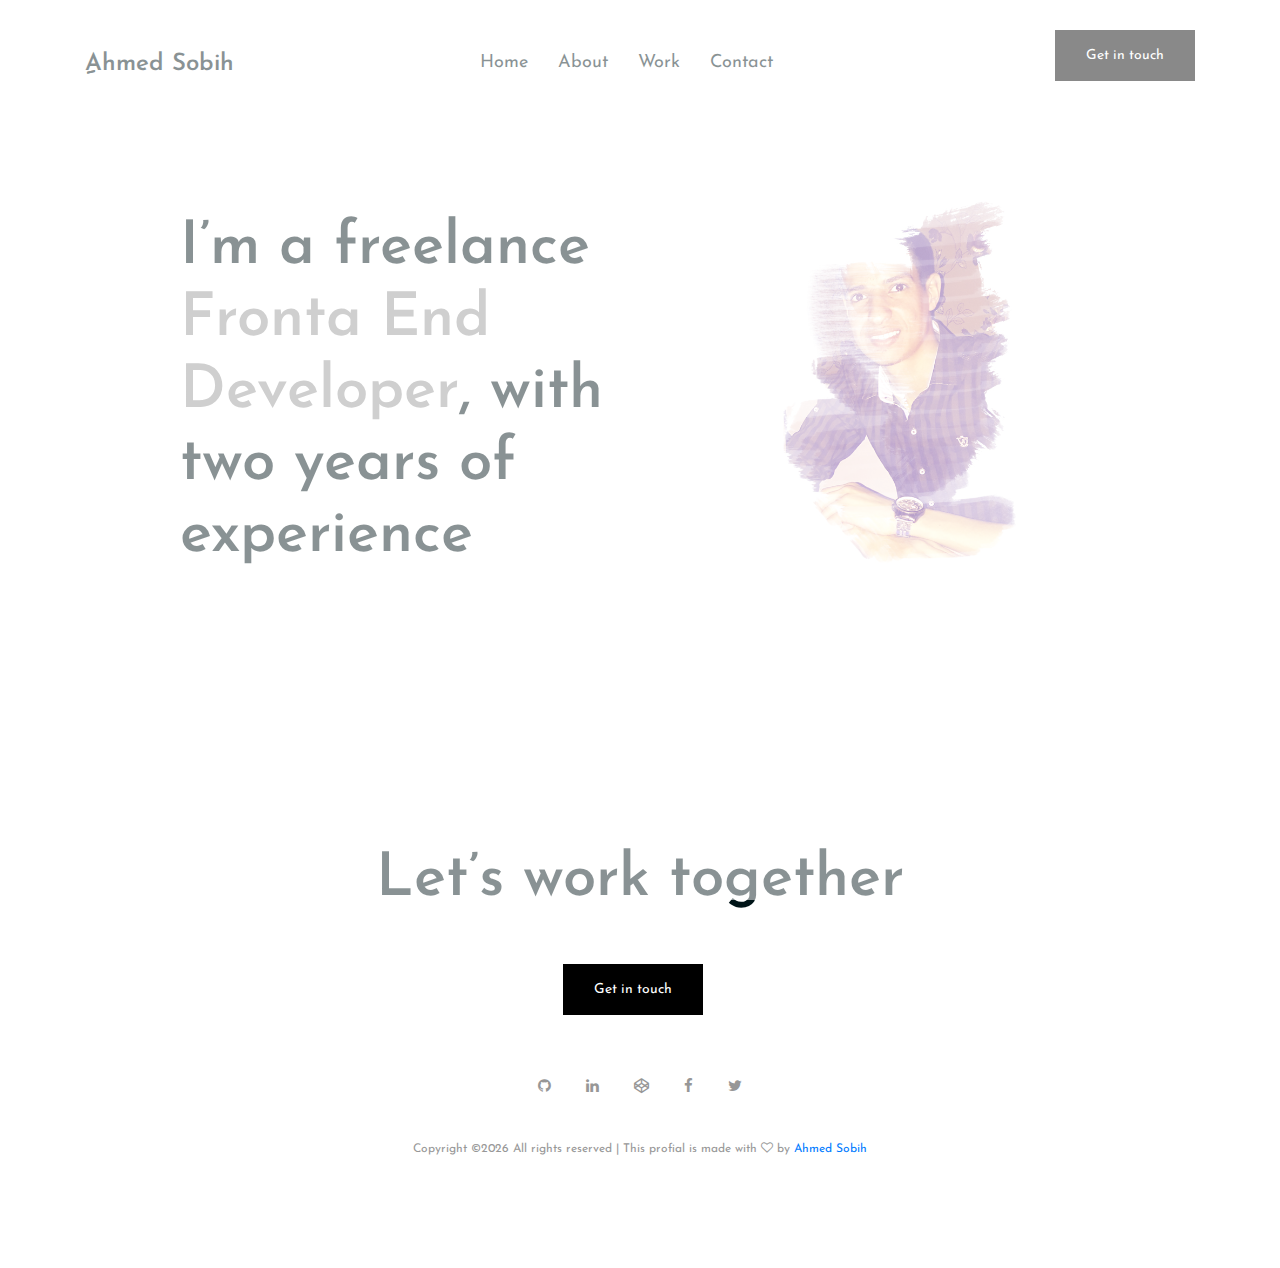
<file: index.html>
<!DOCTYPE html>
<html lang="en">
<head>
	<title>Ahmed Sobih</title>
	<meta charset="UTF-8">
	<meta name="description" content="Ahmed Sobih">
	<meta name="keywords" content="portfolio, Front End Developer, onepage, creative, html">
	<meta name="viewport" content="width=device-width, initial-scale=1.0">
	<!-- Favicon -->   
		<link href="img/favicon.jpg" rel="icon" type="imge/jpg"/>

	<!-- Google Fonts -->
	<link href="https://fonts.googleapis.com/css?family=Josefin+Sans:400,400i,600,600i,700" rel="stylesheet">

	<!-- Stylesheets -->
	<link rel="stylesheet" href="css/bootstrap.min.css"/>
	<link rel="stylesheet" href="css/font-awesome.min.css"/>
	<link rel="stylesheet" href="css/magnific-popup.css"/>
	<link rel="stylesheet" href="css/style.css"/>



	<!--[if lt IE 9]>
	  <script src="https://oss.maxcdn.com/html5shiv/3.7.2/html5shiv.min.js"></script>
	  <script src="https://oss.maxcdn.com/respond/1.4.2/respond.min.js"></script>
	<![endif]-->

</head>
    
<body>

	<!-- Page Preloder -->
	<div id="preloder">
		<div class="loader"></div>
	</div>

	<!-- header section start -->
        <header class="header-section">
            <div class="container">
                <div class="row">
                    <div class="col-lg-4 col-md-3">
                        <div class="logo">
                            <a href="home.html">
                            <h2 class="site-logo">ِِAhmed Sobih</h2>
                        </a>
                        </div>
                    </div>
                    <div class="col-lg-8 col-md-9">
                        <a href="contact.html" class="site-btn header-btn">
                            Get in touch
                        </a>
                        <nav class="main-menu">
                            <ul>
                                <li><a href="index.html">Home</a></li>
                                <li><a href="about.html">About</a></li>
                                <li><a href="home-2.html">Work</a></li>
                                <li><a href="contact.html">Contact</a></li>
                            </ul>
                        </nav>
                    </div>
                </div>
            </div>
            <div class="nav-switch">
                <i class="fa fa-bars"></i>
            </div>
        </header>
        <!-- header section end -->


        <!-- intro section start -->
        <section class="intro-section">
            <div class="container text-left">
                <div class="row">
                    <div class="col-xl-5 col-6 offset-xl-1">
                        <h2 class="section-title">I’m a freelance <span>Fronta End Developer</span>, with two years of experience</h2>
                    </div>
                    <div class="image-about col-6">
                        <img src="img/about.jpg">
                    </div>
                </div>
            </div>
        </section>
        <!-- intro section end -->

        <!-- footer section start -->
        <footer class="footer-section text-center">
            <div class="container">
                <h2 class="section-title mb-5">Let’s work together</h2>
                <a href="contact.html" class="site-btn">Get in touch</a>
                <div class="social-links">
                    <a href="https://github.com/Ahmedelbrawey"><span class="fa fa-github"></span></a>
                    <a href="www.linkedin.com/in/ahmed-khalil-sobih
                        "><span class="fa fa-linkedin"></span></a>
                    <a href="https://codepen.io/AhmedKhalil"><span class="fa fa-codepen"></span></a>
                    <a href="https://www.facebook.com/ahmed.elbrawy.96
                        "><span class="fa fa-facebook"></span></a>
                    <a href="https://twitter.com/AkSobih
                        "><span class="fa fa-twitter"></span></a>
                </div>
                <div class="copyright">
<!-- Link back to Colorlib can't be removed. Template is licensed under CC BY 3.0. -->
    Copyright &copy;<script>document.write(new Date().getFullYear());</script> All rights reserved | This profial is made with <i class="fa fa-heart-o" aria-hidden="true"></i> by <a href="home.html" target="_blank">Ahmed Sobih</a>
    <!-- Link back to Colorlib can't be removed. Template is licensed under CC BY 3.0. -->
    </div>
            </div>
        </footer>
        <!-- footer section end -->



	<!--====== Javascripts & Jquery ======-->
	<script src="js/jquery-2.1.4.min.js"></script>
	<script src="js/bootstrap.min.js"></script>
	<script src="js/mixitup.min.js"></script>
	<script src="js/magnific-popup.min.js"></script>
    <script src="js/particles.js"></script>
    <script src="js/app.js"></script>
	<script src="js/main.js"></script>
</body>
</html>
</file>
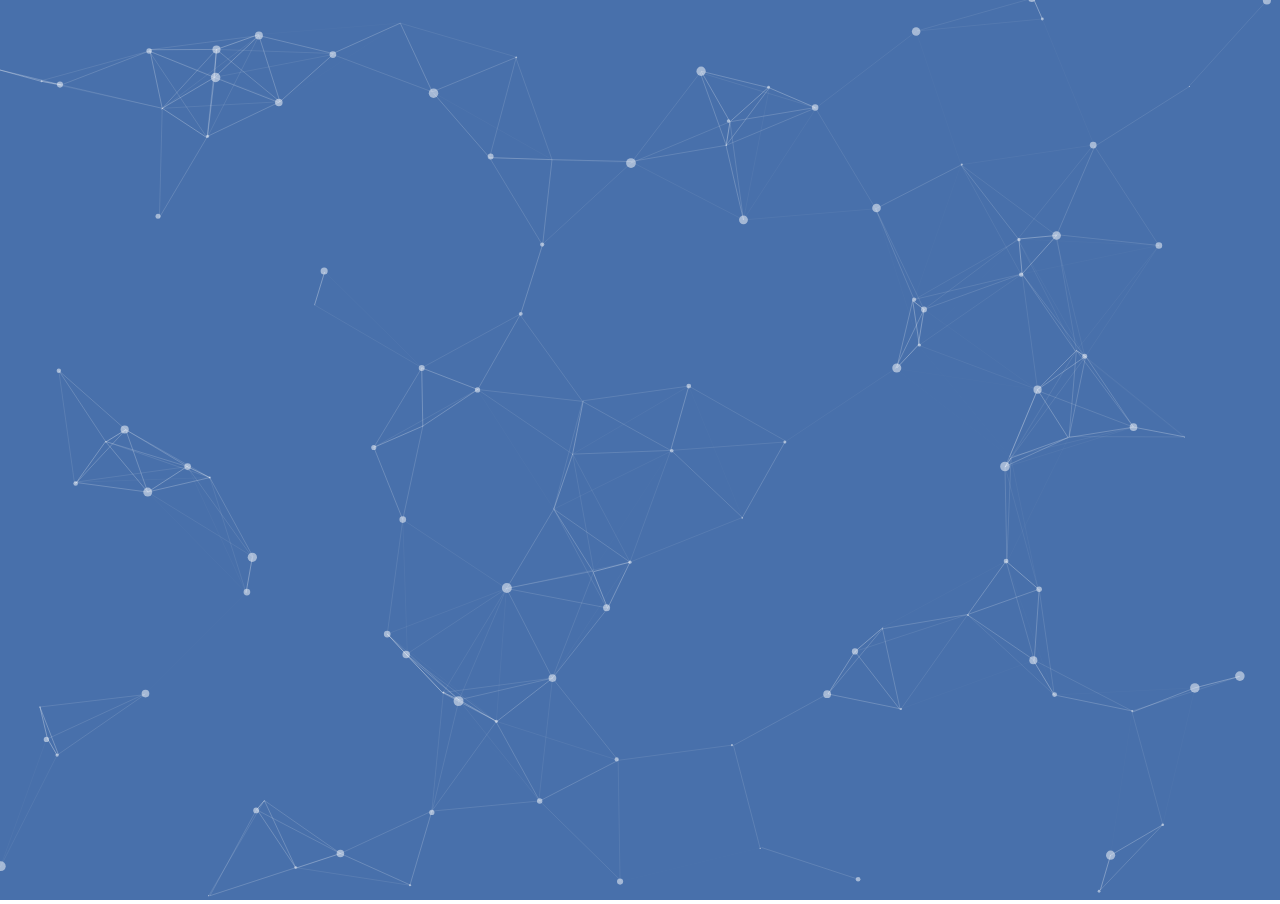
<file: particless/index.html>
<!DOCTYPE html>
<html>
    <head>
        <title>background animation </title>
        <link href="style.css" rel="stylesheet">
        
    </head>
    
    <body>
        
        <div id="particles-js"></div>

        <script src="particles.js"></script>
        <script src="app.js"></script>
    </body>
</html>
</file>
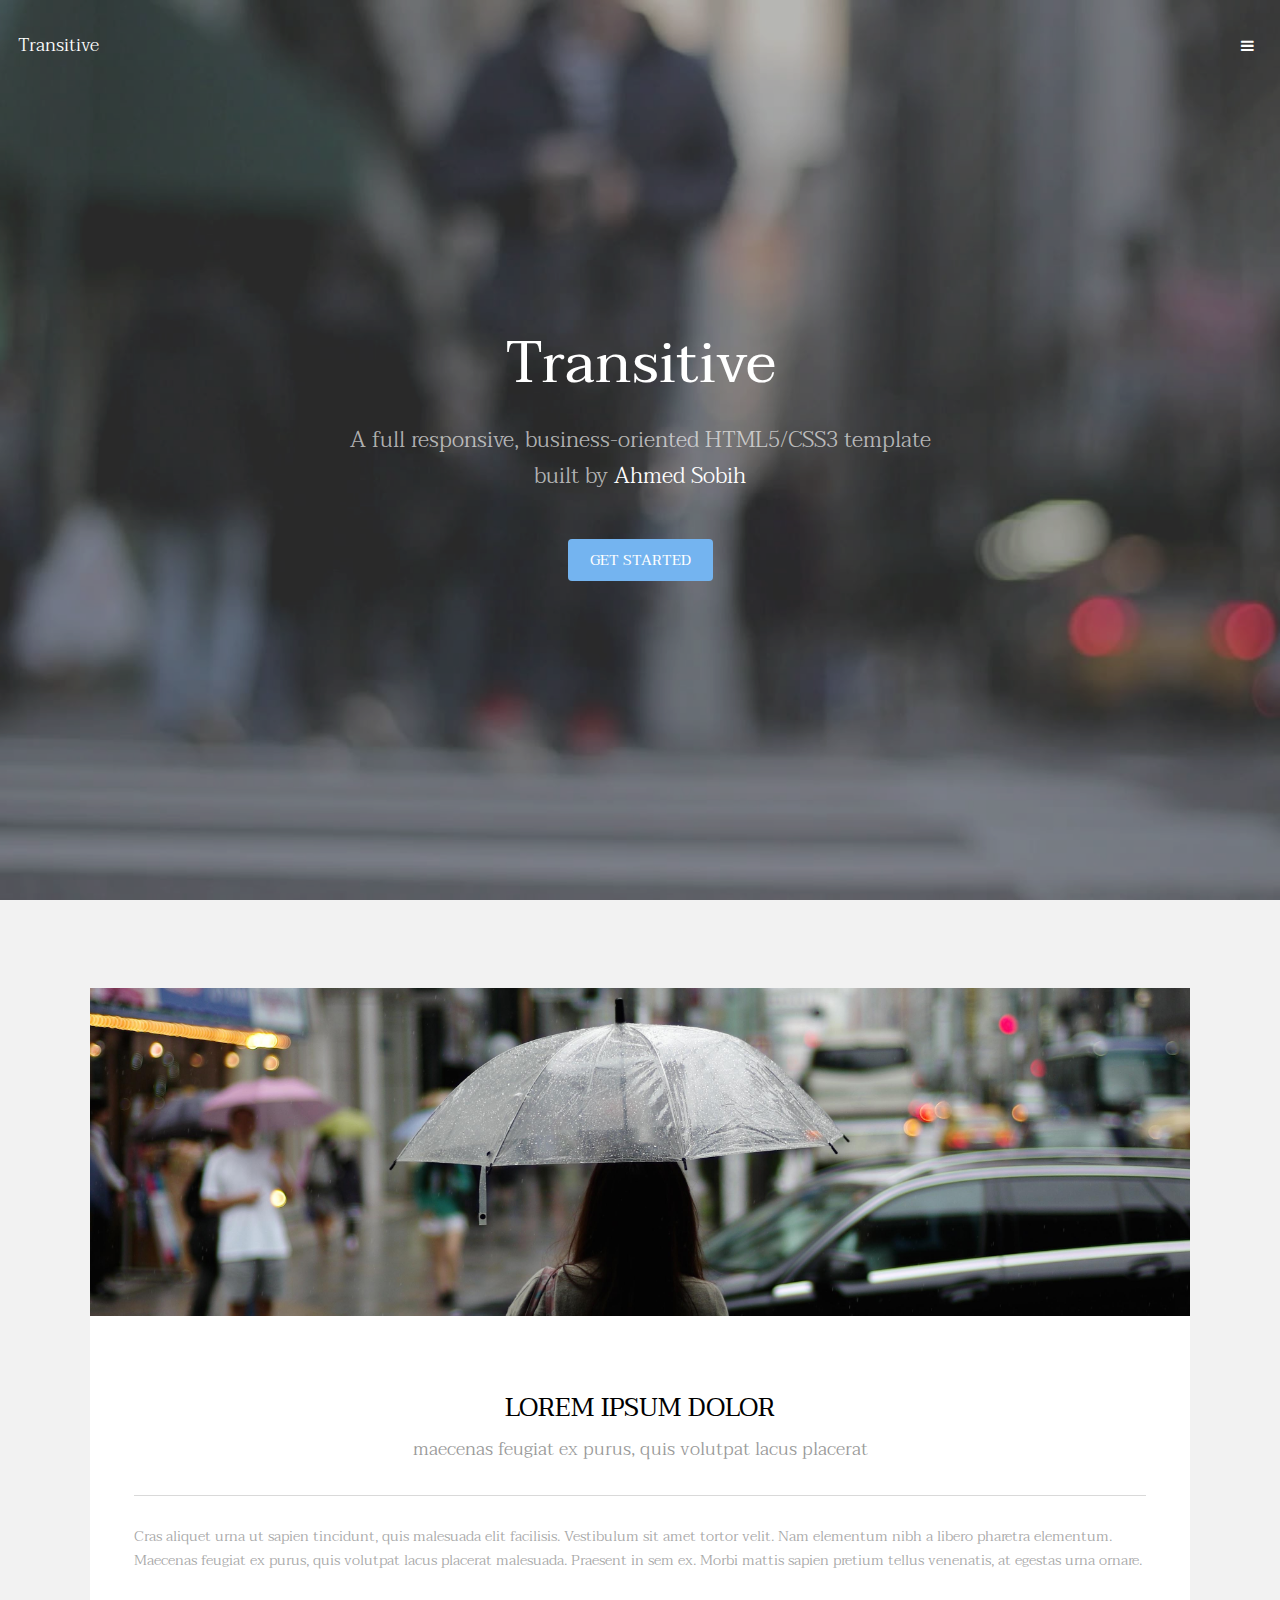
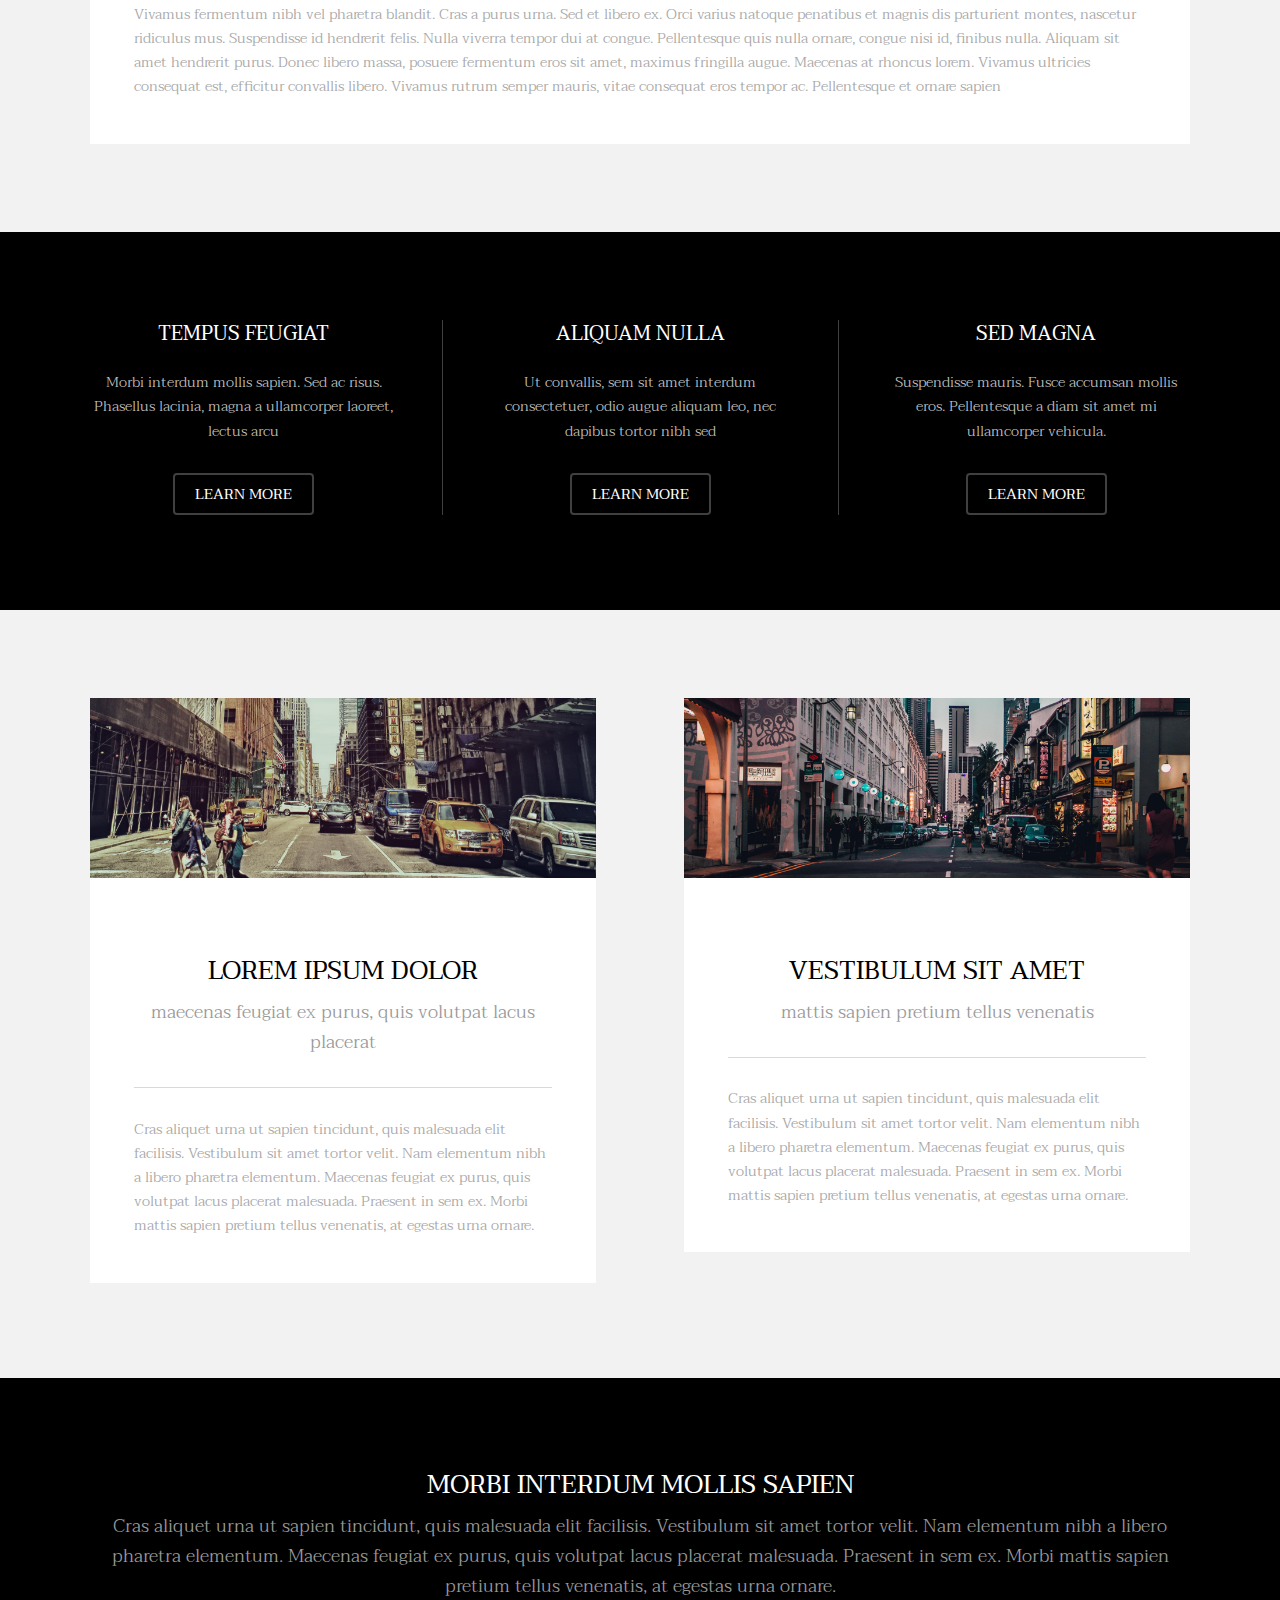
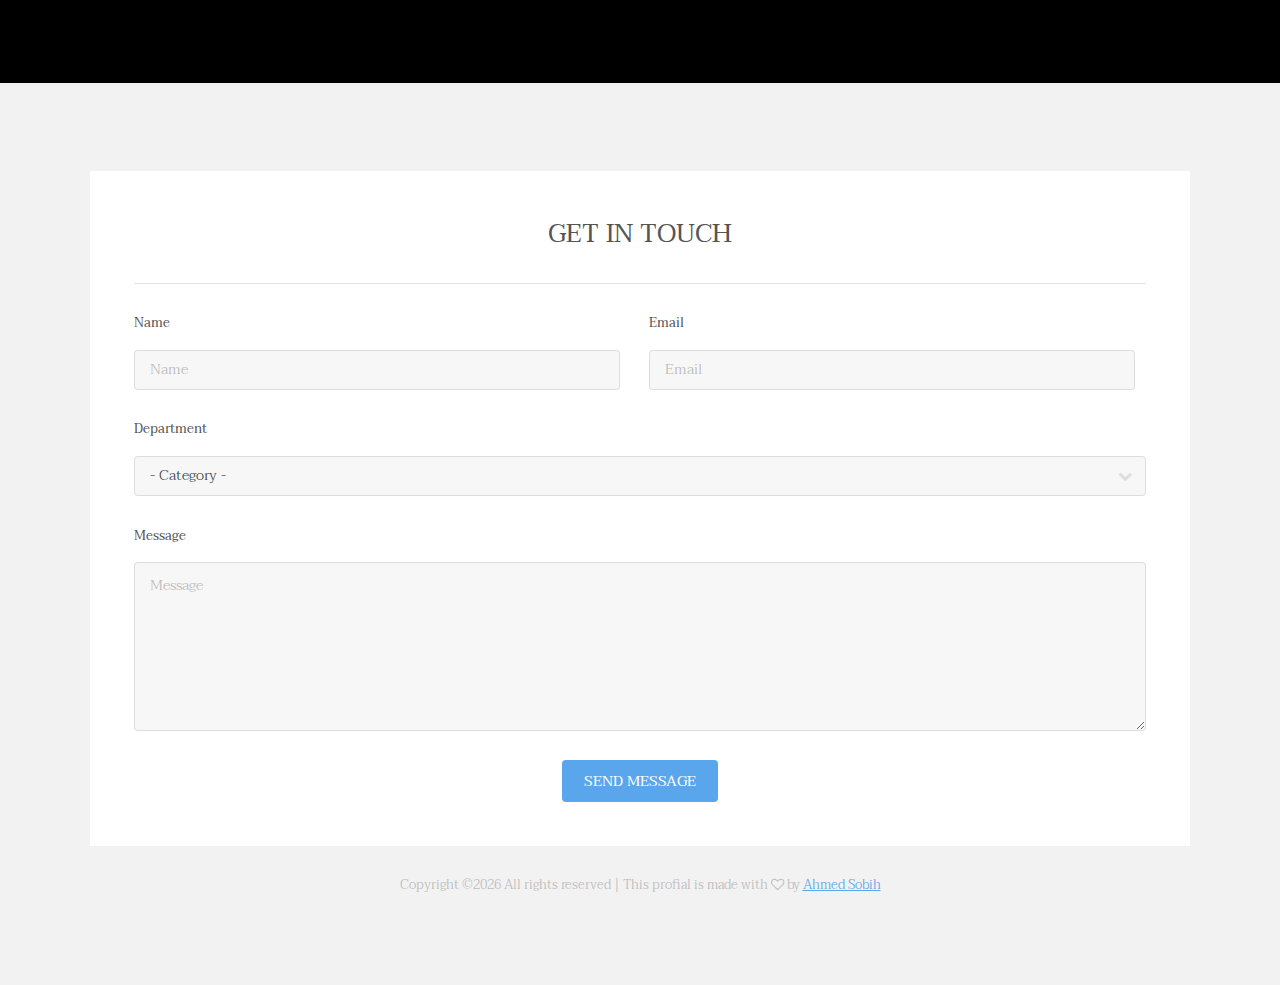
<file: Transitive/index.html>
<!DOCTYPE HTML>
<html>
	<head>
		<title>Transitive by TEMPLATED</title>
		<meta charset="utf-8" />
		<meta name="viewport" content="width=device-width, initial-scale=1" />
        <link rel="stylesheet" href="assets/css/main.css" />
		<link rel="stylesheet" href="assets/css/main.css" />
	</head>
	<body>
        <!-- Page Preloder -->
            <div id="preloder">
                <div class="loader"></div>
            </div>

		<!-- Header -->
			<header id="header" class="alt">
				<div class="logo"><a href="index.html">Transitive</a></div>
				<a href="#menu" class="toggle"><span>Menu</span></a>
			</header>

		<!-- Nav -->
			<nav id="menu">
				<ul class="links">
					<li><a href="index.html">Home</a></li>
					<li><a href="generic.html">Generic</a></li>
					<li><a href="elements.html">Elements</a></li>
				</ul>
			</nav>

		<!-- Banner -->
		<!--
			To use a video as your background, set data-video to the name of your video without
			its extension (eg. images/banner). Your video must be available in both .mp4 and .webm
			formats to work correctly.
		-->
			<section id="banner" data-video="images/banner">
				<div class="inner">
					<h1>Transitive</h1>
					<p>A full responsive, business-oriented HTML5/CSS3 template<br />
					built by <a href="https://templated.co/">Ahmed Sobih</a> </p>
					<a href="#one" class="button special scrolly">Get Started</a>
				</div>
			</section>

		<!-- One -->
			<section id="one" class="wrapper style2">
				<div class="inner">
					<div>
						<div class="box">
							<div class="image fit">
								<img src="images/pic01.jpg" alt="" />
							</div>
							<div class="content">
								<header class="align-center">
									<h2>Lorem ipsum dolor</h2>
									<p>maecenas feugiat ex purus, quis volutpat lacus placerat</p>
								</header>
								<hr />
								<p> Cras aliquet urna ut sapien tincidunt, quis malesuada elit facilisis. Vestibulum sit amet tortor velit. Nam elementum nibh a libero pharetra elementum. Maecenas feugiat ex purus, quis volutpat lacus placerat malesuada. Praesent in sem ex. Morbi mattis sapien pretium tellus venenatis, at egestas urna ornare.</p>
								<p>Vivamus fermentum nibh vel pharetra blandit. Cras a purus urna. Sed et libero ex. Orci varius natoque penatibus et magnis dis parturient montes, nascetur ridiculus mus. Suspendisse id hendrerit felis. Nulla viverra tempor dui at congue. Pellentesque quis nulla ornare, congue nisi id, finibus nulla. Aliquam sit amet hendrerit purus. Donec libero massa, posuere fermentum eros sit amet, maximus fringilla augue. Maecenas at rhoncus lorem. Vivamus ultricies consequat est, efficitur convallis libero. Vivamus rutrum semper mauris, vitae consequat eros tempor ac. Pellentesque et ornare sapien</p>
							</div>
						</div>
					</div>
				</div>
			</section>

		<!-- Two -->
			<section id="two" class="wrapper style3">
				<div class="inner">
					<div id="flexgrid">
						<div>
							<header>
								<h3>Tempus Feugiat</h3>
							</header>
							<p>Morbi interdum mollis sapien. Sed ac risus. Phasellus lacinia, magna a ullamcorper laoreet, lectus arcu</p>
							<ul class="actions">
								<li><a href="#" class="button alt">Learn More</a></li>
							</ul>
						</div>
						<div>
							<header>
								<h3>Aliquam Nulla</h3>
							</header>
							<p>Ut convallis, sem sit amet interdum consectetuer, odio augue aliquam leo, nec dapibus tortor nibh sed </p>
							<ul class="actions">
								<li><a href="#" class="button alt">Learn More</a></li>
							</ul>
						</div>
						<div>
							<header>
								<h3>Sed Magna</h3>
							</header>
							<p>Suspendisse mauris. Fusce accumsan mollis eros. Pellentesque a diam sit amet mi ullamcorper vehicula.</p>
							<ul class="actions">
								<li><a href="#" class="button alt">Learn More</a></li>
							</ul>
						</div>
					</div>
				</div>
			</section>

		<!-- Three -->
			<section id="three" class="wrapper style2">
				<div class="inner">
					<div class="grid-style">

						<div>
							<div class="box">
								<div class="image fit">
									<img src="images/pic02.jpg" alt="" />
								</div>
								<div class="content">
									<header class="align-center">
										<h2>Lorem ipsum dolor</h2>
										<p>maecenas feugiat ex purus, quis volutpat lacus placerat</p>
									</header>
									<hr />
									<p> Cras aliquet urna ut sapien tincidunt, quis malesuada elit facilisis. Vestibulum sit amet tortor velit. Nam elementum nibh a libero pharetra elementum. Maecenas feugiat ex purus, quis volutpat lacus placerat malesuada. Praesent in sem ex. Morbi mattis sapien pretium tellus venenatis, at egestas urna ornare.</p>
								</div>
							</div>
						</div>

						<div>
							<div class="box">
								<div class="image fit">
									<img src="images/pic03.jpg" alt="" />
								</div>
								<div class="content">
									<header class="align-center">
										<h2>Vestibulum sit amet</h2>
										<p>mattis sapien pretium tellus venenatis</p>
									</header>
									<hr />
									<p> Cras aliquet urna ut sapien tincidunt, quis malesuada elit facilisis. Vestibulum sit amet tortor velit. Nam elementum nibh a libero pharetra elementum. Maecenas feugiat ex purus, quis volutpat lacus placerat malesuada. Praesent in sem ex. Morbi mattis sapien pretium tellus venenatis, at egestas urna ornare.</p>
								</div>
							</div>
						</div>

					</div>
				</div>
			</section>

		<!-- Four -->
			<section id="four" class="wrapper style3">
				<div class="inner">

					<header class="align-center">
						<h2>Morbi interdum mollis sapien</h2>
						<p>Cras aliquet urna ut sapien tincidunt, quis malesuada elit facilisis. Vestibulum sit amet tortor velit. Nam elementum nibh a libero pharetra elementum. Maecenas feugiat ex purus, quis volutpat lacus placerat malesuada. Praesent in sem ex. Morbi mattis sapien pretium tellus venenatis, at egestas urna ornare.</p>
					</header>

				</div>
			</section>

		<!-- Footer -->
			<footer id="footer" class="wrapper">
				<div class="inner">
					<section>
						<div class="box">
							<div class="content">
								<h2 class="align-center">Get in Touch</h2>
								<hr />
								<form action="#" method="post">
									<div class="field half first">
										<label for="name">Name</label>
										<input name="name" id="name" type="text" placeholder="Name">
									</div>
									<div class="field half">
										<label for="email">Email</label>
										<input name="email" id="email" type="email" placeholder="Email">
									</div>
									<div class="field">
										<label for="dept">Department</label>
										<div class="select-wrapper">
											<select name="dept" id="dept">
												<option value="">- Category -</option>
												<option value="1">Manufacturing</option>
												<option value="1">Shipping</option>
												<option value="1">Administration</option>
												<option value="1">Human Resources</option>
											</select>
										</div>
									</div>
									<div class="field">
										<label for="message">Message</label>
										<textarea name="message" id="message" rows="6" placeholder="Message"></textarea>
									</div>
									<ul class="actions align-center">
										<li><input value="Send Message" class="button special" type="submit"></li>
									</ul>
								</form>
							</div>
						</div>
					</section>
					<div class="copyright">
<!-- Link back to Colorlib can't be removed. Template is licensed under CC BY 3.0. -->
                         Copyright &copy;<script>document.write(new Date().getFullYear());</script> All rights reserved | This profial is made with <i class="fa fa-heart-o" aria-hidden="true"></i> by <a href="home.html" target="_blank">Ahmed Sobih</a>
    <!-- Link back to Colorlib can't be removed. Template is licensed under CC BY 3.0. -->
                    </div>
				</div>
			</footer>

		<!-- Scripts -->
			<script src="assets/js/jquery.min.js"></script>
			<script src="assets/js/jquery.scrolly.min.js"></script>
			<script src="assets/js/jquery.scrollex.min.js"></script>
			<script src="assets/js/skel.min.js"></script>
			<script src="assets/js/util.js"></script>
			<script src="assets/js/main.js"></script>

	</body>
</html>
</file>
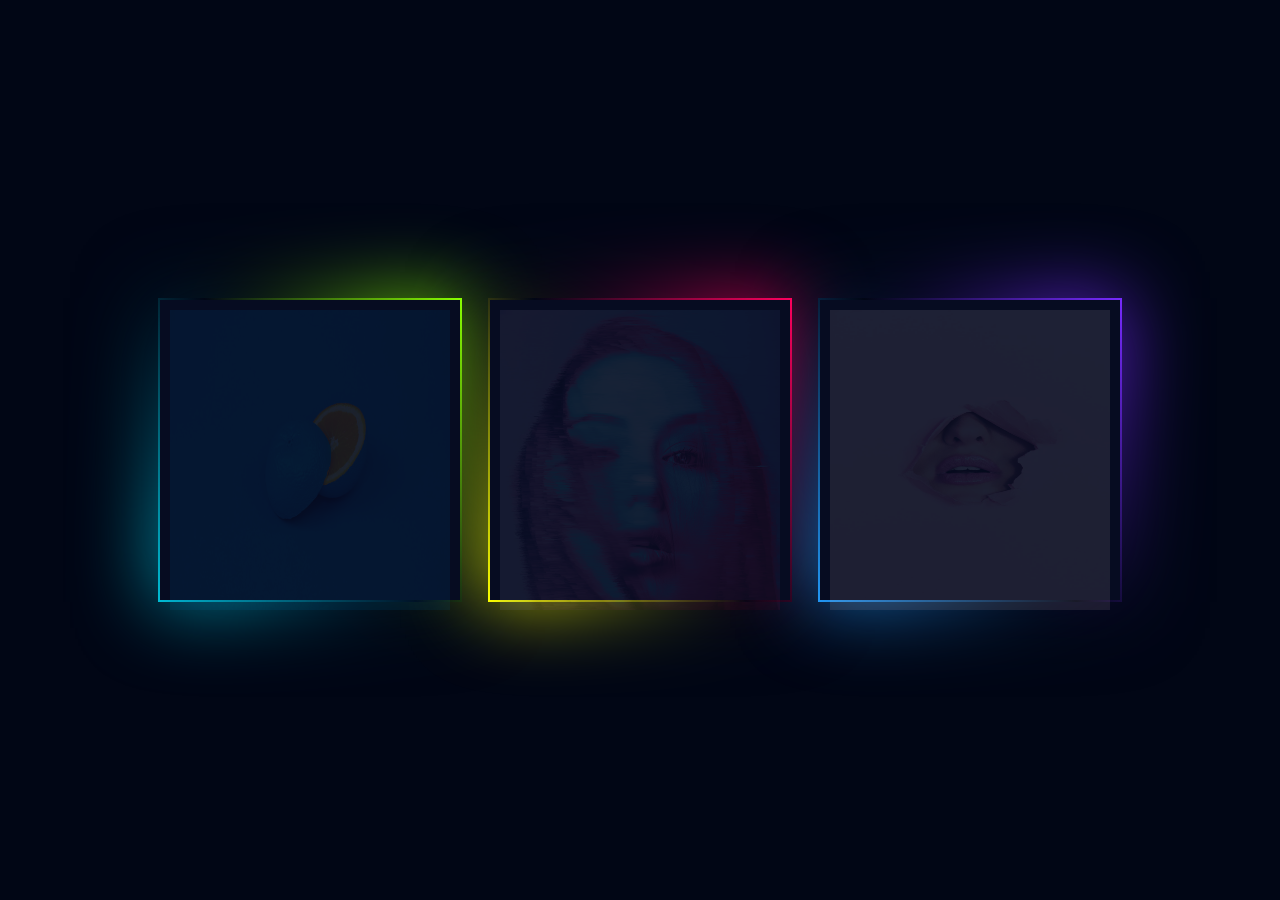
<file: uldesign/index.html>
<!DOCTYPE html>
<html>
    <head>
        <meta charset="utd-8">
        <title>Card Ul Designe</title>
        <link rel="stylesheet" href="style.css">
    </head>
    <body>
        <section class="section-work">
            <div class="box">
                <div class="imgbx">
                    <img src="1.jpg">
                </div>
                <div class="content">
                    <h2>sport</h2>
                    <p>Brand Identity for Com</p>
                </div>
            </div>
            <div class="box">
                <div class="imgbx">
                    <img src="5.jpg">
                </div>
                <div class="content">
                    <h2>sport</h2>
                    <p>Brand Identity for Com</p>
                </div>
            </div>
            <div class="box">
                <div class="imgbx">
                    <img src="10.jpg">
                </div>
                <div class="content">
                    <h2>sport</h2>
                    <p>Brand Identity for Com</p>
                </div>
            </div>
        </section>
    </body>
</html>
</file>
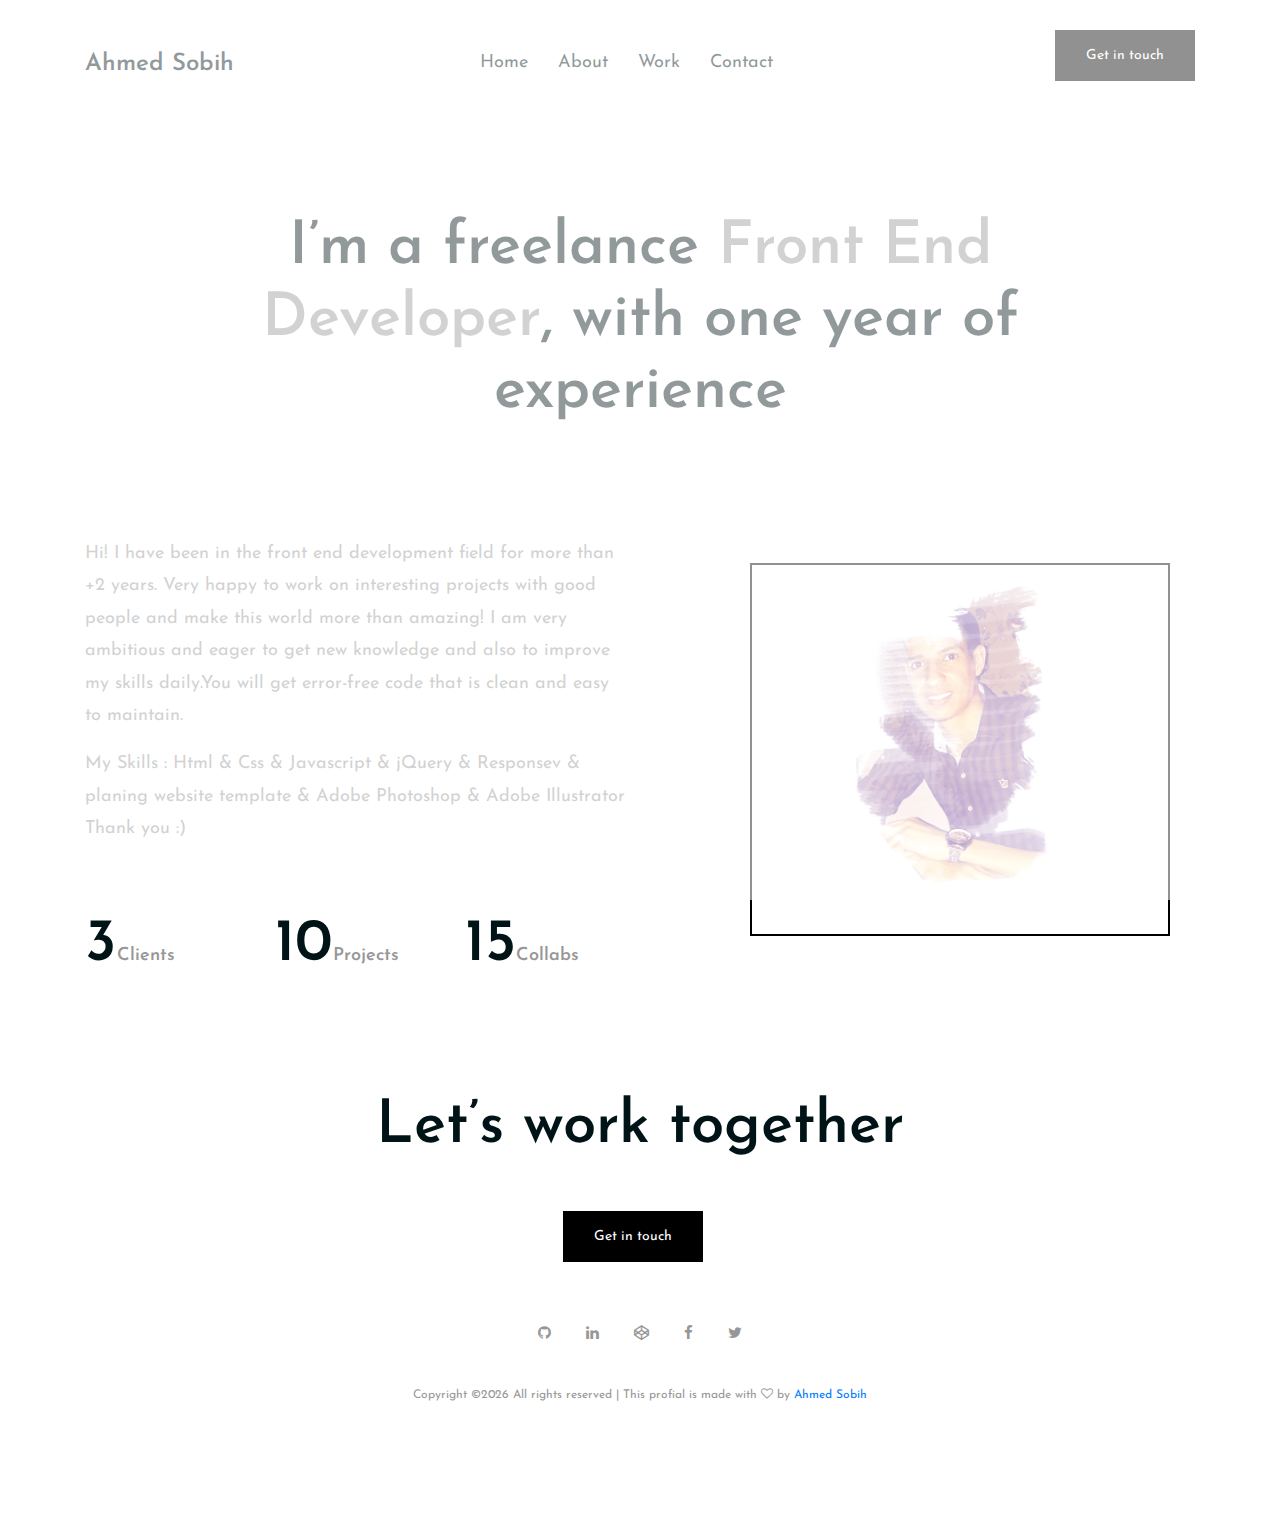
<file: about.html>
<!DOCTYPE html>
<html lang="en">
<head>
	<title>Ahmed Sobih</title>
	<meta charset="UTF-8">
	<meta name="description" content="Ahmed Sobih">
	<meta name="keywords" content="portfolio, Front End Developer, onepage, creative, html">
	<meta name="viewport" content="width=device-width, initial-scale=1.0">
	<!-- Favicon -->   
		<link href="img/favicon.jpg" rel="icon" type="imge/jpg"/>

	<!-- Google Fonts -->
	<link href="https://fonts.googleapis.com/css?family=Josefin+Sans:400,400i,600,600i,700" rel="stylesheet">

	<!-- Stylesheets -->
	<link rel="stylesheet" href="css/bootstrap.min.css"/>
	<link rel="stylesheet" href="css/font-awesome.min.css"/>
	<link rel="stylesheet" href="css/style.css"/>


	<!--[if lt IE 9]>
	  <script src="https://oss.maxcdn.com/html5shiv/3.7.2/html5shiv.min.js"></script>
	  <script src="https://oss.maxcdn.com/respond/1.4.2/respond.min.js"></script>
	<![endif]-->

</head>
<body>
	<!-- Page Preloder -->
	<div id="preloder">
		<div class="loader"></div>
	</div>
	
	<!-- header section start -->
	<header class="header-section">
		<div class="container">
			<div class="row">
				<div class="col-lg-4 col-md-3">
					<div class="logo">
						<h2 class="site-logo">Ahmed Sobih</h2>
					</div>
				</div>
				<div class="col-lg-8 col-md-9">
					<a href="" class="site-btn header-btn">Get in touch</a>
					<nav class="main-menu">
						<ul>
							<li><a href="index.html">Home</a></li>
							<li><a href="about.html">About</a></li>
							<li><a href="home-2.html">Work</a></li>
							<li><a href="contact.html">Contact</a></li>
						</ul>
					</nav>
				</div>
			</div>
		</div>
		<div class="nav-switch">
			<i class="fa fa-bars"></i>
		</div>
	</header>
	<!-- header section end -->

	<!-- intro section start -->
	<section class="intro-section">
		<div class="container text-center">
			<div class="row">
				<div class="col-xl-10 offset-xl-1">
					<h2 class="section-title">I’m a freelance <span>Front End Developer</span>, with one year of experience</h2>
				</div>
			</div>
		</div>
	</section>
	<!-- intro section end -->


	<!-- page section start -->
	<section class="page-section">
		<div class="container">
			<div class="row">
				<div class="col-lg-6">
					<p> Hi!
                        I have been in the front end development field for more than +2 years. Very happy to work on interesting projects with good people and make this world more than amazing!
                        I am very ambitious and eager to get new knowledge and also to improve my skills daily.You will get error-free code that is clean and easy to maintain.
                    </p>
                    <p>
                        My Skills :
                         Html &amp;
                         Css &amp;
                        Javascript &amp;
                         jQuery &amp;
                        Responsev &amp;
                         planing website template &amp;
                        Adobe Photoshop &amp;
                        Adobe Illustrator

                        Thank you :)
                    </p>
					<div class="row mt-5">
						<div class="col-md-4">
							<div class="milestone">
								<h2>3<span>Clients</span></h2>
							</div>
						</div>
						<div class="col-md-4">
							<div class="milestone">
								<h2>10<span>Projects</span></h2>
							</div>
						</div>
						<div class="col-md-4">
							<div class="milestone">
								<h2>15<span>Collabs</span></h2>
							</div>
						</div>
					</div>
				</div>
				<div class="col-lg-5 offset-lg-1">
					<figure class="pic-frame">
						<img src="img/about.jpg" alt="">
					</figure>
				</div>
			</div>
		</div>
	</section>
	<!-- page section end -->

	<!-- footer section start -->
	<footer class="footer-section text-center">
		<div class="container">
			<h2 class="section-title mb-5">Let’s work together</h2>
			<a href="" class="site-btn">Get in touch</a>
			<div class="social-links">
				<a href="https://github.com/Ahmedelbrawey"><span class="fa fa-github"></span></a>
				<a href="www.linkedin.com/in/ahmed-khalil-sobih
                    "><span class="fa fa-linkedin"></span></a>
				<a href="https://codepen.io/AhmedKhalil"><span class="fa fa-codepen"></span></a>
				<a href="https://www.facebook.com/ahmed.elbrawy.96
                    "><span class="fa fa-facebook"></span></a>
				<a href="https://twitter.com/AkSobih
                    "><span class="fa fa-twitter"></span></a>
			</div>
<div class="copyright">
<!-- Link back to Colorlib can't be removed. Template is licensed under CC BY 3.0. -->
    Copyright &copy;<script>document.write(new Date().getFullYear());</script> All rights reserved | This profial is made with <i class="fa fa-heart-o" aria-hidden="true"></i> by <a href="home.html" target="_blank">Ahmed Sobih</a>
    <!-- Link back to Colorlib can't be removed. Template is licensed under CC BY 3.0. -->
    </div>
		</div>
	</footer>
	<!-- footer section end -->


	<!--====== Javascripts & Jquery ======-->
	<script src="js/jquery-2.1.4.min.js"></script>
	<script src="js/bootstrap.min.js"></script>
	<script src="js/mixitup.min.js"></script>
	<script src="js/magnific-popup.min.js"></script>
	<script src="js/main.js"></script>
</body>
</html>
</file>
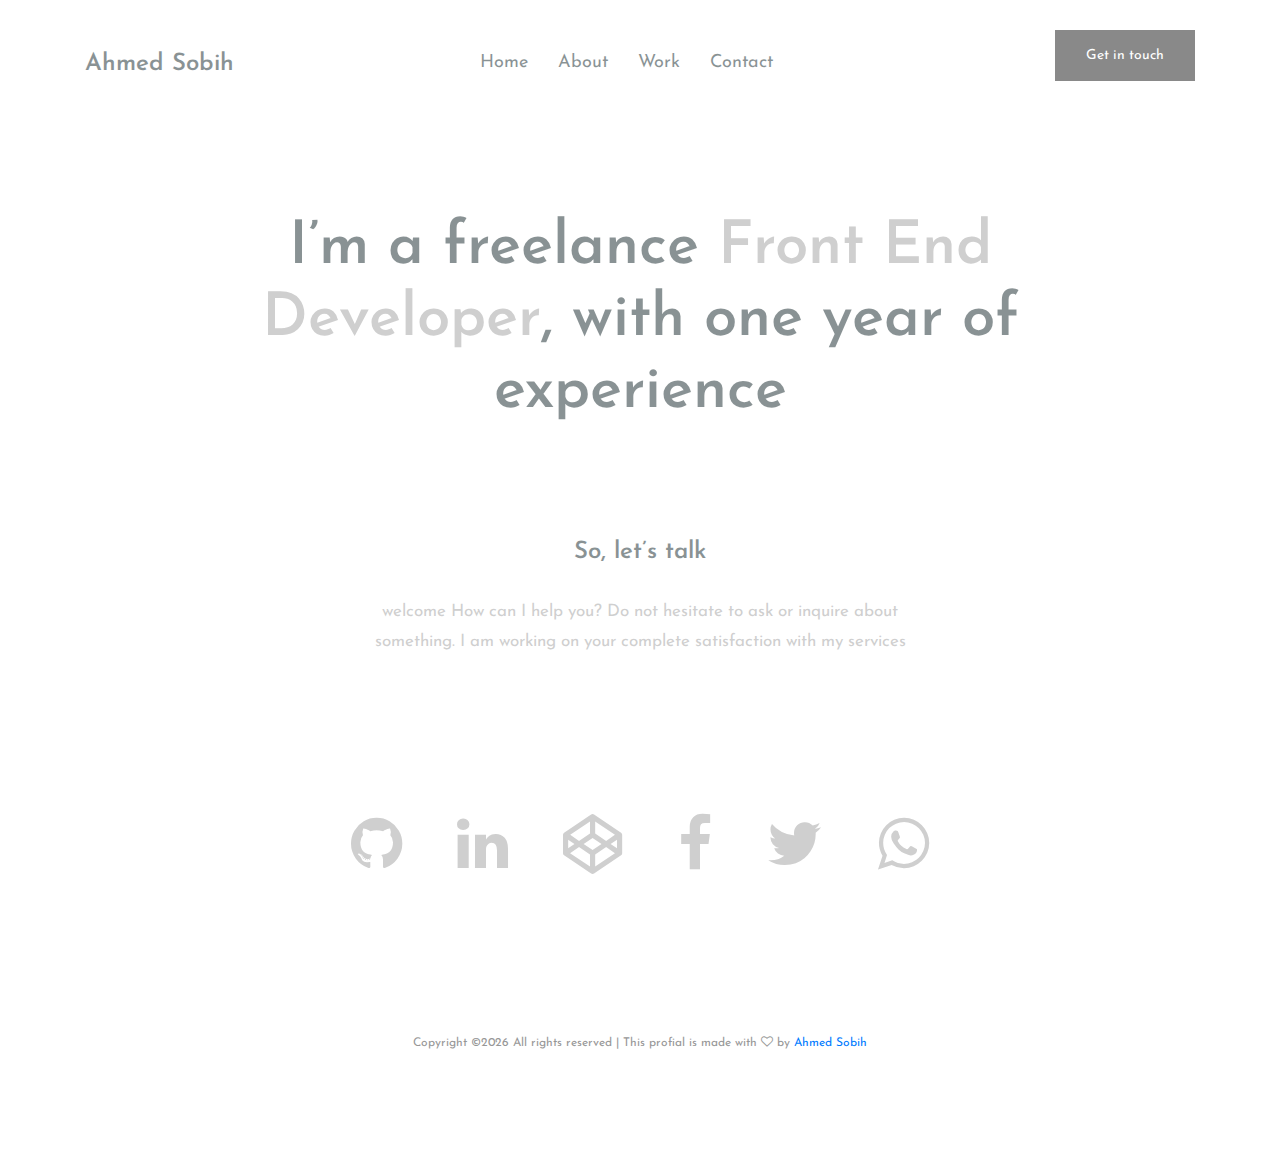
<file: contact.html>
<!DOCTYPE html>
<html lang="en">
<head>
	<title>Ahmed Sobih</title>
	<meta charset="UTF-8">
	<meta name="description" content="Ahmed Sobih">
	<meta name="keywords" content="portfolio, Front End Developer, onepage, creative, html">
	<meta name="viewport" content="width=device-width, initial-scale=1.0">
	<!-- Favicon -->   
		<link href="img/favicon.jpg" rel="icon" type="imge/jpg"/>

	<!-- Google Fonts -->
	<link href="https://fonts.googleapis.com/css?family=Josefin+Sans:400,400i,600,600i,700" rel="stylesheet">

	<!-- Stylesheets -->
	<link rel="stylesheet" href="css/bootstrap.min.css"/>
	<link rel="stylesheet" href="css/font-awesome.min.css"/>
	<link rel="stylesheet" href="css/style.css"/>


	<!--[if lt IE 9]>
	  <script src="https://oss.maxcdn.com/html5shiv/3.7.2/html5shiv.min.js"></script>
	  <script src="https://oss.maxcdn.com/respond/1.4.2/respond.min.js"></script>
	<![endif]-->

</head>
<body>
	<!-- Page Preloder -->
	<div id="preloder">
		<div class="loader"></div>
	</div>
	
	<!-- header section start -->
	<header class="header-section">
		<div class="container">
			<div class="row">
				<div class="col-lg-4 col-md-3">
					<div class="logo">
						<h2 class="site-logo">Ahmed Sobih</h2>
					</div>
				</div>
				<div class="col-lg-8 col-md-9">
					<a href="" class="site-btn header-btn">Get in touch</a>
					<nav class="main-menu">
						<ul>
							<li><a href="index.html">Home</a></li>
							<li><a href="about.heml">About</a></li>
							<li><a href="home-2.html">Work</a></li>
							<li><a href="contact.html">Contact</a></li>
						</ul>
					</nav>
				</div>
			</div>
		</div>
		<div class="nav-switch">
			<i class="fa fa-bars"></i>
		</div>
	</header>
	<!-- header section end -->

	<!-- intro section start -->
	<section class="intro-section">
		<div class="container text-center">
			<div class="row">
				<div class="col-xl-10 offset-xl-1">
					<h2 class="section-title">I’m a freelance <span>Front End Developer</span>, with one year of experience</h2>
				</div>
			</div>
		</div>
	</section>
	<!-- intro section end -->


	<!-- page section start -->
	<section class="page-section">
		<div class="container">
			<div class="row">
				<div class="col-lg-6 offset-lg-3 contect-tect">
					<h2>So, let’s talk</h2>
					<p>welcome
                        How can I help you? Do not hesitate to ask or inquire about something. I am working on your complete satisfaction with my services
                    </p>
				</div>
			</div>
            <div class="social-links text-center contact">
				<a target="_blank" href="https://github.com/Ahmedelbrawey">
                    
                    <span class="fa fa-github Contact"></span>
                    
                </a>
                
				<a target="_blank" href="www.linkedin.com/in/ahmed-khalil-sobih">
                    
                    <span class="fa fa-linkedin Contact"></span>
                    
                </a>
                
				<a target="_blank" href="https://codepen.io/AhmedKhalil">
                    
                    <span class="fa fa-codepen Contact"></span>
                    
                </a>
                
				<a target="_blank" href="https://www.facebook.com/ahmed.elbrawy.96">
                    
                    <span class="fa fa-facebook Contact"></span>
                    
                </a>
                
				<a target="_blank" href="https://twitter.com/AkSobih">
                    
                    <span class="fa fa-twitter Contact"></span>
                    
                </a>
                <a target="_blank" href="https://api.whatsapp.com/send?phone=2001147541215">
                    
                    <span class="fa fa-whatsapp Contact"></span>
                    
                </a>
			</div>
            
		</div>
	</section>
	<!-- page section end -->

	<!-- footer section start -->
	<footer class="footer-section text-center">
		<div class="container">
			
<div class="copyright">
<!-- Link back to Colorlib can't be removed. Template is licensed under CC BY 3.0. -->
    Copyright &copy;<script>document.write(new Date().getFullYear());</script> All rights reserved | This profial is made with <i class="fa fa-heart-o" aria-hidden="true"></i> by <a href="home.html" target="_blank">Ahmed Sobih</a>
    <!-- Link back to Colorlib can't be removed. Template is licensed under CC BY 3.0. -->
    </div>
		</div>
	</footer>
	<!-- footer section end -->


	<!--====== Javascripts & Jquery ======-->
	<script src="js/jquery-2.1.4.min.js"></script>
	<script src="js/bootstrap.min.js"></script>
	<script src="js/mixitup.min.js"></script>
	<script src="js/magnific-popup.min.js"></script>
	<script src="js/main.js"></script>
</body>
</html>
</file>
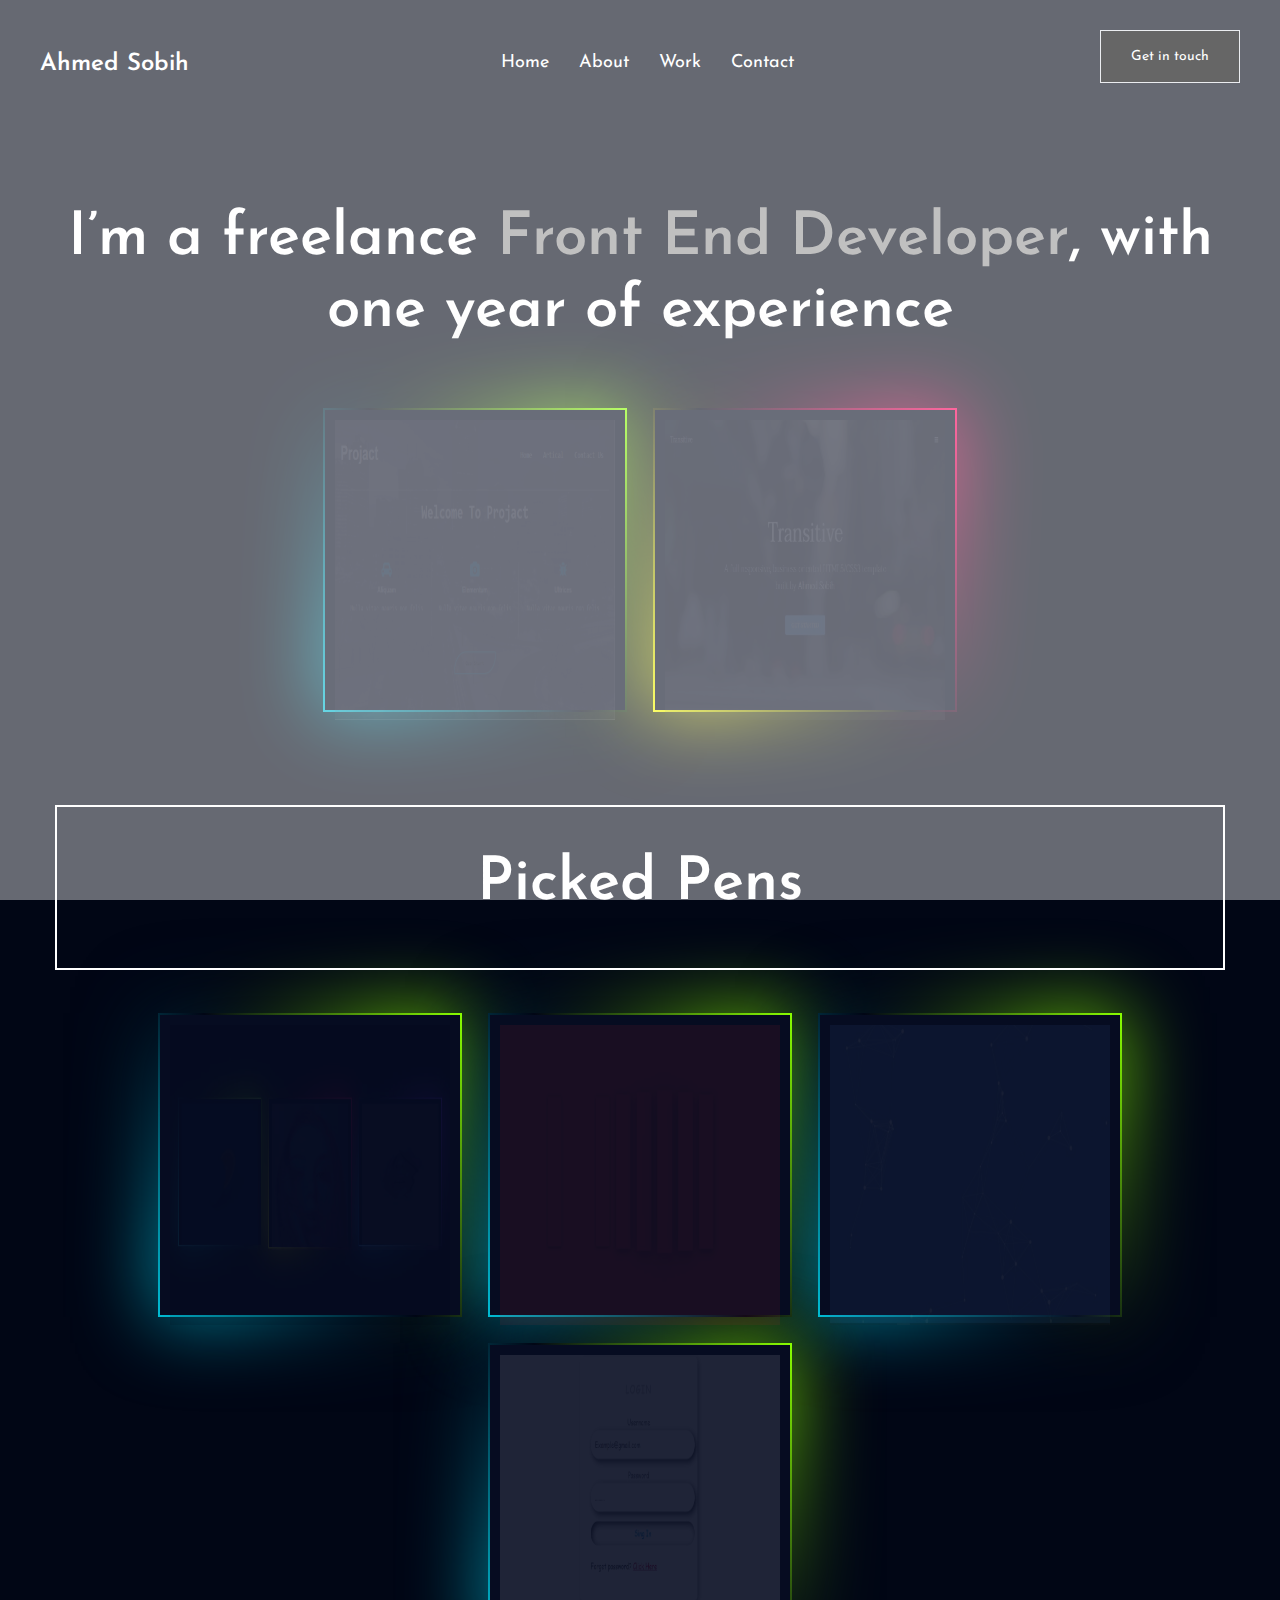
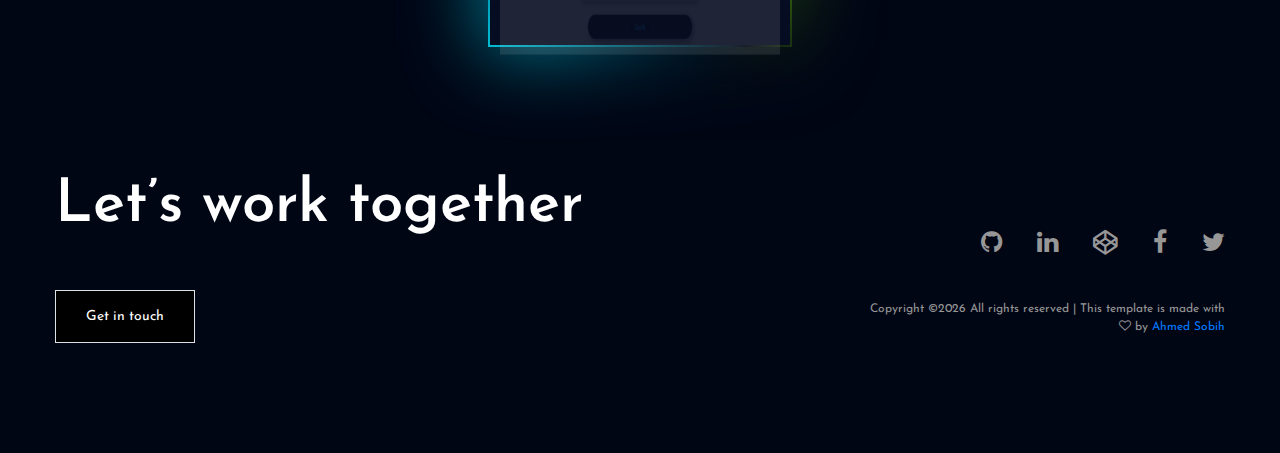
<file: home-2.html>
<!DOCTYPE html>
<html lang="en">
<head>
	<title>Ahmed Sobih</title>
	<meta charset="UTF-8">
	<meta name="description" content="Ahmed Sobih">
	<meta name="keywords" content="portfolio, Front End Developer, onepage, creative, html">
	<meta name="viewport" content="width=device-width, initial-scale=1.0">
	<!-- Favicon -->   
	<link href="img/favicon.jpg" rel="icon" type="imge/jpg"/>

	<!-- Google Fonts -->
	<link href="https://fonts.googleapis.com/css?family=Josefin+Sans:400,400i,600,600i,700" rel="stylesheet">

	<!-- Stylesheets -->
	<link rel="stylesheet" href="css/bootstrap.min.css"/>
	<link rel="stylesheet" href="css/font-awesome.min.css"/>
	<link rel="stylesheet" href="css/magnific-popup.css"/>
	<link rel="stylesheet" href="css/style.css"/>
    <link rel="stylesheet" href="card/style.css"/>


	<!--[if lt IE 9]>
	  <script src="https://oss.maxcdn.com/html5shiv/3.7.2/html5shiv.min.js"></script>
	  <script src="https://oss.maxcdn.com/respond/1.4.2/respond.min.js"></script>
	<![endif]-->

</head>
<body class="body-pad dark">
	<!-- Page Preloder -->
	<div id="preloder">
		<div class="loader"></div>
	</div>
	
	<!-- header section start -->
	<header class="header-section">
		<div class="container-fluid">
			<div class="row">
				<div class="logo">
					<a href="home.html">
                        <h2 class="site-logo color-white">Ahmed Sobih</h2>
                    </a>
				</div>
				<div class="home-2 container text-left text-md-right">
					<nav class="main-menu editing">
						<ul>
							<li><a href="index.html">Home</a></li>
							<li><a href="about.html">About</a></li>
							<li><a href="home-2.html">Work</a></li>
							<li><a href="contact.html">Contact</a></li>
						</ul>
					</nav>
				</div>
				<a href="contact.html" class="site-btn header-btn border">Get in touch</a>
			</div>
		</div>
		<div class="nav-switch">
			<i class="fa fa-bars"></i>
		</div>
	</header>
	<!-- header section end -->
<section class="portfolio-section pt100">
		<div class="container">
			
		</div>                       
		<div class="container-fluid p-0">
			<div class="row portfolios-area">
				<div class="col-lg-12">
					<div class="portfolio-intro">
						<h2 class="section-title mb-5 text-center color-white">I’m a freelance <span>Front End Developer</span>, with one year of experience</h2>
						
					</div>
				</div>
            </div>
        </div>
    </section>
    <!-- Card section start -->
	<section class="section-work">
            <div class="box first-item rened">
                <a href="projact/index.html" target="_blank">
                    <div class="imgbx">

                        <img src="img/projact.PNG">
                    </div>
                    <div class="content">
                        <h2>Project</h2>
                        <p></p>
                    </div>
                </a>
            </div>
            <div class="box second-item mix digital">
                <a href="Transitive/index.html" target="_blank">
                    <div class="imgbx">
                        <img src="img/Taransitive.JPG">
                    </div>
                    <div class="content">
                        <h2>Transitive</h2>
                        <p>A full responsive, business-oriented HTML5/CSS3 template</p>
                    </div>
                </a>
            </div>
        
        
           <div class="col-lg-12">
				<div class="portfolio-intro Picked-Pens">
				    <h2 class="section-title mb-5 text-center color-white">Picked Pens</h2>
				</div>
            </div>
        
            <div class="box  mix brand">
                <a href="uldesign/index.html" target="_blank">
                    <div class="imgbx">
                        <img src="img/Codepen-1.JPG">
                    </div>
                    <div class="content">
                        <h2></h2>
                        <p>Card Ul Designe</p>
                    </div>
                </a>
            </div>
            <div class="box mix digital">
                <a href="https://codepen.io/AhmedKhalil/full/ExjQRvE" target="_blank">
                    <div class="imgbx">
                        <img src="img/codepen-2.JPG">
                    </div>
                    <div class="content">
                        <h2>
                            Animation
                        </h2>
                        <p>Animation By box-Shadow</p>
                    </div>
                </a>
            </div>
            <div class="box mix web">
                <a href="particless/index.html" target="_blank">
                    <div class="imgbx">
                        <img src="img/codepen-4.JPG">
                    </div>
                    <div class="content">
                        <h2>Animation</h2>
                        <p>particless by Html & css & js</p>
                    </div>
                </a>
            </div>
            <div class="box mix digital">
                <a href="https://codepen.io/AhmedKhalil/full/NWqyzMR" target="_blank">
                    <div class="imgbx">
                        <img src="img/codepn-3.JPG">
                    </div>
                    <div class="content">
                        <h2>LOGN</h2>
                        <p>Login Dark & Light Mode</p>
                    </div>
                </a>
            </div>
        </section>


	<!-- footer section start -->
	<footer class="footer-section">
		<div class="container-fluid">
			<div class="row">
				<div class="col-md-8">
					<h2 class="section-title mb-5 color-white">Let’s work together</h2>
					<a href="contact.html" class="site-btn border">Get in touch</a>
				</div>
				<div class="col-md-4 text-md-right">
					<div class="social-links social-style">
                        <a href="https://github.com/Ahmedelbrawey"><span class="fa fa-github"></span></a>
                        <a href="www.linkedin.com/in/ahmed-khalil-sobih
                            "><span class="fa fa-linkedin"></span></a>
                        <a href="https://codepen.io/AhmedKhalil"><span class="fa fa-codepen"></span></a>
                        <a href="https://www.facebook.com/ahmed.elbrawy.96
                            "><span class="fa fa-facebook"></span></a>
                        <a href="https://twitter.com/AkSobih
                            "><span class="fa fa-twitter"></span></a>
			         </div>
                    <div class="copyright">
                       
                        
                        Copyright &copy;<script>document.write(new Date().getFullYear());</script> All rights reserved | This template is made with <i class="fa fa-heart-o" aria-hidden="true"></i> by <a href="home.html" target="_blank">Ahmed  Sobih</a>
                        
                      
                    </div>
				</div>
			</div>
		</div>
	</footer>
	<!-- footer section end -->



	<!--====== Javascripts & Jquery ======-->
	<script src="js/jquery-2.1.4.min.js"></script>
	<script src="js/bootstrap.min.js"></script>
	<script src="js/mixitup.min.js"></script>
	<script src="js/magnific-popup.min.js"></script>
	<script src="js/main.js"></script>
</body>
</html>
</file>
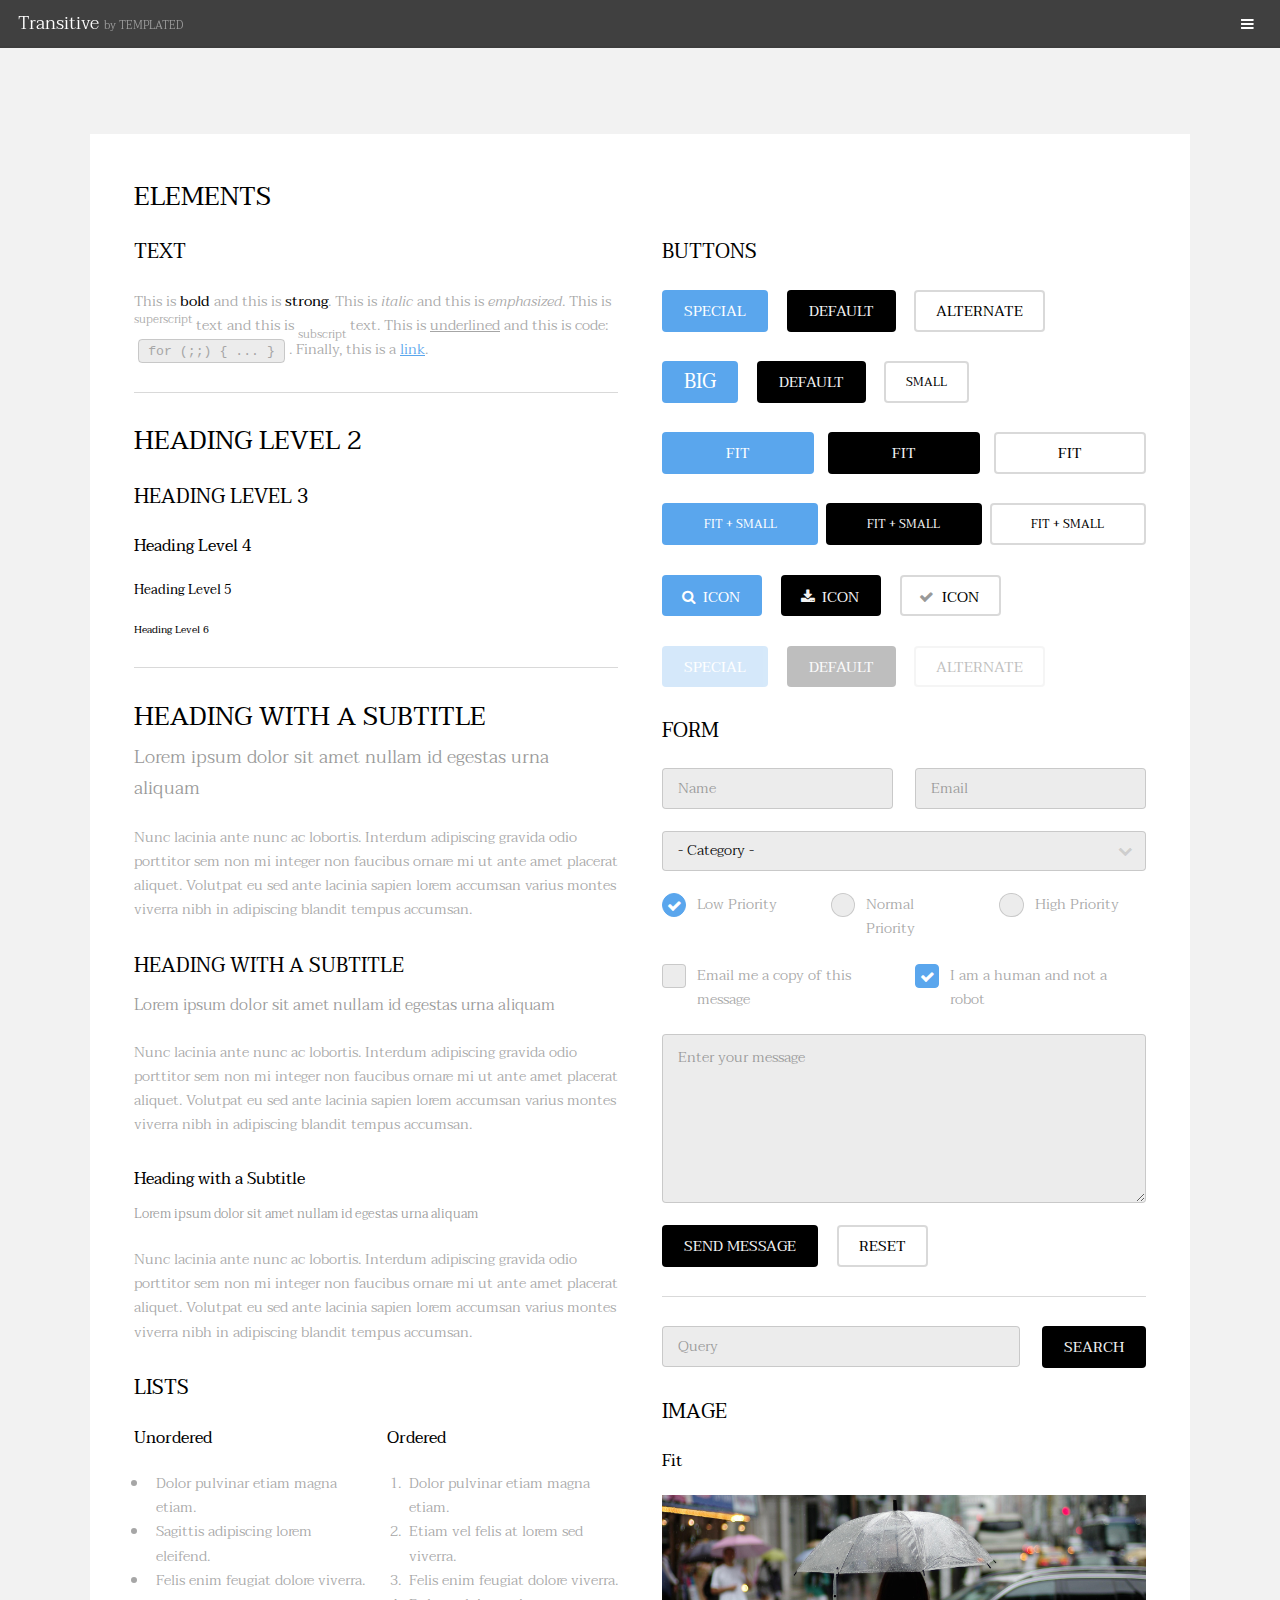
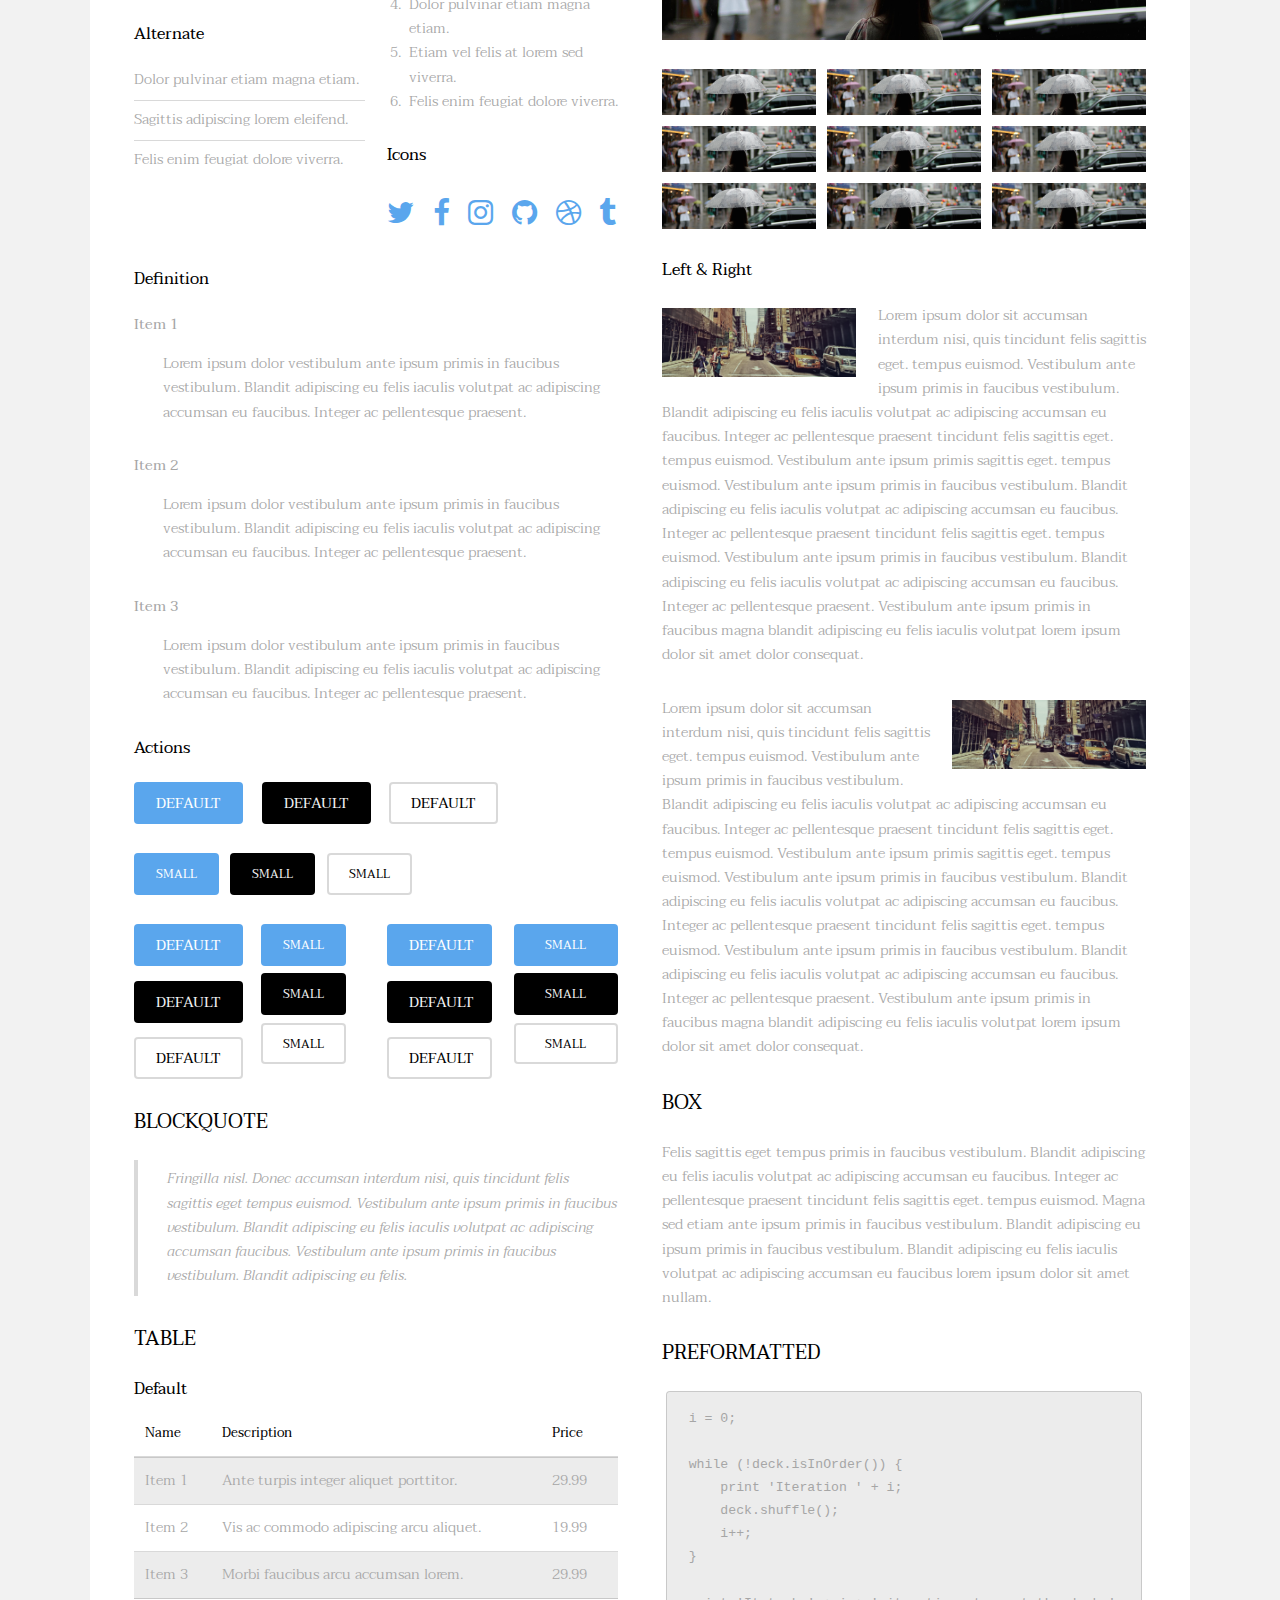
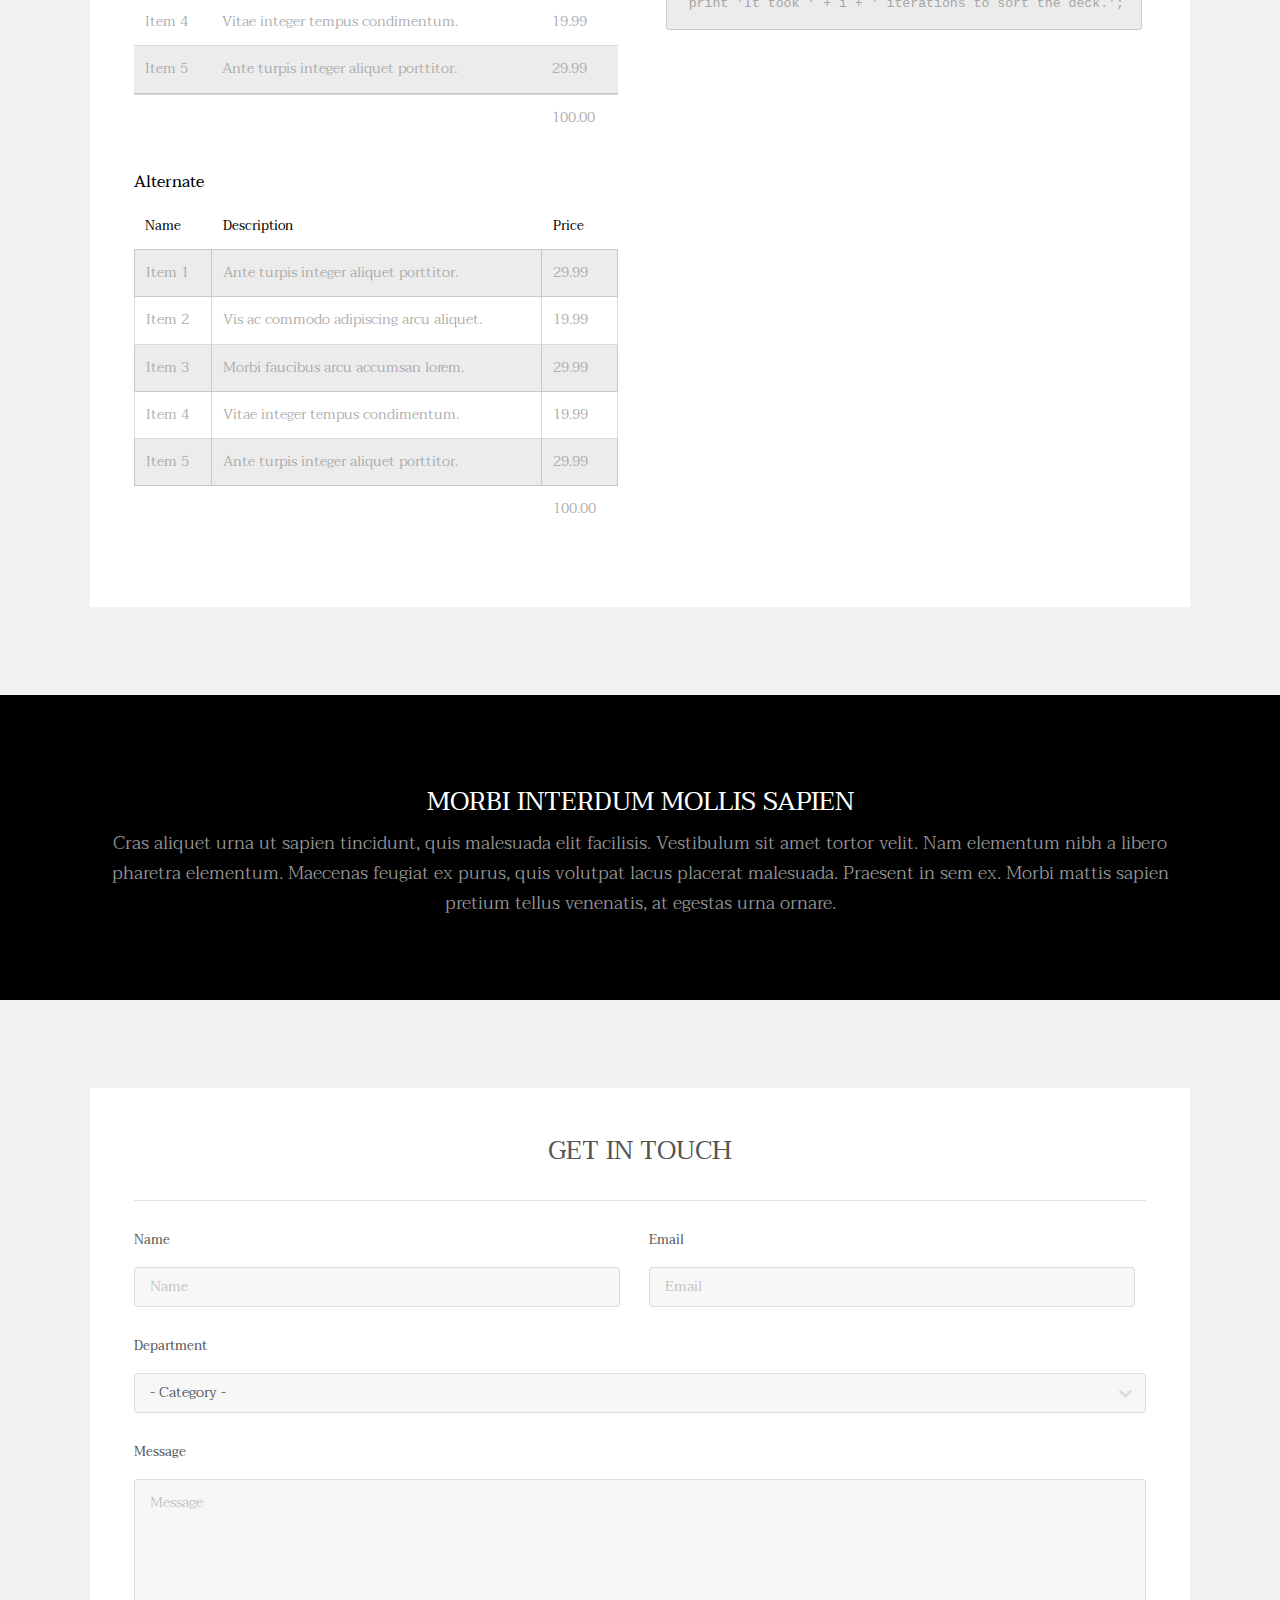
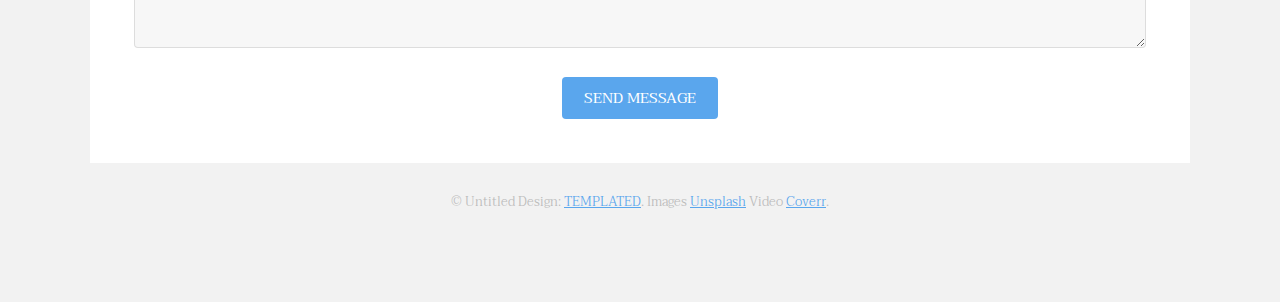
<file: Transitive/elements.html>
<!DOCTYPE HTML>
<!--
	Transitive by TEMPLATED
	templated.co @templatedco
	Released for free under the Creative Commons Attribution 3.0 license (templated.co/license)
-->
<html>
	<head>
		<title>Elements - Transitive by TEMPLATED</title>
		<meta charset="utf-8" />
		<meta name="viewport" content="width=device-width, initial-scale=1" />
		<link rel="stylesheet" href="assets/css/main.css" />
	</head>
	<body class="subpage">

		<!-- Header -->
			<header id="header">
				<div class="logo"><a href="index.html">Transitive <span>by TEMPLATED</span></a></div>
				<a href="#menu" class="toggle"><span>Menu</span></a>
			</header>

		<!-- Nav -->
			<nav id="menu">
				<ul class="links">
					<li><a href="index.html">Home</a></li>
					<li><a href="generic.html">Generic</a></li>
					<li><a href="elements.html">Elements</a></li>
				</ul>
			</nav>

		<!-- One -->
			<section id="one" class="wrapper style2">
				<div class="inner">
					<div class="box">
					<div class="content">

					<!-- Elements -->
						<h2 id="elements">Elements</h2>
						<div class="row 200%">
							<div class="6u 12u$(medium)">

								<!-- Text stuff -->
									<h3>Text</h3>
									<p>This is <b>bold</b> and this is <strong>strong</strong>. This is <i>italic</i> and this is <em>emphasized</em>.
									This is <sup>superscript</sup> text and this is <sub>subscript</sub> text.
									This is <u>underlined</u> and this is code: <code>for (;;) { ... }</code>.
									Finally, this is a <a href="#">link</a>.</p>
									<hr />
									<h2>Heading Level 2</h2>
									<h3>Heading Level 3</h3>
									<h4>Heading Level 4</h4>
									<h5>Heading Level 5</h5>
									<h6>Heading Level 6</h6>
									<hr />
									<header>
										<h2>Heading with a Subtitle</h2>
										<p>Lorem ipsum dolor sit amet nullam id egestas urna aliquam</p>
									</header>
									<p>Nunc lacinia ante nunc ac lobortis. Interdum adipiscing gravida odio porttitor sem non mi integer non faucibus ornare mi ut ante amet placerat aliquet. Volutpat eu sed ante lacinia sapien lorem accumsan varius montes viverra nibh in adipiscing blandit tempus accumsan.</p>
									<header>
										<h3>Heading with a Subtitle</h3>
										<p>Lorem ipsum dolor sit amet nullam id egestas urna aliquam</p>
									</header>
									<p>Nunc lacinia ante nunc ac lobortis. Interdum adipiscing gravida odio porttitor sem non mi integer non faucibus ornare mi ut ante amet placerat aliquet. Volutpat eu sed ante lacinia sapien lorem accumsan varius montes viverra nibh in adipiscing blandit tempus accumsan.</p>
									<header>
										<h4>Heading with a Subtitle</h4>
										<p>Lorem ipsum dolor sit amet nullam id egestas urna aliquam</p>
									</header>
									<p>Nunc lacinia ante nunc ac lobortis. Interdum adipiscing gravida odio porttitor sem non mi integer non faucibus ornare mi ut ante amet placerat aliquet. Volutpat eu sed ante lacinia sapien lorem accumsan varius montes viverra nibh in adipiscing blandit tempus accumsan.</p>

								<!-- Lists -->
									<h3>Lists</h3>
									<div class="row">
										<div class="6u 12u$(small)">

											<h4>Unordered</h4>
											<ul>
												<li>Dolor pulvinar etiam magna etiam.</li>
												<li>Sagittis adipiscing lorem eleifend.</li>
												<li>Felis enim feugiat dolore viverra.</li>
											</ul>

											<h4>Alternate</h4>
											<ul class="alt">
												<li>Dolor pulvinar etiam magna etiam.</li>
												<li>Sagittis adipiscing lorem eleifend.</li>
												<li>Felis enim feugiat dolore viverra.</li>
											</ul>

										</div>
										<div class="6u$ 12u$(small)">

											<h4>Ordered</h4>
											<ol>
												<li>Dolor pulvinar etiam magna etiam.</li>
												<li>Etiam vel felis at lorem sed viverra.</li>
												<li>Felis enim feugiat dolore viverra.</li>
												<li>Dolor pulvinar etiam magna etiam.</li>
												<li>Etiam vel felis at lorem sed viverra.</li>
												<li>Felis enim feugiat dolore viverra.</li>
											</ol>

											<h4>Icons</h4>
											<ul class="icons">
												<li><a href="#" class="icon fa-twitter"><span class="label">Twitter</span></a></li>
												<li><a href="#" class="icon fa-facebook"><span class="label">Facebook</span></a></li>
												<li><a href="#" class="icon fa-instagram"><span class="label">Instagram</span></a></li>
												<li><a href="#" class="icon fa-github"><span class="label">Github</span></a></li>
												<li><a href="#" class="icon fa-dribbble"><span class="label">Dribbble</span></a></li>
												<li><a href="#" class="icon fa-tumblr"><span class="label">Tumblr</span></a></li>
											</ul>

										</div>
									</div>
									<h4>Definition</h4>
									<dl>
										<dt>Item 1</dt>
										<dd>
											<p>Lorem ipsum dolor vestibulum ante ipsum primis in faucibus vestibulum. Blandit adipiscing eu felis iaculis volutpat ac adipiscing accumsan eu faucibus. Integer ac pellentesque praesent.</p>
										</dd>
										<dt>Item 2</dt>
										<dd>
											<p>Lorem ipsum dolor vestibulum ante ipsum primis in faucibus vestibulum. Blandit adipiscing eu felis iaculis volutpat ac adipiscing accumsan eu faucibus. Integer ac pellentesque praesent.</p>
										</dd>
										<dt>Item 3</dt>
										<dd>
											<p>Lorem ipsum dolor vestibulum ante ipsum primis in faucibus vestibulum. Blandit adipiscing eu felis iaculis volutpat ac adipiscing accumsan eu faucibus. Integer ac pellentesque praesent.</p>
										</dd>
									</dl>

									<h4>Actions</h4>
									<ul class="actions">
										<li><a href="#" class="button special">Default</a></li>
										<li><a href="#" class="button">Default</a></li>
										<li><a href="#" class="button alt">Default</a></li>
									</ul>
									<ul class="actions small">
										<li><a href="#" class="button special small">Small</a></li>
										<li><a href="#" class="button small">Small</a></li>
										<li><a href="#" class="button alt small">Small</a></li>
									</ul>
									<div class="row">
										<div class="3u 12u$(small)">
											<ul class="actions vertical">
												<li><a href="#" class="button special">Default</a></li>
												<li><a href="#" class="button">Default</a></li>
												<li><a href="#" class="button alt">Default</a></li>
											</ul>
										</div>
										<div class="3u 12u$(small)">
											<ul class="actions vertical small">
												<li><a href="#" class="button special small">Small</a></li>
												<li><a href="#" class="button small">Small</a></li>
												<li><a href="#" class="button alt small">Small</a></li>
											</ul>
										</div>
										<div class="3u 12u$(small)">
											<ul class="actions vertical">
												<li><a href="#" class="button special fit">Default</a></li>
												<li><a href="#" class="button fit">Default</a></li>
												<li><a href="#" class="button alt fit">Default</a></li>
											</ul>
										</div>
										<div class="3u$ 12u$(small)">
											<ul class="actions vertical small">
												<li><a href="#" class="button special small fit">Small</a></li>
												<li><a href="#" class="button small fit">Small</a></li>
												<li><a href="#" class="button alt small fit">Small</a></li>
											</ul>
										</div>
									</div>

								<!-- Blockquote -->
									<h3>Blockquote</h3>
									<blockquote>Fringilla nisl. Donec accumsan interdum nisi, quis tincidunt felis sagittis eget tempus euismod. Vestibulum ante ipsum primis in faucibus vestibulum. Blandit adipiscing eu felis iaculis volutpat ac adipiscing accumsan faucibus. Vestibulum ante ipsum primis in faucibus vestibulum. Blandit adipiscing eu felis.</blockquote>

								<!-- Table -->
									<h3>Table</h3>

									<h4>Default</h4>
									<div class="table-wrapper">
										<table>
											<thead>
												<tr>
													<th>Name</th>
													<th>Description</th>
													<th>Price</th>
												</tr>
											</thead>
											<tbody>
												<tr>
													<td>Item 1</td>
													<td>Ante turpis integer aliquet porttitor.</td>
													<td>29.99</td>
												</tr>
												<tr>
													<td>Item 2</td>
													<td>Vis ac commodo adipiscing arcu aliquet.</td>
													<td>19.99</td>
												</tr>
												<tr>
													<td>Item 3</td>
													<td> Morbi faucibus arcu accumsan lorem.</td>
													<td>29.99</td>
												</tr>
												<tr>
													<td>Item 4</td>
													<td>Vitae integer tempus condimentum.</td>
													<td>19.99</td>
												</tr>
												<tr>
													<td>Item 5</td>
													<td>Ante turpis integer aliquet porttitor.</td>
													<td>29.99</td>
												</tr>
											</tbody>
											<tfoot>
												<tr>
													<td colspan="2"></td>
													<td>100.00</td>
												</tr>
											</tfoot>
										</table>
									</div>

									<h4>Alternate</h4>
									<div class="table-wrapper">
										<table class="alt">
											<thead>
												<tr>
													<th>Name</th>
													<th>Description</th>
													<th>Price</th>
												</tr>
											</thead>
											<tbody>
												<tr>
													<td>Item 1</td>
													<td>Ante turpis integer aliquet porttitor.</td>
													<td>29.99</td>
												</tr>
												<tr>
													<td>Item 2</td>
													<td>Vis ac commodo adipiscing arcu aliquet.</td>
													<td>19.99</td>
												</tr>
												<tr>
													<td>Item 3</td>
													<td> Morbi faucibus arcu accumsan lorem.</td>
													<td>29.99</td>
												</tr>
												<tr>
													<td>Item 4</td>
													<td>Vitae integer tempus condimentum.</td>
													<td>19.99</td>
												</tr>
												<tr>
													<td>Item 5</td>
													<td>Ante turpis integer aliquet porttitor.</td>
													<td>29.99</td>
												</tr>
											</tbody>
											<tfoot>
												<tr>
													<td colspan="2"></td>
													<td>100.00</td>
												</tr>
											</tfoot>
										</table>
									</div>

							</div>
							<div class="6u$ 12u$(medium)">

								<!-- Buttons -->
									<h3>Buttons</h3>
									<ul class="actions">
										<li><a href="#" class="button special">Special</a></li>
										<li><a href="#" class="button">Default</a></li>
										<li><a href="#" class="button alt">Alternate</a></li>
									</ul>
									<ul class="actions">
										<li><a href="#" class="button special big">Big</a></li>
										<li><a href="#" class="button">Default</a></li>
										<li><a href="#" class="button alt small">Small</a></li>
									</ul>
									<ul class="actions fit">
										<li><a href="#" class="button special fit">Fit</a></li>
										<li><a href="#" class="button fit">Fit</a></li>
										<li><a href="#" class="button alt fit">Fit</a></li>
									</ul>
									<ul class="actions fit small">
										<li><a href="#" class="button special fit small">Fit + Small</a></li>
										<li><a href="#" class="button fit small">Fit + Small</a></li>
										<li><a href="#" class="button alt fit small">Fit + Small</a></li>
									</ul>
									<ul class="actions">
										<li><a href="#" class="button special icon fa-search">Icon</a></li>
										<li><a href="#" class="button icon fa-download">Icon</a></li>
										<li><a href="#" class="button alt icon fa-check">Icon</a></li>
									</ul>
									<ul class="actions">
										<li><span class="button special disabled">Special</span></li>
										<li><span class="button disabled">Default</span></li>
										<li><span class="button alt disabled">Alternate</span></li>
									</ul>

								<!-- Form -->
									<h3>Form</h3>

									<form method="post" action="#">
										<div class="row uniform">
											<div class="6u 12u$(xsmall)">
												<input type="text" name="demo-name" id="demo-name" value="" placeholder="Name" />
											</div>
											<div class="6u$ 12u$(xsmall)">
												<input type="email" name="demo-email" id="demo-email" value="" placeholder="Email" />
											</div>
											<!-- Break -->
											<div class="12u$">
												<div class="select-wrapper">
													<select name="demo-category" id="demo-category">
														<option value="">- Category -</option>
														<option value="1">Manufacturing</option>
														<option value="1">Shipping</option>
														<option value="1">Administration</option>
														<option value="1">Human Resources</option>
													</select>
												</div>
											</div>
											<!-- Break -->
											<div class="4u 12u$(small)">
												<input type="radio" id="demo-priority-low" name="demo-priority" checked>
												<label for="demo-priority-low">Low Priority</label>
											</div>
											<div class="4u 12u$(small)">
												<input type="radio" id="demo-priority-normal" name="demo-priority">
												<label for="demo-priority-normal">Normal Priority</label>
											</div>
											<div class="4u$ 12u$(small)">
												<input type="radio" id="demo-priority-high" name="demo-priority">
												<label for="demo-priority-high">High Priority</label>
											</div>
											<!-- Break -->
											<div class="6u 12u$(small)">
												<input type="checkbox" id="demo-copy" name="demo-copy">
												<label for="demo-copy">Email me a copy of this message</label>
											</div>
											<div class="6u$ 12u$(small)">
												<input type="checkbox" id="demo-human" name="demo-human" checked>
												<label for="demo-human">I am a human and not a robot</label>
											</div>
											<!-- Break -->
											<div class="12u$">
												<textarea name="demo-message" id="demo-message" placeholder="Enter your message" rows="6"></textarea>
											</div>
											<!-- Break -->
											<div class="12u$">
												<ul class="actions">
													<li><input type="submit" value="Send Message" /></li>
													<li><input type="reset" value="Reset" class="alt" /></li>
												</ul>
											</div>
										</div>
									</form>

									<hr />

									<form method="post" action="#">
										<div class="row uniform">
											<div class="9u 12u$(small)">
												<input type="text" name="query" id="query" value="" placeholder="Query" />
											</div>
											<div class="3u$ 12u$(small)">
												<input type="submit" value="Search" class="fit" />
											</div>
										</div>
									</form>

								<!-- Image -->
									<h3>Image</h3>

									<h4>Fit</h4>
									<span class="image fit"><img src="images/pic01.jpg" alt="" /></span>
									<div class="box alt">
										<div class="row 50% uniform">
											<div class="4u"><span class="image fit"><img src="images/pic01.jpg" alt="" /></span></div>
											<div class="4u"><span class="image fit"><img src="images/pic01.jpg" alt="" /></span></div>
											<div class="4u$"><span class="image fit"><img src="images/pic01.jpg" alt="" /></span></div>
											<!-- Break -->
											<div class="4u"><span class="image fit"><img src="images/pic01.jpg" alt="" /></span></div>
											<div class="4u"><span class="image fit"><img src="images/pic01.jpg" alt="" /></span></div>
											<div class="4u$"><span class="image fit"><img src="images/pic01.jpg" alt="" /></span></div>
											<!-- Break -->
											<div class="4u"><span class="image fit"><img src="images/pic01.jpg" alt="" /></span></div>
											<div class="4u"><span class="image fit"><img src="images/pic01.jpg" alt="" /></span></div>
											<div class="4u$"><span class="image fit"><img src="images/pic01.jpg" alt="" /></span></div>
										</div>
									</div>

									<h4>Left &amp; Right</h4>
									<p><span class="image left"><img src="images/pic02.jpg" alt="" /></span>Lorem ipsum dolor sit accumsan interdum nisi, quis tincidunt felis sagittis eget. tempus euismod. Vestibulum ante ipsum primis in faucibus vestibulum. Blandit adipiscing eu felis iaculis volutpat ac adipiscing accumsan eu faucibus. Integer ac pellentesque praesent tincidunt felis sagittis eget. tempus euismod. Vestibulum ante ipsum primis sagittis eget. tempus euismod. Vestibulum ante ipsum primis in faucibus vestibulum. Blandit adipiscing eu felis iaculis volutpat ac adipiscing accumsan eu faucibus. Integer ac pellentesque praesent tincidunt felis sagittis eget. tempus euismod. Vestibulum ante ipsum primis in faucibus vestibulum. Blandit adipiscing eu felis iaculis volutpat ac adipiscing accumsan eu faucibus. Integer ac pellentesque praesent. Vestibulum ante ipsum primis in faucibus magna blandit adipiscing eu felis iaculis volutpat lorem ipsum dolor sit amet dolor consequat.</p>
									<p><span class="image right"><img src="images/pic02.jpg" alt="" /></span>Lorem ipsum dolor sit accumsan interdum nisi, quis tincidunt felis sagittis eget. tempus euismod. Vestibulum ante ipsum primis in faucibus vestibulum. Blandit adipiscing eu felis iaculis volutpat ac adipiscing accumsan eu faucibus. Integer ac pellentesque praesent tincidunt felis sagittis eget. tempus euismod. Vestibulum ante ipsum primis sagittis eget. tempus euismod. Vestibulum ante ipsum primis in faucibus vestibulum. Blandit adipiscing eu felis iaculis volutpat ac adipiscing accumsan eu faucibus. Integer ac pellentesque praesent tincidunt felis sagittis eget. tempus euismod. Vestibulum ante ipsum primis in faucibus vestibulum. Blandit adipiscing eu felis iaculis volutpat ac adipiscing accumsan eu faucibus. Integer ac pellentesque praesent. Vestibulum ante ipsum primis in faucibus magna blandit adipiscing eu felis iaculis volutpat lorem ipsum dolor sit amet dolor consequat.</p>

								<!-- Box -->
									<h3>Box</h3>
									<div class="box">
										<p>Felis sagittis eget tempus primis in faucibus vestibulum. Blandit adipiscing eu felis iaculis volutpat ac adipiscing accumsan eu faucibus. Integer ac pellentesque praesent tincidunt felis sagittis eget. tempus euismod. Magna sed etiam ante ipsum primis in faucibus vestibulum. Blandit adipiscing eu ipsum primis in faucibus vestibulum. Blandit adipiscing eu felis iaculis volutpat ac adipiscing accumsan eu faucibus lorem ipsum dolor sit amet nullam.</p>
									</div>

								<!-- Preformatted Code -->
									<h3>Preformatted</h3>
									<pre><code>i = 0;

while (!deck.isInOrder()) {
    print 'Iteration ' + i;
    deck.shuffle();
    i++;
}

print 'It took ' + i + ' iterations to sort the deck.';
</code></pre>

							</div>
						</div>
						</div>
					</div>
				</div>
			</section>

		<!-- Four -->
			<section id="four" class="wrapper style3">
				<div class="inner">

					<header class="align-center">
						<h2>Morbi interdum mollis sapien</h2>
						<p>Cras aliquet urna ut sapien tincidunt, quis malesuada elit facilisis. Vestibulum sit amet tortor velit. Nam elementum nibh a libero pharetra elementum. Maecenas feugiat ex purus, quis volutpat lacus placerat malesuada. Praesent in sem ex. Morbi mattis sapien pretium tellus venenatis, at egestas urna ornare.</p>
					</header>

				</div>
			</section>

		<!-- Footer -->
			<footer id="footer" class="wrapper">
				<div class="inner">
					<section>
						<div class="box">
							<div class="content">
								<h2 class="align-center">Get in Touch</h2>
								<hr />
								<form action="#" method="post">
									<div class="field half first">
										<label for="name">Name</label>
										<input name="name" id="name" type="text" placeholder="Name">
									</div>
									<div class="field half">
										<label for="email">Email</label>
										<input name="email" id="email" type="email" placeholder="Email">
									</div>
									<div class="field">
										<label for="dept">Department</label>
										<div class="select-wrapper">
											<select name="dept" id="dept">
												<option value="">- Category -</option>
												<option value="1">Manufacturing</option>
												<option value="1">Shipping</option>
												<option value="1">Administration</option>
												<option value="1">Human Resources</option>
											</select>
										</div>
									</div>
									<div class="field">
										<label for="message">Message</label>
										<textarea name="message" id="message" rows="6" placeholder="Message"></textarea>
									</div>
									<ul class="actions align-center">
										<li><input value="Send Message" class="button special" type="submit"></li>
									</ul>
								</form>
							</div>
						</div>
					</section>
					<div class="copyright">
						&copy; Untitled Design: <a href="https://templated.co/">TEMPLATED</a>. Images <a href="https://unsplash.com/">Unsplash</a> Video <a href="http://coverr.co/">Coverr</a>.
					</div>
				</div>
			</footer>

		<!-- Scripts -->
			<script src="assets/js/jquery.min.js"></script>
			<script src="assets/js/jquery.scrolly.min.js"></script>
			<script src="assets/js/jquery.scrollex.min.js"></script>
			<script src="assets/js/skel.min.js"></script>
			<script src="assets/js/util.js"></script>
			<script src="assets/js/main.js"></script>

	</body>
</html>
</file>
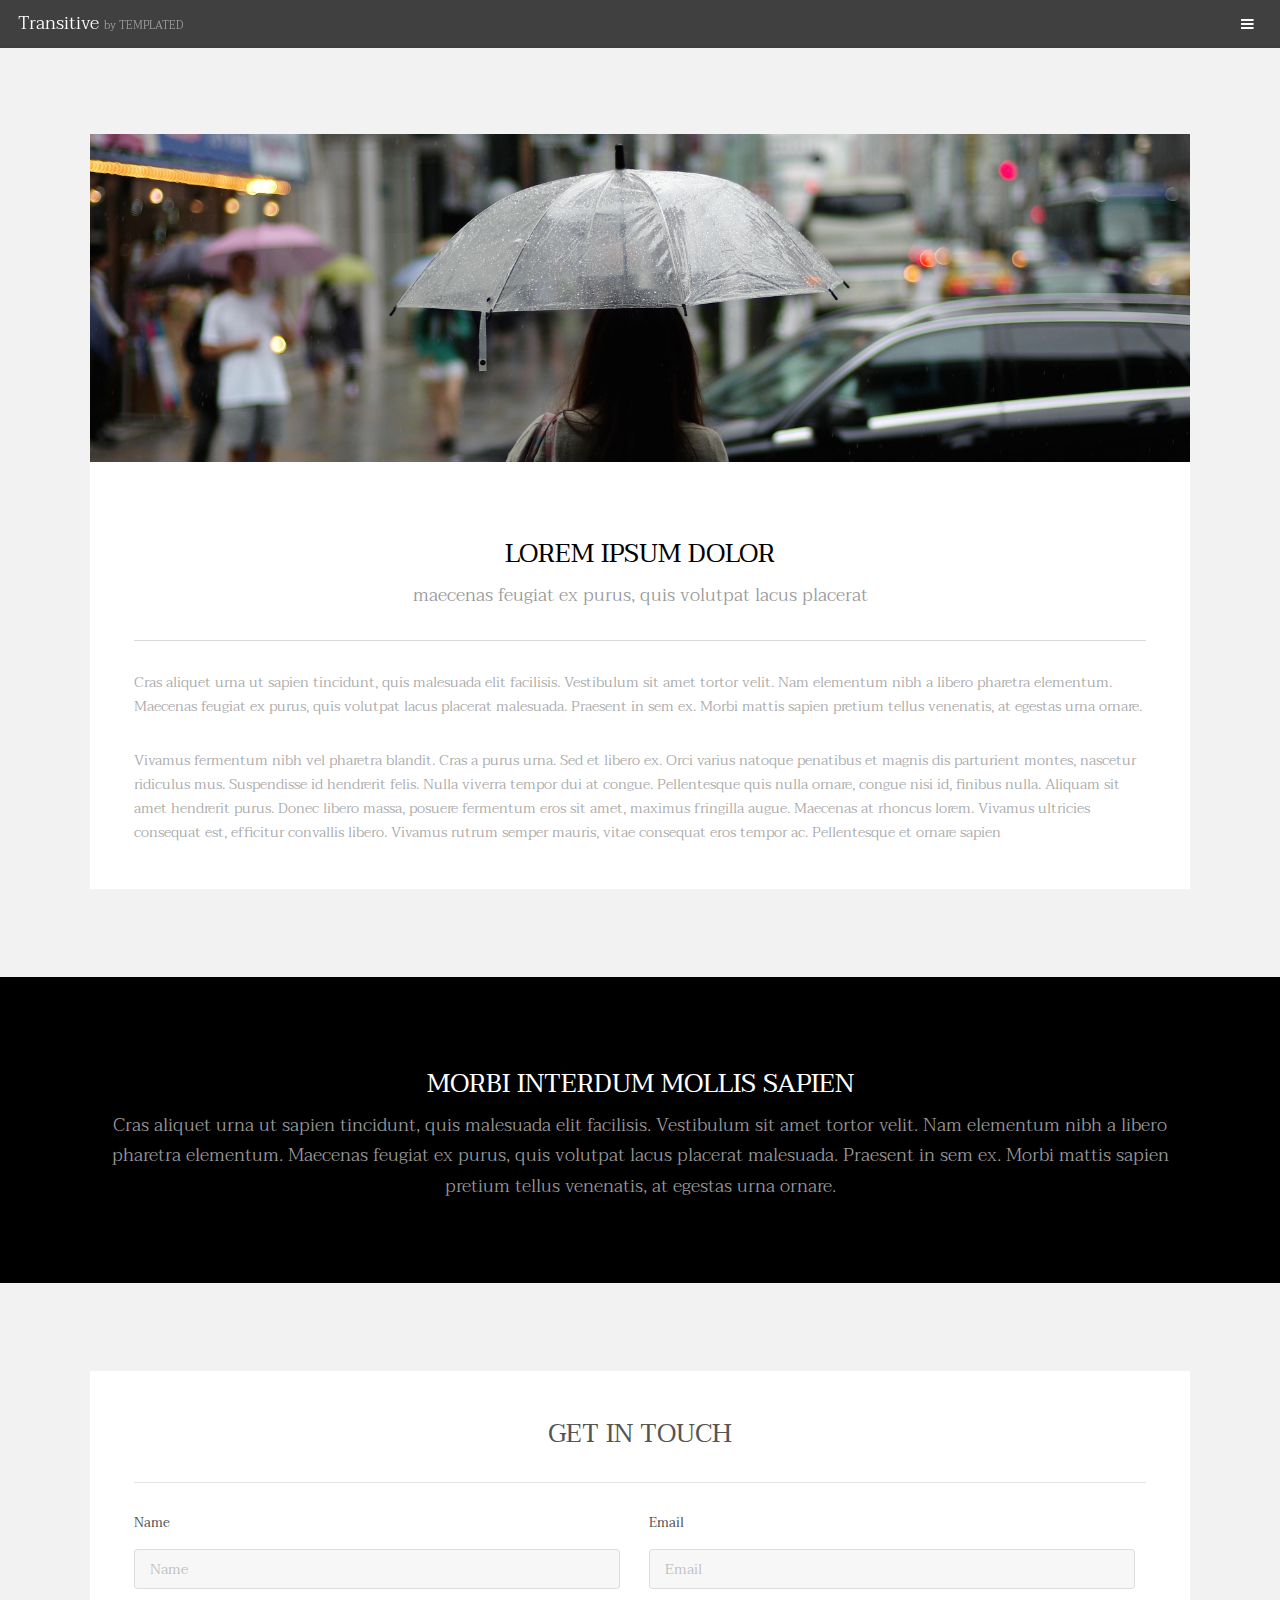
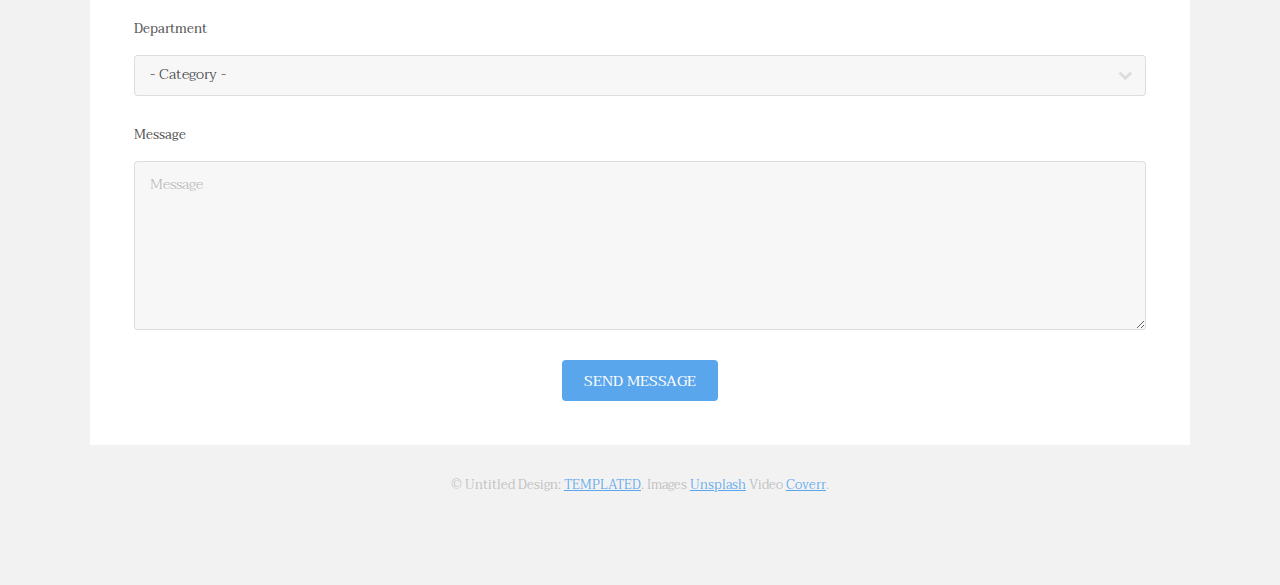
<file: Transitive/generic.html>
<!DOCTYPE HTML>
<!--
	Transitive by TEMPLATED
	templated.co @templatedco
	Released for free under the Creative Commons Attribution 3.0 license (templated.co/license)
-->
<html>
	<head>
		<title>Generic - Transitive by TEMPLATED</title>
		<meta charset="utf-8" />
		<meta name="viewport" content="width=device-width, initial-scale=1" />
		<link rel="stylesheet" href="assets/css/main.css" />
	</head>
	<body class="subpage">

		<!-- Header -->
			<header id="header">
				<div class="logo"><a href="index.html">Transitive <span>by TEMPLATED</span></a></div>
				<a href="#menu" class="toggle"><span>Menu</span></a>
			</header>

		<!-- Nav -->
			<nav id="menu">
				<ul class="links">
					<li><a href="index.html">Home</a></li>
					<li><a href="generic.html">Generic</a></li>
					<li><a href="elements.html">Elements</a></li>
				</ul>
			</nav>

		<!-- One -->
			<section id="one" class="wrapper style2">
				<div class="inner">
					<div class="box">
						<div class="image fit">
							<img src="images/pic01.jpg" alt="" />
						</div>
						<div class="content">
							<header class="align-center">
								<h2>Lorem ipsum dolor</h2>
								<p>maecenas feugiat ex purus, quis volutpat lacus placerat</p>
							</header>
							<hr />
							<p> Cras aliquet urna ut sapien tincidunt, quis malesuada elit facilisis. Vestibulum sit amet tortor velit. Nam elementum nibh a libero pharetra elementum. Maecenas feugiat ex purus, quis volutpat lacus placerat malesuada. Praesent in sem ex. Morbi mattis sapien pretium tellus venenatis, at egestas urna ornare.</p>
							<p>Vivamus fermentum nibh vel pharetra blandit. Cras a purus urna. Sed et libero ex. Orci varius natoque penatibus et magnis dis parturient montes, nascetur ridiculus mus. Suspendisse id hendrerit felis. Nulla viverra tempor dui at congue. Pellentesque quis nulla ornare, congue nisi id, finibus nulla. Aliquam sit amet hendrerit purus. Donec libero massa, posuere fermentum eros sit amet, maximus fringilla augue. Maecenas at rhoncus lorem. Vivamus ultricies consequat est, efficitur convallis libero. Vivamus rutrum semper mauris, vitae consequat eros tempor ac. Pellentesque et ornare sapien</p>
						</div>
					</div>
				</div>
			</section>

		<!-- Four -->
			<section id="four" class="wrapper style3">
				<div class="inner">

					<header class="align-center">
						<h2>Morbi interdum mollis sapien</h2>
						<p>Cras aliquet urna ut sapien tincidunt, quis malesuada elit facilisis. Vestibulum sit amet tortor velit. Nam elementum nibh a libero pharetra elementum. Maecenas feugiat ex purus, quis volutpat lacus placerat malesuada. Praesent in sem ex. Morbi mattis sapien pretium tellus venenatis, at egestas urna ornare.</p>
					</header>

				</div>
			</section>

		<!-- Footer -->
			<footer id="footer" class="wrapper">
				<div class="inner">
					<section>
						<div class="box">
							<div class="content">
								<h2 class="align-center">Get in Touch</h2>
								<hr />
								<form action="#" method="post">
									<div class="field half first">
										<label for="name">Name</label>
										<input name="name" id="name" type="text" placeholder="Name">
									</div>
									<div class="field half">
										<label for="email">Email</label>
										<input name="email" id="email" type="email" placeholder="Email">
									</div>
									<div class="field">
										<label for="dept">Department</label>
										<div class="select-wrapper">
											<select name="dept" id="dept">
												<option value="">- Category -</option>
												<option value="1">Manufacturing</option>
												<option value="1">Shipping</option>
												<option value="1">Administration</option>
												<option value="1">Human Resources</option>
											</select>
										</div>
									</div>
									<div class="field">
										<label for="message">Message</label>
										<textarea name="message" id="message" rows="6" placeholder="Message"></textarea>
									</div>
									<ul class="actions align-center">
										<li><input value="Send Message" class="button special" type="submit"></li>
									</ul>
								</form>
							</div>
						</div>
					</section>
					<div class="copyright">
						&copy; Untitled Design: <a href="https://templated.co/">TEMPLATED</a>. Images <a href="https://unsplash.com/">Unsplash</a> Video <a href="http://coverr.co/">Coverr</a>.
					</div>
				</div>
			</footer>

		<!-- Scripts -->
			<script src="assets/js/jquery.min.js"></script>
			<script src="assets/js/jquery.scrolly.min.js"></script>
			<script src="assets/js/jquery.scrollex.min.js"></script>
			<script src="assets/js/skel.min.js"></script>
			<script src="assets/js/util.js"></script>
			<script src="assets/js/main.js"></script>

	</body>
</html>
</file>
<file: css/style.css>
/* =================================
------------------------------------
  Ahmed Sobih - Portfolio
  Version: 1.0
 ------------------------------------ 
 ====================================*/

/*----------------------------------------*/
/* Template default CSS
/*----------------------------------------*/

html,
body {
  height: 100vh;
  font-family: 'Josefin Sans', sans-serif;
    margin: 0;
    padding: 0;
}

h1,
h2,
h3,
h4,
h5,
h6 {
  color: #001418;
  margin: 0;
  font-weight: 600;
  font-family: 'Josefin Sans', sans-serif;
}

p {
  font-size: 18px;
  color: #979797;
  line-height: 1.8;
}

img {
  max-width: 100%;
}

input:focus,
select:focus,
button:focus,
textarea:focus {
  outline: none;
}

a:hover,
a:focus {
  text-decoration: none;
  outline: none;
}

ul,
ol {
  padding: 0;
  margin: 0;
}

/*------------------------
  Helper css
--------------------------*/
.body-pad {
  padding: 0 40px;
}

.spad {
  padding: 100px 0;
}

.pt100 {
  padding-top: 100px;
}

.set-bg {
  background-repeat: no-repeat;
  background-size: cover;
}

.section-title {
  font-size: 60px;
}

.section-title span {
  color: #979797;
}
.color-white{
    color: white;
}
/*------------------------
  Common Elements
--------------------------*/
.element {
  margin-bottom: 100px;
    
}

.element:last-child {
  margin-bottom: 0;
}

/*=== Preloder ===*/
#preloder {
  position: fixed;
  width: 100%;
  height: 100%;
  top: 0;
  left: 0;
  z-index: 999999;
  background: #fff;
}

.loader {
  width: 30px;
  height: 30px;
  border: 3px solid #ae6197;
  position: absolute;
  top: 50%;
  left: 50%;
  margin-top: -13px;
  margin-left: -13px;
  border-radius: 60px;
  border-left-color: transparent;
  animation: loader 0.8s linear infinite;
  -webkit-animation: loader 0.8s linear infinite;
}

@keyframes loader {
  0% {
    -webkit-transform: rotate(0deg);
            transform: rotate(0deg);
  }
  50% {
    -webkit-transform: rotate(180deg);
            transform: rotate(180deg);
  }
  100% {
    -webkit-transform: rotate(360deg);
            transform: rotate(360deg);
  }
}

@-webkit-keyframes loader {
  0% {
    -webkit-transform: rotate(0deg);
  }
  50% {
    -webkit-transform: rotate(180deg);
  }
  100% {
    -webkit-transform: rotate(360deg);
  }
}

/*=== Buttons ===*/
.site-btn {
  display: inline-block;
  font-size: 14px;
  min-width: 140px;
  text-align: center;
  padding: 15px 10px;
  position: relative;
  color: #fff;
  border: none;
  background-color: #000;
  margin-right: 15px;
  z-index: 1;
}

.site-btn.btn-fade {
  background-color: #979797;
}

.site-btn.btn-line {
  background: none;
  border: 2px solid #000;
  color: #000;
  padding: 13px 10px;
}

.site-btn.btn-line:hover {
  color: #000;
}

.site-btn.btn-line-fade {
  background: none;
  border: 2px solid #979797;
  color: #979797;
  padding: 13px 10px;
}

.site-btn.btn-line-fade:hover {
  color: #979797;
}

.site-btn:hover {
  color: #fff;
}

/*===  Accordion  ===*/
.accordion-area .panel {
  margin-bottom: 30px;
}

.accordion-area .panel-header {
  background: #000;
  color: #fff;
  display: block;
  padding: 12px 50px;
  padding-left: 30px;
  font-size: 14px;
  font-weight: 600;
  position: relative;
  border: 2px solid #000;
  -webkit-transition: all 0.4s ease-out 0s;
  -o-transition: all 0.4s ease-out 0s;
  transition: all 0.4s ease-out 0s;
}

.accordion-area .panel-header.active {
  background: transparent;
  color: #000;
}

.accordion-area .panel-header.active .panel-link:after {
  content: "-";
  color: #000;
}

.accordion-area .panel-header.active .panel-link.collapsed:after {
  content: "+";
}

.accordion-area .panel-link {
  position: absolute;
  right: 0;
  top: 0;
  height: 100%;
  width: 50px;
  border: none;
  cursor: pointer;
  background: transparent;
}

.accordion-area .panel-body p {
  font-size: 14px;
  margin-bottom: 0;
  padding-top: 25px;
}

.accordion-area .panel-body {
  padding: 0 5px;
}

.accordion-area .panel-link:after {
  content: "+";
  position: absolute;
  left: 50%;
  font-size: 16px;
  font-weight: 700;
  top: 50%;
  color: #fff;
  line-height: 16px;
  margin-top: -8px;
  margin-left: -4px;
}

/*===  Tab  ===*/
.tab-element .nav-tabs {
  border-bottom: none;
  margin-bottom: 35px;
}

.tab-element .nav-tabs .nav-link {
  border: 2px solid #000;
  background: #000;
  border-radius: 0;
  margin-right: 10px;
  font-size: 14px;
  font-weight: 500;
  color: #222;
  padding: 15px 40px;
  min-width: 118px;
  font-size: 16px;
  color: #fff;
  margin-bottom: 10px;
}

.tab-element .nav-tabs .nav-item:last-child .nav-link {
  margin-right: 0;
}

.tab-element .nav-tabs .nav-link.active {
  background: transparent;
  color: #000;
}

.tab-element .tab-pane h4 {
  font-size: 18px;
  margin: 25px 0 20px;
}

.tab-element .tab-pane p {
  font-size: 14px;
}

.circle-progress {
  text-align: center;
  position: relative;
}

.circle-progress canvas {
  -webkit-transform: rotate(90deg);
  -ms-transform: rotate(90deg);
  transform: rotate(90deg);
}

.circle-progress .progress-info {
  position: absolute;
  width: 100%;
  top: 30%;
}

.circle-progress .progress-info h2 {
  font-size: 36px;
}

.circle-progress .progress-info p {
  color: #979797;
  font-size: 16px;
  line-height: normal;
}

/*===  Icon Box  ===*/
.icon-box {
  display: -webkit-box;
  display: -ms-flexbox;
  display: flex;
}

.icon-box .icon h2 {
  font-size: 60px;
}

.icon-box .icon-box-content {
  padding-left: 25px;
  padding-top: 10px;
}

.icon-box .icon-box-content h3 {
  font-size: 24px;
  margin-bottom: 25px;
}

/*------------------------
    Header Section
--------------------------*/
.header-section {
  padding-top: 30px;
  padding-bottom: 20px;
  position: relative;
}

.site-logo {
  font-size: 24px;
  padding-top: 20px;
}

.main-menu ul {
  list-style: none;
}

.main-menu ul li {
  display: inline;
}

.main-menu ul li a {
  display: inline-block;
  font-size: 18px;
  color: #001418;
  margin-left: 15px;
  margin-right: 10px;
  padding: 20px 0 5px;
}

.header-btn {
  float: right;
  margin-right: 0;
}

.nav-switch {
  display: none;
}

/*------------------------
    Intro Section
--------------------------*/
.intro-section {
  padding: 110px 0;
}

/*------------------------
    Portfolio Section
--------------------------*/
.portfolio-section {
  overflow: hidden;
}
.dark{
    background-color: #010615;
}

.portfolio-filter {
  list-style: none;
  padding-bottom: 100px;
}

.portfolio-filter li {
  font-size: 16px;
  display: inline-block;
  margin-right: 30px;
  padding-bottom: 10px;
  color: #979797;
  cursor: pointer;
}

.portfolio-filter li.mixitup-control-active {
  color: #001418;
}

.portfolios-area .gallery-block {
  padding: 0;
}

.gallery-block {
  position: relative;
}

.portfolio-item {
  display: block;
  width: 100%;
  height: 600px;
  background-position: center center;
  position: relative;
  margin-bottom: 30px;
}

.portfolio-item .pi-inner {
  position: absolute;
  width: 100%;
  height: 100%;
  left: 0;
  top: 0;
  background: transparent;
  -webkit-transition: all 0.4s ease 0s;
  -o-transition: all 0.4s ease 0s;
  transition: all 0.4s ease 0s;
}

.portfolio-item .pi-inner h2 {
  opacity: 0;
  font-size: 30px;
  font-weight: 400;
  position: absolute;
  left: 50px;
  bottom: 50px;
  color: #fff;
  letter-spacing: 10px;
  -webkit-transition: all 0.3s ease 0s;
  -o-transition: all 0.3s ease 0s;
  transition: all 0.3s ease 0s;
}

.portfolio-item:hover .pi-inner {
  background: rgba(0, 20, 24, 0.8);
}

.portfolio-item:hover .pi-inner h2 {
  opacity: 1;
  letter-spacing: 0;
}

.portfolio-meta {
  padding-bottom: 45px;
}

.portfolio-meta h2 {
  font-size: 24px;
}

.portfolio-meta p {
  font-size: 14px;
  color: #a6a6a6;
  margin-bottom: 0;
}

.portfolio-intro {
  display: block;
}

.img-popup-warp .mfp-content {
  opacity: 0;
  -webkit-transform: scale(0.8);
  -ms-transform: scale(0.8);
  transform: scale(0.8);
  -webkit-transition: all 0.4s;
  -o-transition: all 0.4s;
  transition: all 0.4s;
}

.img-popup-warp.mfp-ready .mfp-content {
  opacity: 1;
  -webkit-transform: scale(1);
  -ms-transform: scale(1);
  transform: scale(1);
}

/*------------------------
    Footer Section
--------------------------*/
.footer-section {
  padding: 110px 0;
}

.footer-section .copyright {
  font-size: 12px;
  color: #979797;
}

.social-links {
  margin-top: 60px;
  margin-bottom: 40px;
}

.social-links a {
  color: #979797;
  font-size: 15px;
  margin-right: 30px;
}

.social-links a:last-child {
  margin-right: 0;
}

/*------------------------
    About Page
--------------------------*/
.pic-frame {
  position: relative;
  padding-top: 40px;
  padding-bottom: 2px;
  display: inline-block;
}

.pic-frame:after {
  position: absolute;
  content: "";
  width: calc(100% - 25px);
  height: calc(100% - 25px);
  bottom: 0;
  left: 0;
  border: 2px solid #000;
  z-index: 1;
}

.milestone {
  margin-top: 15px;
}

.milestone h2 {
  font-size: 60px;
}

.milestone h2 span {
  font-size: 18px;
  color: #979797;
}
.image-about img{
    margin-top:-20px;
    width: 100%;
}

/*------------------------
    Blog Page
--------------------------*/
.blog-item {
  margin-bottom: 70px;
}

.blog-item .read-more {
  color: #000;
  position: relative;
  display: inline-block;
  padding-bottom: 5px;
  line-height: 18px;
  font-size: 18px;
}

.blog-item .read-more:after {
  position: absolute;
  content: '';
  width: 100%;
  height: 2px;
  bottom: 0;
  left: 0;
  background: #000;
}

.thumb {
  margin-bottom: 30px;
}

.blog-content h2 {
  font-size: 24px;
  margin-bottom: 15px;
}

.blog-content .blog-meta {
  font-size: 13px;
  color: #979797;
  margin-bottom: 30px;
}

.blog-content p {
  margin-bottom: 30px;
}

/*------------------------
    Contact Page
--------------------------*/
.contect-tect {
  text-align: center;
  margin-bottom: 70px;
}

.contect-tect h2 {
  font-size: 24px;
  margin-bottom: 30px;
}

.contect-tect p {
  font-size: 17px;
}

.contact-form {
  display: block;
  width: 100%;
}

.contact-form input {
  padding-left: 25px;
  height: 60px;
  width: 100%;
  border: none;
  border-bottom: 2px solid #000;
  margin-bottom: 30px;
  font-size: 12px;
}

.contact-form textarea {
  padding-left: 25px;
  height: 200px;
  width: 100%;
  border: none;
  border-bottom: 2px solid #000;
  margin-bottom: 30px;
  font-size: 12px;
}

.contact-form ::-webkit-input-placeholder {
  font-style: italic;
}

.contact-form :-ms-input-placeholder {
  font-style: italic;
}

.contact-form ::-ms-input-placeholder {
  font-style: italic;
}

.contact-form ::placeholder {
  font-style: italic;
}

/* ===========================
  Responsive
==============================*/
@media only screen and (max-width: 1448px) {
  .home-2.container {
    width: auto;
  }
}

/* Medium screen : 992px. */
@media only screen and (min-width: 992px) and (max-width: 1199px) {
  .portfolio-item {
    height: 450px;
  }
}

/* Tablet :768px. */
@media only screen and (min-width: 768px) and (max-width: 991px) {
  .body-pad {
    padding: 0 30px;
  }
  .portfolio-item {
    height: 350px;
  }
}

/* Large Mobile :480px. */
@media only screen and (max-width: 767px) {
  .body-pad {
    padding: 0 15px;
  }
  .main-menu {
    position: absolute;
    background: #efefef;
    width: 100%;
    z-index: 999;
    left: 0;
    top: 30px;
    padding-top: 15px;
    display: none;
  }
  .main-menu ul li a {
    padding: 10px 15px;
    border-bottom: 1px solid #ddd;
    display: block;
  }
  .main-menu ul li {
    display: block;
  }
  .main-menu ul li:last-child a {
    border-bottom: none;
  }
  .home-2 {
    text-align: left;
  }
  .home-2 .main-menu {
    top: 99px;
  }
  .nav-switch {
    position: absolute;
    right: 25px;
    font-size: 30px;
    color: #333;
    top: 35px;
    display: block;
  }
  .header-btn {
    display: none;
  }
  .section-title {
    font-size: 45px;
  }
  .portfolio-filter {
    text-align: center;
  }
}

/* small Mobile :320px. */
@media only screen and (max-width: 479px) {
  .section-title {
    font-size: 30px;
  }
}
/* Edit*/
.editing ul li a{
    color: #fff;
}
.nav-style li{
    width: 120px;
    text-align: center;
    padding: 5px ;
    
}
.nav-style li:hover{
    background: #fff;
    box-shadow: 0 0 10px rgba(255,255,255,1);
}
.social-style a{
    
   
}
.social-style a span{
    font-size: 25px;
    border-radius: 10%;
  
}
.social-style a span:hover{
    background: #fff;
    box-shadow: 0 0 10px rgba(255,255,255,1);
}
/* background*/
#particles-js{
    height: 100%;
    background: #1c181d;
    z-index: 100;
}
.Picked-Pens{
    margin-top: 80px;
    margin-bottom: 30px;
    padding-top: 41px;
    border: 2px solid #fff;
}
.Contact{
    font-size: 60px;
    padding: 10px;
}
.contact a:nth-child(1):hover{
    color: #212121;
}
.contact a:nth-child(2):hover{
    color: #007bb5;
}
.contact a:nth-child(3):hover{
    color: #212121;
}
.contact a:nth-child(4):hover{
    color: #1877f2;
}
.contact a:nth-child(5):hover{
    color: #1da1f2;
}
.contact a:nth-child(6):hover{
    color: #25d366;
}
</file>
<file: particless/style.css>
body{
    margin: 0;
    padding: 0;
    height: 100vh;
    
}
#particles-js{
    height: 100%;
    background: #4870ab;
    
}
</file>
<file: uldesign/style.css>
* {
    margin: 0;
    padding: 0;
    box-sizing: border-box;
}
body{
    
}
.section-work{
    position: sticky;
    background: #010615;
    display: flex;
    justify-content: center;
    align-content: center;
    flex-wrap: wrap;
    min-height: 100vh;
}
.section-work .box{
    position: relative;
    display: flex;
    justify-content: center;
    align-items: center;
    width:300px;
    height:300px;
    margin: 15px;
    transition: 0.5s;
    background:#060c21;

}
.section-work .box:hover{
    height:400px;
}
.section-work .box .imgbx{
    position: absolute;
    top:0;
    left:0;
    width:100%;
    height: 100%;
    padding: 10px;
    box-sizing: border-box;
}
.section-work .box .imgbx img{
    width: 100%;
    height: 300px;
    opacity: 0.1;
    transition:0.5s;
    
}
.section-work .box:hover .imgbx img{
    opacity: 1;
}
.section-work .box:before{
    content: "";
    position: absolute;
    top:-2px;
    left:-2px;
    right:-2px;
    bottom: -2px;
    background:#fff;
    z-index: -1;
}
.section-work .box:after{
    content: "";
    position: absolute; 
    top:-2px;
    left:-2px;
    right:-2px;
    bottom: -2px;
    background:#fff;
    z-index: -2;
    filter: blur(40px);
}
.section-work .box:after,
.section-work .box:before{
    background: linear-gradient(235deg,#89ff00,#010615,#00bcd4);
}
.section-work .box:nth-child(2):after,
.section-work .box:nth-child(2):before{
    background: linear-gradient(235deg,#ff005e,#010615,#fbff00);
}
.section-work .box:nth-child(3):after,
.section-work .box:nth-child(3):before{
    background: linear-gradient(235deg,#772aff,#010615,#2196f3);
}
.section-work .box .content{
    position:absolute;
    bottom: 10px;
    left: 10px;
    right: 10px;
    height: 90px;
    background: rgba(0,0,0,0.4);

    align-items: center;
    text-align: center;
    opacity: 0;
    transition: 0.5;
}
.section-work .box:hover .content{
    opacity: 1;
}
.section-work .box .content h2{
    margin-top: 15px;
    color: #fff;
    font-size: 20px;
    font-weight: 500;
    letter-spacing: 1px;
    line-height: 20px;
}
.section-work .box .content p{
     margin-top: 10px;
    color: #fff;
    font-size: 14px;
    font-weight: 200;
}
</file>
<file: card/style.css>
* {
    margin: 0;
    padding: 0;
    box-sizing: border-box;
}
body{
    
}
.section-work{
    position: sticky;
    background: #010615;
    display: flex;
    justify-content: center;
    align-content: center;
    flex-wrap: wrap;
    min-height: 100vh;
}
.section-work .box{
    position: relative;
    display: flex;
    justify-content: center;
    align-items: center;
    width:300px;
    height:300px;
    margin: 15px;
    transition: 0.5s;
    background:#060c21;

}
.section-work .box:hover{
    height:400px;
}
.section-work .box .imgbx{
    position: absolute;
    top:0;
    left:0;
    width:100%;
    height: 100%;
    padding: 10px;
    box-sizing: border-box;
}
.section-work .box .imgbx img{
    width: 100%;
    height: 300px;
    opacity: 0.1;
    transition:0.5s;
    
}
.section-work .box:hover .imgbx img{
    opacity: 1;
}
.section-work .box:before{
    content: "";
    position: absolute;
    top:-2px;
    left:-2px;
    right:-2px;
    bottom: -2px;
    background:#fff;
    z-index: -1;
}
.section-work .box:after{
    content: "";
    position: absolute; 
    top:-2px;
    left:-2px;
    right:-2px;
    bottom: -2px;
    background:#fff;
    z-index: -2;
    filter: blur(40px);
}
.section-work .box:after,
.section-work .box:before{
    background: linear-gradient(235deg,#89ff00,#010615,#00bcd4);
}
.section-work .box:nth-child(2):after,
.section-work .box:nth-child(2):before{
    background: linear-gradient(235deg,#ff005e,#010615,#fbff00);
}
.section-work .box:nth-child(3):after,
.section-work .box:nth-child(3):before{
    background: linear-gradient(235deg,#772aff,#010615,#2196f3);
}
.section-work .box .content{
    position:absolute;
    bottom: 10px;
    left: 10px;
    right: 10px;
    height: 90px;
    background: rgba(0,0,0,0.4);

    align-items: center;
    text-align: center;
    opacity: 0;
    transition: 0.5;
}
.section-work .box:hover .content{
    opacity: 1;
}
.section-work .box .content h2{
    margin-top: 15px;
    color: #fff;
    font-size: 20px;
    font-weight: 500;
    letter-spacing: 1px;
    line-height: 20px;
}
.section-work .box .content p{
     margin-top: 10px;
    color: #fff;
    font-size: 14px;
    font-weight: 200;
}
</file>
<file: Transitive/assets/css/main.css>
@charset "UTF-8";
@import url(font-awesome.min.css);
@import url("https://fonts.googleapis.com/css?family=Taviraj:300,400,700,300i,400i,700i");


/* Reset */

	html, body, div, span, applet, object, iframe, h1, h2, h3, h4, h5, h6, p, blockquote, pre, a, abbr, acronym, address, big, cite, code, del, dfn, em, img, ins, kbd, q, s, samp, small, strike, strong, sub, sup, tt, var, b, u, i, center, dl, dt, dd, ol, ul, li, fieldset, form, label, legend, table, caption, tbody, tfoot, thead, tr, th, td, article, aside, canvas, details, embed, figure, figcaption, footer, header, hgroup, menu, nav, output, ruby, section, summary, time, mark, audio, video {
		margin: 0;
		padding: 0;
		border: 0;
		font-size: 100%;
		font: inherit;
		vertical-align: baseline;
	}

	article, aside, details, figcaption, figure, footer, header, hgroup, menu, nav, section {
		display: block;
	}


	body {
        box-sizing: border-box;

		line-height: 1;
	}

	ol, ul {
		list-style: none;
	}

	blockquote, q {
		quotes: none;
	}

	blockquote:before, blockquote:after, q:before, q:after {
		content: '';
		content: none;
	}

	table {
		border-collapse: collapse;
		border-spacing: 0;
	}

	body {
		-webkit-text-size-adjust: none;
	}
/*=== Preloder ===*/
#preloder {
  position: fixed;
  width: 100%;
  height: 100%;
  top: 0;
  left: 0;
  z-index: 999999;
  background: #fff;
}

.loader {
  width: 30px;
  height: 30px;
  border: 3px solid #ae6197;
  position: absolute;
  top: 50%;
  left: 50%;
  margin-top: -13px;
  margin-left: -13px;
  border-radius: 60px;
  border-left-color: transparent;
  animation: loader 0.8s linear infinite;
  -webkit-animation: loader 0.8s linear infinite;
}

@keyframes loader {
  0% {
    -webkit-transform: rotate(0deg);
            transform: rotate(0deg);
  }
  50% {
    -webkit-transform: rotate(180deg);
            transform: rotate(180deg);
  }
  100% {
    -webkit-transform: rotate(360deg);
            transform: rotate(360deg);
  }
}

@-webkit-keyframes loader {
  0% {
    -webkit-transform: rotate(0deg);
  }
  50% {
    -webkit-transform: rotate(180deg);
  }
  100% {
    -webkit-transform: rotate(360deg);
  }
}

/* Box Model */

	*, *:before, *:after {
		-moz-box-sizing: border-box;
		-webkit-box-sizing: border-box;
		box-sizing: border-box;
	}

/* Containers */

	.container {
		margin-left: auto;
		margin-right: auto;
	}

	.container.\31 25\25 {
		width: 100%;
		max-width: 100rem;
		min-width: 80rem;
	}

	.container.\37 5\25 {
		width: 60rem;
	}

	.container.\35 0\25 {
		width: 40rem;
	}

	.container.\32 5\25 {
		width: 20rem;
	}

	.container {
		width: 80rem;
	}

	@media screen and (max-width: 1680px) {

		.container.\31 25\25 {
			width: 100%;
			max-width: 100rem;
			min-width: 80rem;
		}

		.container.\37 5\25 {
			width: 60rem;
		}

		.container.\35 0\25 {
			width: 40rem;
		}

		.container.\32 5\25 {
			width: 20rem;
		}

		.container {
			width: 80rem;
		}

	}

	@media screen and (max-width: 1280px) {

		.container.\31 25\25 {
			width: 100%;
			max-width: 81.25rem;
			min-width: 65rem;
		}

		.container.\37 5\25 {
			width: 48.75rem;
		}

		.container.\35 0\25 {
			width: 32.5rem;
		}

		.container.\32 5\25 {
			width: 16.25rem;
		}

		.container {
			width: 65rem;
		}

	}

	@media screen and (max-width: 980px) {

		.container.\31 25\25 {
			width: 100%;
			max-width: 112.5%;
			min-width: 90%;
		}

		.container.\37 5\25 {
			width: 67.5%;
		}

		.container.\35 0\25 {
			width: 45%;
		}

		.container.\32 5\25 {
			width: 22.5%;
		}

		.container {
			width: 90%;
		}

	}

	@media screen and (max-width: 736px) {

		.container.\31 25\25 {
			width: 100%;
			max-width: 112.5%;
			min-width: 90%;
		}

		.container.\37 5\25 {
			width: 67.5%;
		}

		.container.\35 0\25 {
			width: 45%;
		}

		.container.\32 5\25 {
			width: 22.5%;
		}

		.container {
			width: 90% !important;
		}

	}

	@media screen and (max-width: 480px) {

		.container.\31 25\25 {
			width: 100%;
			max-width: 112.5%;
			min-width: 90%;
		}

		.container.\37 5\25 {
			width: 67.5%;
		}

		.container.\35 0\25 {
			width: 45%;
		}

		.container.\32 5\25 {
			width: 22.5%;
		}

		.container {
			width: 90% !important;
		}

	}

/* Grid */

	.row {
		border-bottom: solid 1px transparent;
		-moz-box-sizing: border-box;
		-webkit-box-sizing: border-box;
		box-sizing: border-box;
	}

	.row > * {
		float: left;
		-moz-box-sizing: border-box;
		-webkit-box-sizing: border-box;
		box-sizing: border-box;
	}

	.row:after, .row:before {
		content: '';
		display: block;
		clear: both;
		height: 0;
	}

	.row.uniform > * > :first-child {
		margin-top: 0;
	}

	.row.uniform > * > :last-child {
		margin-bottom: 0;
	}

	.row.\30 \25 > * {
		padding: 0 0 0 0rem;
	}

	.row.\30 \25 {
		margin: 0 0 -1px 0rem;
	}

	.row.uniform.\30 \25 > * {
		padding: 0rem 0 0 0rem;
	}

	.row.uniform.\30 \25 {
		margin: 0rem 0 -1px 0rem;
	}

	.row > * {
		padding: 0 0 0 2rem;
	}

	.row {
		margin: 0 0 -1px -2rem;
	}

	.row.uniform > * {
		padding: 2rem 0 0 2rem;
	}

	.row.uniform {
		margin: -2rem 0 -1px -2rem;
	}

	.row.\32 00\25 > * {
		padding: 0 0 0 4rem;
	}

	.row.\32 00\25 {
		margin: 0 0 -1px -4rem;
	}

	.row.uniform.\32 00\25 > * {
		padding: 4rem 0 0 4rem;
	}

	.row.uniform.\32 00\25 {
		margin: -4rem 0 -1px -4rem;
	}

	.row.\31 50\25 > * {
		padding: 0 0 0 3rem;
	}

	.row.\31 50\25 {
		margin: 0 0 -1px -3rem;
	}

	.row.uniform.\31 50\25 > * {
		padding: 3rem 0 0 3rem;
	}

	.row.uniform.\31 50\25 {
		margin: -3rem 0 -1px -3rem;
	}

	.row.\35 0\25 > * {
		padding: 0 0 0 1rem;
	}

	.row.\35 0\25 {
		margin: 0 0 -1px -1rem;
	}

	.row.uniform.\35 0\25 > * {
		padding: 1rem 0 0 1rem;
	}

	.row.uniform.\35 0\25 {
		margin: -1rem 0 -1px -1rem;
	}

	.row.\32 5\25 > * {
		padding: 0 0 0 0.5rem;
	}

	.row.\32 5\25 {
		margin: 0 0 -1px -0.5rem;
	}

	.row.uniform.\32 5\25 > * {
		padding: 0.5rem 0 0 0.5rem;
	}

	.row.uniform.\32 5\25 {
		margin: -0.5rem 0 -1px -0.5rem;
	}

	.\31 2u, .\31 2u\24 {
		width: 100%;
		clear: none;
		margin-left: 0;
	}

	.\31 1u, .\31 1u\24 {
		width: 91.6666666667%;
		clear: none;
		margin-left: 0;
	}

	.\31 0u, .\31 0u\24 {
		width: 83.3333333333%;
		clear: none;
		margin-left: 0;
	}

	.\39 u, .\39 u\24 {
		width: 75%;
		clear: none;
		margin-left: 0;
	}

	.\38 u, .\38 u\24 {
		width: 66.6666666667%;
		clear: none;
		margin-left: 0;
	}

	.\37 u, .\37 u\24 {
		width: 58.3333333333%;
		clear: none;
		margin-left: 0;
	}

	.\36 u, .\36 u\24 {
		width: 50%;
		clear: none;
		margin-left: 0;
	}

	.\35 u, .\35 u\24 {
		width: 41.6666666667%;
		clear: none;
		margin-left: 0;
	}

	.\34 u, .\34 u\24 {
		width: 33.3333333333%;
		clear: none;
		margin-left: 0;
	}

	.\33 u, .\33 u\24 {
		width: 25%;
		clear: none;
		margin-left: 0;
	}

	.\32 u, .\32 u\24 {
		width: 16.6666666667%;
		clear: none;
		margin-left: 0;
	}

	.\31 u, .\31 u\24 {
		width: 8.3333333333%;
		clear: none;
		margin-left: 0;
	}

	.\31 2u\24 + *,
	.\31 1u\24 + *,
	.\31 0u\24 + *,
	.\39 u\24 + *,
	.\38 u\24 + *,
	.\37 u\24 + *,
	.\36 u\24 + *,
	.\35 u\24 + *,
	.\34 u\24 + *,
	.\33 u\24 + *,
	.\32 u\24 + *,
	.\31 u\24 + * {
		clear: left;
	}

	.\-11u {
		margin-left: 91.66667%;
	}

	.\-10u {
		margin-left: 83.33333%;
	}

	.\-9u {
		margin-left: 75%;
	}

	.\-8u {
		margin-left: 66.66667%;
	}

	.\-7u {
		margin-left: 58.33333%;
	}

	.\-6u {
		margin-left: 50%;
	}

	.\-5u {
		margin-left: 41.66667%;
	}

	.\-4u {
		margin-left: 33.33333%;
	}

	.\-3u {
		margin-left: 25%;
	}

	.\-2u {
		margin-left: 16.66667%;
	}

	.\-1u {
		margin-left: 8.33333%;
	}

	@media screen and (max-width: 1680px) {

		.row > * {
			padding: 0 0 0 2rem;
		}

		.row {
			margin: 0 0 -1px -2rem;
		}

		.row.uniform > * {
			padding: 2rem 0 0 2rem;
		}

		.row.uniform {
			margin: -2rem 0 -1px -2rem;
		}

		.row.\32 00\25 > * {
			padding: 0 0 0 4rem;
		}

		.row.\32 00\25 {
			margin: 0 0 -1px -4rem;
		}

		.row.uniform.\32 00\25 > * {
			padding: 4rem 0 0 4rem;
		}

		.row.uniform.\32 00\25 {
			margin: -4rem 0 -1px -4rem;
		}

		.row.\31 50\25 > * {
			padding: 0 0 0 3rem;
		}

		.row.\31 50\25 {
			margin: 0 0 -1px -3rem;
		}

		.row.uniform.\31 50\25 > * {
			padding: 3rem 0 0 3rem;
		}

		.row.uniform.\31 50\25 {
			margin: -3rem 0 -1px -3rem;
		}

		.row.\35 0\25 > * {
			padding: 0 0 0 1rem;
		}

		.row.\35 0\25 {
			margin: 0 0 -1px -1rem;
		}

		.row.uniform.\35 0\25 > * {
			padding: 1rem 0 0 1rem;
		}

		.row.uniform.\35 0\25 {
			margin: -1rem 0 -1px -1rem;
		}

		.row.\32 5\25 > * {
			padding: 0 0 0 0.5rem;
		}

		.row.\32 5\25 {
			margin: 0 0 -1px -0.5rem;
		}

		.row.uniform.\32 5\25 > * {
			padding: 0.5rem 0 0 0.5rem;
		}

		.row.uniform.\32 5\25 {
			margin: -0.5rem 0 -1px -0.5rem;
		}

		.\31 2u\28xlarge\29, .\31 2u\24\28xlarge\29 {
			width: 100%;
			clear: none;
			margin-left: 0;
		}

		.\31 1u\28xlarge\29, .\31 1u\24\28xlarge\29 {
			width: 91.6666666667%;
			clear: none;
			margin-left: 0;
		}

		.\31 0u\28xlarge\29, .\31 0u\24\28xlarge\29 {
			width: 83.3333333333%;
			clear: none;
			margin-left: 0;
		}

		.\39 u\28xlarge\29, .\39 u\24\28xlarge\29 {
			width: 75%;
			clear: none;
			margin-left: 0;
		}

		.\38 u\28xlarge\29, .\38 u\24\28xlarge\29 {
			width: 66.6666666667%;
			clear: none;
			margin-left: 0;
		}

		.\37 u\28xlarge\29, .\37 u\24\28xlarge\29 {
			width: 58.3333333333%;
			clear: none;
			margin-left: 0;
		}

		.\36 u\28xlarge\29, .\36 u\24\28xlarge\29 {
			width: 50%;
			clear: none;
			margin-left: 0;
		}

		.\35 u\28xlarge\29, .\35 u\24\28xlarge\29 {
			width: 41.6666666667%;
			clear: none;
			margin-left: 0;
		}

		.\34 u\28xlarge\29, .\34 u\24\28xlarge\29 {
			width: 33.3333333333%;
			clear: none;
			margin-left: 0;
		}

		.\33 u\28xlarge\29, .\33 u\24\28xlarge\29 {
			width: 25%;
			clear: none;
			margin-left: 0;
		}

		.\32 u\28xlarge\29, .\32 u\24\28xlarge\29 {
			width: 16.6666666667%;
			clear: none;
			margin-left: 0;
		}

		.\31 u\28xlarge\29, .\31 u\24\28xlarge\29 {
			width: 8.3333333333%;
			clear: none;
			margin-left: 0;
		}

		.\31 2u\24\28xlarge\29 + *,
		.\31 1u\24\28xlarge\29 + *,
		.\31 0u\24\28xlarge\29 + *,
		.\39 u\24\28xlarge\29 + *,
		.\38 u\24\28xlarge\29 + *,
		.\37 u\24\28xlarge\29 + *,
		.\36 u\24\28xlarge\29 + *,
		.\35 u\24\28xlarge\29 + *,
		.\34 u\24\28xlarge\29 + *,
		.\33 u\24\28xlarge\29 + *,
		.\32 u\24\28xlarge\29 + *,
		.\31 u\24\28xlarge\29 + * {
			clear: left;
		}

		.\-11u\28xlarge\29 {
			margin-left: 91.66667%;
		}

		.\-10u\28xlarge\29 {
			margin-left: 83.33333%;
		}

		.\-9u\28xlarge\29 {
			margin-left: 75%;
		}

		.\-8u\28xlarge\29 {
			margin-left: 66.66667%;
		}

		.\-7u\28xlarge\29 {
			margin-left: 58.33333%;
		}

		.\-6u\28xlarge\29 {
			margin-left: 50%;
		}

		.\-5u\28xlarge\29 {
			margin-left: 41.66667%;
		}

		.\-4u\28xlarge\29 {
			margin-left: 33.33333%;
		}

		.\-3u\28xlarge\29 {
			margin-left: 25%;
		}

		.\-2u\28xlarge\29 {
			margin-left: 16.66667%;
		}

		.\-1u\28xlarge\29 {
			margin-left: 8.33333%;
		}

	}

	@media screen and (max-width: 1280px) {

		.row > * {
			padding: 0 0 0 1.5rem;
		}

		.row {
			margin: 0 0 -1px -1.5rem;
		}

		.row.uniform > * {
			padding: 1.5rem 0 0 1.5rem;
		}

		.row.uniform {
			margin: -1.5rem 0 -1px -1.5rem;
		}

		.row.\32 00\25 > * {
			padding: 0 0 0 3rem;
		}

		.row.\32 00\25 {
			margin: 0 0 -1px -3rem;
		}

		.row.uniform.\32 00\25 > * {
			padding: 3rem 0 0 3rem;
		}

		.row.uniform.\32 00\25 {
			margin: -3rem 0 -1px -3rem;
		}

		.row.\31 50\25 > * {
			padding: 0 0 0 2.25rem;
		}

		.row.\31 50\25 {
			margin: 0 0 -1px -2.25rem;
		}

		.row.uniform.\31 50\25 > * {
			padding: 2.25rem 0 0 2.25rem;
		}

		.row.uniform.\31 50\25 {
			margin: -2.25rem 0 -1px -2.25rem;
		}

		.row.\35 0\25 > * {
			padding: 0 0 0 0.75rem;
		}

		.row.\35 0\25 {
			margin: 0 0 -1px -0.75rem;
		}

		.row.uniform.\35 0\25 > * {
			padding: 0.75rem 0 0 0.75rem;
		}

		.row.uniform.\35 0\25 {
			margin: -0.75rem 0 -1px -0.75rem;
		}

		.row.\32 5\25 > * {
			padding: 0 0 0 0.375rem;
		}

		.row.\32 5\25 {
			margin: 0 0 -1px -0.375rem;
		}

		.row.uniform.\32 5\25 > * {
			padding: 0.375rem 0 0 0.375rem;
		}

		.row.uniform.\32 5\25 {
			margin: -0.375rem 0 -1px -0.375rem;
		}

		.\31 2u\28large\29, .\31 2u\24\28large\29 {
			width: 100%;
			clear: none;
			margin-left: 0;
		}

		.\31 1u\28large\29, .\31 1u\24\28large\29 {
			width: 91.6666666667%;
			clear: none;
			margin-left: 0;
		}

		.\31 0u\28large\29, .\31 0u\24\28large\29 {
			width: 83.3333333333%;
			clear: none;
			margin-left: 0;
		}

		.\39 u\28large\29, .\39 u\24\28large\29 {
			width: 75%;
			clear: none;
			margin-left: 0;
		}

		.\38 u\28large\29, .\38 u\24\28large\29 {
			width: 66.6666666667%;
			clear: none;
			margin-left: 0;
		}

		.\37 u\28large\29, .\37 u\24\28large\29 {
			width: 58.3333333333%;
			clear: none;
			margin-left: 0;
		}

		.\36 u\28large\29, .\36 u\24\28large\29 {
			width: 50%;
			clear: none;
			margin-left: 0;
		}

		.\35 u\28large\29, .\35 u\24\28large\29 {
			width: 41.6666666667%;
			clear: none;
			margin-left: 0;
		}

		.\34 u\28large\29, .\34 u\24\28large\29 {
			width: 33.3333333333%;
			clear: none;
			margin-left: 0;
		}

		.\33 u\28large\29, .\33 u\24\28large\29 {
			width: 25%;
			clear: none;
			margin-left: 0;
		}

		.\32 u\28large\29, .\32 u\24\28large\29 {
			width: 16.6666666667%;
			clear: none;
			margin-left: 0;
		}

		.\31 u\28large\29, .\31 u\24\28large\29 {
			width: 8.3333333333%;
			clear: none;
			margin-left: 0;
		}

		.\31 2u\24\28large\29 + *,
		.\31 1u\24\28large\29 + *,
		.\31 0u\24\28large\29 + *,
		.\39 u\24\28large\29 + *,
		.\38 u\24\28large\29 + *,
		.\37 u\24\28large\29 + *,
		.\36 u\24\28large\29 + *,
		.\35 u\24\28large\29 + *,
		.\34 u\24\28large\29 + *,
		.\33 u\24\28large\29 + *,
		.\32 u\24\28large\29 + *,
		.\31 u\24\28large\29 + * {
			clear: left;
		}

		.\-11u\28large\29 {
			margin-left: 91.66667%;
		}

		.\-10u\28large\29 {
			margin-left: 83.33333%;
		}

		.\-9u\28large\29 {
			margin-left: 75%;
		}

		.\-8u\28large\29 {
			margin-left: 66.66667%;
		}

		.\-7u\28large\29 {
			margin-left: 58.33333%;
		}

		.\-6u\28large\29 {
			margin-left: 50%;
		}

		.\-5u\28large\29 {
			margin-left: 41.66667%;
		}

		.\-4u\28large\29 {
			margin-left: 33.33333%;
		}

		.\-3u\28large\29 {
			margin-left: 25%;
		}

		.\-2u\28large\29 {
			margin-left: 16.66667%;
		}

		.\-1u\28large\29 {
			margin-left: 8.33333%;
		}

	}

	@media screen and (max-width: 980px) {

		.row > * {
			padding: 0 0 0 1.5rem;
		}

		.row {
			margin: 0 0 -1px -1.5rem;
		}

		.row.uniform > * {
			padding: 1.5rem 0 0 1.5rem;
		}

		.row.uniform {
			margin: -1.5rem 0 -1px -1.5rem;
		}

		.row.\32 00\25 > * {
			padding: 0 0 0 3rem;
		}

		.row.\32 00\25 {
			margin: 0 0 -1px -3rem;
		}

		.row.uniform.\32 00\25 > * {
			padding: 3rem 0 0 3rem;
		}

		.row.uniform.\32 00\25 {
			margin: -3rem 0 -1px -3rem;
		}

		.row.\31 50\25 > * {
			padding: 0 0 0 2.25rem;
		}

		.row.\31 50\25 {
			margin: 0 0 -1px -2.25rem;
		}

		.row.uniform.\31 50\25 > * {
			padding: 2.25rem 0 0 2.25rem;
		}

		.row.uniform.\31 50\25 {
			margin: -2.25rem 0 -1px -2.25rem;
		}

		.row.\35 0\25 > * {
			padding: 0 0 0 0.75rem;
		}

		.row.\35 0\25 {
			margin: 0 0 -1px -0.75rem;
		}

		.row.uniform.\35 0\25 > * {
			padding: 0.75rem 0 0 0.75rem;
		}

		.row.uniform.\35 0\25 {
			margin: -0.75rem 0 -1px -0.75rem;
		}

		.row.\32 5\25 > * {
			padding: 0 0 0 0.375rem;
		}

		.row.\32 5\25 {
			margin: 0 0 -1px -0.375rem;
		}

		.row.uniform.\32 5\25 > * {
			padding: 0.375rem 0 0 0.375rem;
		}

		.row.uniform.\32 5\25 {
			margin: -0.375rem 0 -1px -0.375rem;
		}

		.\31 2u\28medium\29, .\31 2u\24\28medium\29 {
			width: 100%;
			clear: none;
			margin-left: 0;
		}

		.\31 1u\28medium\29, .\31 1u\24\28medium\29 {
			width: 91.6666666667%;
			clear: none;
			margin-left: 0;
		}

		.\31 0u\28medium\29, .\31 0u\24\28medium\29 {
			width: 83.3333333333%;
			clear: none;
			margin-left: 0;
		}

		.\39 u\28medium\29, .\39 u\24\28medium\29 {
			width: 75%;
			clear: none;
			margin-left: 0;
		}

		.\38 u\28medium\29, .\38 u\24\28medium\29 {
			width: 66.6666666667%;
			clear: none;
			margin-left: 0;
		}

		.\37 u\28medium\29, .\37 u\24\28medium\29 {
			width: 58.3333333333%;
			clear: none;
			margin-left: 0;
		}

		.\36 u\28medium\29, .\36 u\24\28medium\29 {
			width: 50%;
			clear: none;
			margin-left: 0;
		}

		.\35 u\28medium\29, .\35 u\24\28medium\29 {
			width: 41.6666666667%;
			clear: none;
			margin-left: 0;
		}

		.\34 u\28medium\29, .\34 u\24\28medium\29 {
			width: 33.3333333333%;
			clear: none;
			margin-left: 0;
		}

		.\33 u\28medium\29, .\33 u\24\28medium\29 {
			width: 25%;
			clear: none;
			margin-left: 0;
		}

		.\32 u\28medium\29, .\32 u\24\28medium\29 {
			width: 16.6666666667%;
			clear: none;
			margin-left: 0;
		}

		.\31 u\28medium\29, .\31 u\24\28medium\29 {
			width: 8.3333333333%;
			clear: none;
			margin-left: 0;
		}

		.\31 2u\24\28medium\29 + *,
		.\31 1u\24\28medium\29 + *,
		.\31 0u\24\28medium\29 + *,
		.\39 u\24\28medium\29 + *,
		.\38 u\24\28medium\29 + *,
		.\37 u\24\28medium\29 + *,
		.\36 u\24\28medium\29 + *,
		.\35 u\24\28medium\29 + *,
		.\34 u\24\28medium\29 + *,
		.\33 u\24\28medium\29 + *,
		.\32 u\24\28medium\29 + *,
		.\31 u\24\28medium\29 + * {
			clear: left;
		}

		.\-11u\28medium\29 {
			margin-left: 91.66667%;
		}

		.\-10u\28medium\29 {
			margin-left: 83.33333%;
		}

		.\-9u\28medium\29 {
			margin-left: 75%;
		}

		.\-8u\28medium\29 {
			margin-left: 66.66667%;
		}

		.\-7u\28medium\29 {
			margin-left: 58.33333%;
		}

		.\-6u\28medium\29 {
			margin-left: 50%;
		}

		.\-5u\28medium\29 {
			margin-left: 41.66667%;
		}

		.\-4u\28medium\29 {
			margin-left: 33.33333%;
		}

		.\-3u\28medium\29 {
			margin-left: 25%;
		}

		.\-2u\28medium\29 {
			margin-left: 16.66667%;
		}

		.\-1u\28medium\29 {
			margin-left: 8.33333%;
		}

	}

	@media screen and (max-width: 736px) {

		.row > * {
			padding: 0 0 0 1.25rem;
		}

		.row {
			margin: 0 0 -1px -1.25rem;
		}

		.row.uniform > * {
			padding: 1.25rem 0 0 1.25rem;
		}

		.row.uniform {
			margin: -1.25rem 0 -1px -1.25rem;
		}

		.row.\32 00\25 > * {
			padding: 0 0 0 2.5rem;
		}

		.row.\32 00\25 {
			margin: 0 0 -1px -2.5rem;
		}

		.row.uniform.\32 00\25 > * {
			padding: 2.5rem 0 0 2.5rem;
		}

		.row.uniform.\32 00\25 {
			margin: -2.5rem 0 -1px -2.5rem;
		}

		.row.\31 50\25 > * {
			padding: 0 0 0 1.875rem;
		}

		.row.\31 50\25 {
			margin: 0 0 -1px -1.875rem;
		}

		.row.uniform.\31 50\25 > * {
			padding: 1.875rem 0 0 1.875rem;
		}

		.row.uniform.\31 50\25 {
			margin: -1.875rem 0 -1px -1.875rem;
		}

		.row.\35 0\25 > * {
			padding: 0 0 0 0.625rem;
		}

		.row.\35 0\25 {
			margin: 0 0 -1px -0.625rem;
		}

		.row.uniform.\35 0\25 > * {
			padding: 0.625rem 0 0 0.625rem;
		}

		.row.uniform.\35 0\25 {
			margin: -0.625rem 0 -1px -0.625rem;
		}

		.row.\32 5\25 > * {
			padding: 0 0 0 0.3125rem;
		}

		.row.\32 5\25 {
			margin: 0 0 -1px -0.3125rem;
		}

		.row.uniform.\32 5\25 > * {
			padding: 0.3125rem 0 0 0.3125rem;
		}

		.row.uniform.\32 5\25 {
			margin: -0.3125rem 0 -1px -0.3125rem;
		}

		.\31 2u\28small\29, .\31 2u\24\28small\29 {
			width: 100%;
			clear: none;
			margin-left: 0;
		}

		.\31 1u\28small\29, .\31 1u\24\28small\29 {
			width: 91.6666666667%;
			clear: none;
			margin-left: 0;
		}

		.\31 0u\28small\29, .\31 0u\24\28small\29 {
			width: 83.3333333333%;
			clear: none;
			margin-left: 0;
		}

		.\39 u\28small\29, .\39 u\24\28small\29 {
			width: 75%;
			clear: none;
			margin-left: 0;
		}

		.\38 u\28small\29, .\38 u\24\28small\29 {
			width: 66.6666666667%;
			clear: none;
			margin-left: 0;
		}

		.\37 u\28small\29, .\37 u\24\28small\29 {
			width: 58.3333333333%;
			clear: none;
			margin-left: 0;
		}

		.\36 u\28small\29, .\36 u\24\28small\29 {
			width: 50%;
			clear: none;
			margin-left: 0;
		}

		.\35 u\28small\29, .\35 u\24\28small\29 {
			width: 41.6666666667%;
			clear: none;
			margin-left: 0;
		}

		.\34 u\28small\29, .\34 u\24\28small\29 {
			width: 33.3333333333%;
			clear: none;
			margin-left: 0;
		}

		.\33 u\28small\29, .\33 u\24\28small\29 {
			width: 25%;
			clear: none;
			margin-left: 0;
		}

		.\32 u\28small\29, .\32 u\24\28small\29 {
			width: 16.6666666667%;
			clear: none;
			margin-left: 0;
		}

		.\31 u\28small\29, .\31 u\24\28small\29 {
			width: 8.3333333333%;
			clear: none;
			margin-left: 0;
		}

		.\31 2u\24\28small\29 + *,
		.\31 1u\24\28small\29 + *,
		.\31 0u\24\28small\29 + *,
		.\39 u\24\28small\29 + *,
		.\38 u\24\28small\29 + *,
		.\37 u\24\28small\29 + *,
		.\36 u\24\28small\29 + *,
		.\35 u\24\28small\29 + *,
		.\34 u\24\28small\29 + *,
		.\33 u\24\28small\29 + *,
		.\32 u\24\28small\29 + *,
		.\31 u\24\28small\29 + * {
			clear: left;
		}

		.\-11u\28small\29 {
			margin-left: 91.66667%;
		}

		.\-10u\28small\29 {
			margin-left: 83.33333%;
		}

		.\-9u\28small\29 {
			margin-left: 75%;
		}

		.\-8u\28small\29 {
			margin-left: 66.66667%;
		}

		.\-7u\28small\29 {
			margin-left: 58.33333%;
		}

		.\-6u\28small\29 {
			margin-left: 50%;
		}

		.\-5u\28small\29 {
			margin-left: 41.66667%;
		}

		.\-4u\28small\29 {
			margin-left: 33.33333%;
		}

		.\-3u\28small\29 {
			margin-left: 25%;
		}

		.\-2u\28small\29 {
			margin-left: 16.66667%;
		}

		.\-1u\28small\29 {
			margin-left: 8.33333%;
		}

	}

	@media screen and (max-width: 480px) {

		.row > * {
			padding: 0 0 0 1.25rem;
		}

		.row {
			margin: 0 0 -1px -1.25rem;
		}

		.row.uniform > * {
			padding: 1.25rem 0 0 1.25rem;
		}

		.row.uniform {
			margin: -1.25rem 0 -1px -1.25rem;
		}

		.row.\32 00\25 > * {
			padding: 0 0 0 2.5rem;
		}

		.row.\32 00\25 {
			margin: 0 0 -1px -2.5rem;
		}

		.row.uniform.\32 00\25 > * {
			padding: 2.5rem 0 0 2.5rem;
		}

		.row.uniform.\32 00\25 {
			margin: -2.5rem 0 -1px -2.5rem;
		}

		.row.\31 50\25 > * {
			padding: 0 0 0 1.875rem;
		}

		.row.\31 50\25 {
			margin: 0 0 -1px -1.875rem;
		}

		.row.uniform.\31 50\25 > * {
			padding: 1.875rem 0 0 1.875rem;
		}

		.row.uniform.\31 50\25 {
			margin: -1.875rem 0 -1px -1.875rem;
		}

		.row.\35 0\25 > * {
			padding: 0 0 0 0.625rem;
		}

		.row.\35 0\25 {
			margin: 0 0 -1px -0.625rem;
		}

		.row.uniform.\35 0\25 > * {
			padding: 0.625rem 0 0 0.625rem;
		}

		.row.uniform.\35 0\25 {
			margin: -0.625rem 0 -1px -0.625rem;
		}

		.row.\32 5\25 > * {
			padding: 0 0 0 0.3125rem;
		}

		.row.\32 5\25 {
			margin: 0 0 -1px -0.3125rem;
		}

		.row.uniform.\32 5\25 > * {
			padding: 0.3125rem 0 0 0.3125rem;
		}

		.row.uniform.\32 5\25 {
			margin: -0.3125rem 0 -1px -0.3125rem;
		}

		.\31 2u\28xsmall\29, .\31 2u\24\28xsmall\29 {
			width: 100%;
			clear: none;
			margin-left: 0;
		}

		.\31 1u\28xsmall\29, .\31 1u\24\28xsmall\29 {
			width: 91.6666666667%;
			clear: none;
			margin-left: 0;
		}

		.\31 0u\28xsmall\29, .\31 0u\24\28xsmall\29 {
			width: 83.3333333333%;
			clear: none;
			margin-left: 0;
		}

		.\39 u\28xsmall\29, .\39 u\24\28xsmall\29 {
			width: 75%;
			clear: none;
			margin-left: 0;
		}

		.\38 u\28xsmall\29, .\38 u\24\28xsmall\29 {
			width: 66.6666666667%;
			clear: none;
			margin-left: 0;
		}

		.\37 u\28xsmall\29, .\37 u\24\28xsmall\29 {
			width: 58.3333333333%;
			clear: none;
			margin-left: 0;
		}

		.\36 u\28xsmall\29, .\36 u\24\28xsmall\29 {
			width: 50%;
			clear: none;
			margin-left: 0;
		}

		.\35 u\28xsmall\29, .\35 u\24\28xsmall\29 {
			width: 41.6666666667%;
			clear: none;
			margin-left: 0;
		}

		.\34 u\28xsmall\29, .\34 u\24\28xsmall\29 {
			width: 33.3333333333%;
			clear: none;
			margin-left: 0;
		}

		.\33 u\28xsmall\29, .\33 u\24\28xsmall\29 {
			width: 25%;
			clear: none;
			margin-left: 0;
		}

		.\32 u\28xsmall\29, .\32 u\24\28xsmall\29 {
			width: 16.6666666667%;
			clear: none;
			margin-left: 0;
		}

		.\31 u\28xsmall\29, .\31 u\24\28xsmall\29 {
			width: 8.3333333333%;
			clear: none;
			margin-left: 0;
		}

		.\31 2u\24\28xsmall\29 + *,
		.\31 1u\24\28xsmall\29 + *,
		.\31 0u\24\28xsmall\29 + *,
		.\39 u\24\28xsmall\29 + *,
		.\38 u\24\28xsmall\29 + *,
		.\37 u\24\28xsmall\29 + *,
		.\36 u\24\28xsmall\29 + *,
		.\35 u\24\28xsmall\29 + *,
		.\34 u\24\28xsmall\29 + *,
		.\33 u\24\28xsmall\29 + *,
		.\32 u\24\28xsmall\29 + *,
		.\31 u\24\28xsmall\29 + * {
			clear: left;
		}

		.\-11u\28xsmall\29 {
			margin-left: 91.66667%;
		}

		.\-10u\28xsmall\29 {
			margin-left: 83.33333%;
		}

		.\-9u\28xsmall\29 {
			margin-left: 75%;
		}

		.\-8u\28xsmall\29 {
			margin-left: 66.66667%;
		}

		.\-7u\28xsmall\29 {
			margin-left: 58.33333%;
		}

		.\-6u\28xsmall\29 {
			margin-left: 50%;
		}

		.\-5u\28xsmall\29 {
			margin-left: 41.66667%;
		}

		.\-4u\28xsmall\29 {
			margin-left: 33.33333%;
		}

		.\-3u\28xsmall\29 {
			margin-left: 25%;
		}

		.\-2u\28xsmall\29 {
			margin-left: 16.66667%;
		}

		.\-1u\28xsmall\29 {
			margin-left: 8.33333%;
		}

	}

/* Basic */

	@-ms-viewport {
		width: device-width;
	}

	body {
		-ms-overflow-style: scrollbar;
	}

	@media screen and (max-width: 480px) {

		html, body {
			min-width: 320px;
		}

	}

	body {
		background: #fff;
	}

		body.is-loading *, body.is-loading *:before, body.is-loading *:after {
			-moz-animation: none !important;
			-webkit-animation: none !important;
			-ms-animation: none !important;
			animation: none !important;
			-moz-transition: none !important;
			-webkit-transition: none !important;
			-ms-transition: none !important;
			transition: none !important;
		}

/* Type */

	html {
		font-size: 13pt;
	}

		@media screen and (max-width: 1680px) {

			html {
				font-size: 11pt;
			}

		}

		@media screen and (max-width: 1280px) {

			html {
				font-size: 11pt;
			}

		}

		@media screen and (max-width: 980px) {

			html {
				font-size: 12pt;
			}

		}

		@media screen and (max-width: 736px) {

			html {
				font-size: 12pt;
			}

		}

		@media screen and (max-width: 480px) {

			html {
				font-size: 12pt;
			}

		}

	body {
		background-color: #fff;
		color: #444;
	}

	body, input, select, textarea {
		font-family: "Taviraj", serif;
		font-weight: 300;
		font-size: 1rem;
		line-height: 1.65;
	}

	a {
		text-decoration: underline;
	}

		a:hover {
			text-decoration: none;
		}

	strong, b {
		font-weight: 400;
	}

	em, i {
		font-style: italic;
	}

	p {
		margin: 0 0 2rem 0;
	}

	h1, h2, h3, h4, h5, h6 {
		font-weight: 400;
		line-height: 1.5;
		margin: 0 0 1.5rem 0;
	}

		h1 a, h2 a, h3 a, h4 a, h5 a, h6 a {
			color: inherit;
			text-decoration: none;
		}

	h2 {
		font-size: 1.75rem;
		text-transform: uppercase;
	}

		@media screen and (max-width: 736px) {

			h2 {
				font-size: 1.5rem;
			}

		}

	h3 {
		font-size: 1.35rem;
		text-transform: uppercase;
	}

	h4 {
		font-size: 1.1rem;
	}

	h5 {
		font-size: 0.9rem;
	}

	h6 {
		font-size: 0.7rem;
	}

	sub {
		font-size: 0.8rem;
		position: relative;
		top: 0.5rem;
	}

	sup {
		font-size: 0.8rem;
		position: relative;
		top: -0.5rem;
	}

	blockquote {
		border-left: solid 4px;
		font-style: italic;
		margin: 0 0 2rem 0;
		padding: 0.5rem 0 0.5rem 2rem;
	}

	code {
		border-radius: 4px;
		border: solid 1px;
		font-family: "Courier New", monospace;
		font-size: 0.9rem;
		margin: 0 0.25rem;
		padding: 0.25rem 0.65rem;
	}

	pre {
		-webkit-overflow-scrolling: touch;
		font-family: "Courier New", monospace;
		font-size: 0.9rem;
		margin: 0 0 2rem 0;
	}

		pre code {
			display: block;
			line-height: 1.75;
			padding: 1rem 1.5rem;
			overflow-x: auto;
		}

	hr {
		border: 0;
		border-bottom: solid 1px;
		margin: 2rem 0;
	}

		hr.major {
			margin: 3rem 0;
		}

	.align-left {
		text-align: left;
	}

	.align-center {
		text-align: center;
	}

	.align-right {
		text-align: right;
	}

	input, select, textarea {
		color: #555;
	}

	a {
		color: #5AA6ED;
	}

	strong, b {
		color: #555;
	}

	h1, h2, h3, h4, h5, h6 {
		color: #555;
	}

	blockquote {
		border-left-color: rgba(144, 144, 144, 0.25);
	}

	code {
		background: rgba(144, 144, 144, 0.075);
		border-color: rgba(144, 144, 144, 0.25);
	}

	hr {
		border-bottom-color: rgba(144, 144, 144, 0.25);
	}

/* Box */

	.box {
		margin-bottom: 2rem;
		background: #FFF;
	}

		.box .content {
			padding: 3rem;
		}

		.box > :last-child,
		.box > :last-child > :last-child,
		.box > :last-child > :last-child > :last-child {
			margin-bottom: 0;
		}

		.box.alt {
			border: 0;
			border-radius: 0;
			padding: 0;
		}

		@media screen and (max-width: 736px) {

			.box .content {
				padding: 2rem;
			}

		}

	.box {
		border-color: rgba(144, 144, 144, 0.25);
	}

/* Button */

	input[type="submit"],
	input[type="reset"],
	input[type="button"],
	button,
	.button {
		-moz-appearance: none;
		-webkit-appearance: none;
		-ms-appearance: none;
		appearance: none;
		-moz-transition: background-color 0.2s ease-in-out, color 0.2s ease-in-out;
		-webkit-transition: background-color 0.2s ease-in-out, color 0.2s ease-in-out;
		-ms-transition: background-color 0.2s ease-in-out, color 0.2s ease-in-out;
		transition: background-color 0.2s ease-in-out, color 0.2s ease-in-out;
		border-radius: 4px;
		border: 0;
		cursor: pointer;
		display: inline-block;
		font-weight: 400;
		height: 2.85rem;
		line-height: 2.95rem;
		padding: 0 1.5rem;
		text-align: center;
		text-decoration: none;
		white-space: nowrap;
		text-transform: uppercase;
	}

		input[type="submit"].icon,
		input[type="reset"].icon,
		input[type="button"].icon,
		button.icon,
		.button.icon {
			padding-left: 1.35rem;
		}

			input[type="submit"].icon:before,
			input[type="reset"].icon:before,
			input[type="button"].icon:before,
			button.icon:before,
			.button.icon:before {
				margin-right: 0.5rem;
			}

		input[type="submit"].fit,
		input[type="reset"].fit,
		input[type="button"].fit,
		button.fit,
		.button.fit {
			display: block;
			margin: 0 0 1rem 0;
			width: 100%;
		}

		input[type="submit"].small,
		input[type="reset"].small,
		input[type="button"].small,
		button.small,
		.button.small {
			font-size: 0.8rem;
		}

		input[type="submit"].big,
		input[type="reset"].big,
		input[type="button"].big,
		button.big,
		.button.big {
			font-size: 1.35rem;
		}

		input[type="submit"].disabled, input[type="submit"]:disabled,
		input[type="reset"].disabled,
		input[type="reset"]:disabled,
		input[type="button"].disabled,
		input[type="button"]:disabled,
		button.disabled,
		button:disabled,
		.button.disabled,
		.button:disabled {
			-moz-pointer-events: none;
			-webkit-pointer-events: none;
			-ms-pointer-events: none;
			pointer-events: none;
			opacity: 0.25;
		}

		@media screen and (max-width: 480px) {

			input[type="submit"],
			input[type="reset"],
			input[type="button"],
			button,
			.button {
				padding: 0;
			}

		}

	input[type="submit"],
	input[type="reset"],
	input[type="button"],
	button,
	.button {
		background-color: #f2f2f2;
		color: #000 !important;
	}

		input[type="submit"]:hover,
		input[type="reset"]:hover,
		input[type="button"]:hover,
		button:hover,
		.button:hover {
			background-color: white;
		}

		input[type="submit"]:active,
		input[type="reset"]:active,
		input[type="button"]:active,
		button:active,
		.button:active {
			background-color: #e5e5e5;
		}

		input[type="submit"].alt,
		input[type="reset"].alt,
		input[type="button"].alt,
		button.alt,
		.button.alt {
			background-color: transparent;
			box-shadow: inset 0 0 0 2px rgba(144, 144, 144, 0.25);
			color: #555 !important;
		}

			input[type="submit"].alt:hover,
			input[type="reset"].alt:hover,
			input[type="button"].alt:hover,
			button.alt:hover,
			.button.alt:hover {
				background-color: rgba(144, 144, 144, 0.075);
			}

			input[type="submit"].alt:active,
			input[type="reset"].alt:active,
			input[type="button"].alt:active,
			button.alt:active,
			.button.alt:active {
				background-color: rgba(144, 144, 144, 0.2);
			}

			input[type="submit"].alt.icon:before,
			input[type="reset"].alt.icon:before,
			input[type="button"].alt.icon:before,
			button.alt.icon:before,
			.button.alt.icon:before {
				color: #bbb;
			}

		input[type="submit"].special,
		input[type="reset"].special,
		input[type="button"].special,
		button.special,
		.button.special {
			background-color: #5AA6ED;
			color: #ffffff !important;
		}

			input[type="submit"].special:hover,
			input[type="reset"].special:hover,
			input[type="button"].special:hover,
			button.special:hover,
			.button.special:hover {
				background-color: #71b2f0;
			}

			input[type="submit"].special:active,
			input[type="reset"].special:active,
			input[type="button"].special:active,
			button.special:active,
			.button.special:active {
				background-color: #439aea;
			}

/* Form */

	form {
		margin: 0 0 2rem 0;
	}

		form .field {
			margin-bottom: 2rem;
		}

			form .field.half {
				display: inline-block;
				width: 48%;
			}

				form .field.half.first {
					margin-right: 2.5%;
				}

		@media screen and (max-width: 980px) {

			form .field.half {
				display: block;
				width: 100%;
			}

				form .field.half.first {
					margin-right: 0;
				}

		}

	label {
		display: block;
		font-size: 0.9rem;
		font-weight: 400;
		margin: 0 0 1rem 0;
	}

	input[type="text"],
	input[type="password"],
	input[type="email"],
	select,
	textarea {
		-moz-appearance: none;
		-webkit-appearance: none;
		-ms-appearance: none;
		appearance: none;
		border-radius: 4px;
		border: none;
		border: solid 1px;
		color: inherit;
		display: block;
		outline: 0;
		padding: 0 1rem;
		text-decoration: none;
		width: 100%;
	}

		input[type="text"]:invalid,
		input[type="password"]:invalid,
		input[type="email"]:invalid,
		select:invalid,
		textarea:invalid {
			box-shadow: none;
		}

	.select-wrapper {
		text-decoration: none;
		display: block;
		position: relative;
	}

		.select-wrapper:before {
			-moz-osx-font-smoothing: grayscale;
			-webkit-font-smoothing: antialiased;
			font-family: FontAwesome;
			font-style: normal;
			font-weight: normal;
			text-transform: none !important;
		}

		.select-wrapper:before {
			content: '\f078';
			display: block;
			height: 2.75rem;
			line-height: 2.75rem;
			pointer-events: none;
			position: absolute;
			right: 0;
			text-align: center;
			top: 0;
			width: 2.75rem;
		}

		.select-wrapper select::-ms-expand {
			display: none;
		}

	input[type="text"],
	input[type="password"],
	input[type="email"],
	select {
		height: 2.75rem;
	}

	textarea {
		padding: 0.75rem 1rem;
	}

	input[type="checkbox"],
	input[type="radio"] {
		-moz-appearance: none;
		-webkit-appearance: none;
		-ms-appearance: none;
		appearance: none;
		display: block;
		float: left;
		margin-right: -2rem;
		opacity: 0;
		width: 1rem;
		z-index: -1;
	}

		input[type="checkbox"] + label,
		input[type="radio"] + label {
			text-decoration: none;
			cursor: pointer;
			display: inline-block;
			font-size: 1rem;
			font-weight: 300;
			padding-left: 2.4rem;
			padding-right: 0.75rem;
			position: relative;
		}

			input[type="checkbox"] + label:before,
			input[type="radio"] + label:before {
				-moz-osx-font-smoothing: grayscale;
				-webkit-font-smoothing: antialiased;
				font-family: FontAwesome;
				font-style: normal;
				font-weight: normal;
				text-transform: none !important;
			}

			input[type="checkbox"] + label:before,
			input[type="radio"] + label:before {
				border-radius: 4px;
				border: solid 1px;
				content: '';
				display: inline-block;
				height: 1.65rem;
				left: 0;
				line-height: 1.58125rem;
				position: absolute;
				text-align: center;
				top: 0;
				width: 1.65rem;
			}

		input[type="checkbox"]:checked + label:before,
		input[type="radio"]:checked + label:before {
			content: '\f00c';
		}

	input[type="checkbox"] + label:before {
		border-radius: 4px;
	}

	input[type="radio"] + label:before {
		border-radius: 100%;
	}

	::-webkit-input-placeholder {
		opacity: 1.0;
	}

	:-moz-placeholder {
		opacity: 1.0;
	}

	::-moz-placeholder {
		opacity: 1.0;
	}

	:-ms-input-placeholder {
		opacity: 1.0;
	}

	.formerize-placeholder {
		opacity: 1.0;
	}

	label {
		color: #555;
	}

	input[type="text"],
	input[type="password"],
	input[type="email"],
	select,
	textarea {
		background: rgba(144, 144, 144, 0.075);
		border-color: rgba(144, 144, 144, 0.25);
	}

		input[type="text"]:focus,
		input[type="password"]:focus,
		input[type="email"]:focus,
		select:focus,
		textarea:focus {
			border-color: #5AA6ED;
			box-shadow: 0 0 0 1px #5AA6ED;
		}

	.select-wrapper:before {
		color: rgba(144, 144, 144, 0.25);
	}

	input[type="checkbox"] + label,
	input[type="radio"] + label {
		color: #444;
	}

		input[type="checkbox"] + label:before,
		input[type="radio"] + label:before {
			background: rgba(144, 144, 144, 0.075);
			border-color: rgba(144, 144, 144, 0.25);
		}

	input[type="checkbox"]:checked + label:before,
	input[type="radio"]:checked + label:before {
		background-color: #5AA6ED;
		border-color: #5AA6ED;
		color: #ffffff;
	}

	input[type="checkbox"]:focus + label:before,
	input[type="radio"]:focus + label:before {
		border-color: #5AA6ED;
		box-shadow: 0 0 0 1px #5AA6ED;
	}

	::-webkit-input-placeholder {
		color: #bbb !important;
	}

	:-moz-placeholder {
		color: #bbb !important;
	}

	::-moz-placeholder {
		color: #bbb !important;
	}

	:-ms-input-placeholder {
		color: #bbb !important;
	}

	.formerize-placeholder {
		color: #bbb !important;
	}

/* Icon */

	.icon {
		text-decoration: none;
		border-bottom: none;
		position: relative;
	}

		.icon:before {
			-moz-osx-font-smoothing: grayscale;
			-webkit-font-smoothing: antialiased;
			font-family: FontAwesome;
			font-style: normal;
			font-weight: normal;
			text-transform: none !important;
		}

		.icon > .label {
			display: none;
		}

/* Image */

	.image {
		border: 0;
		display: inline-block;
		position: relative;
	}

		.image img {
			display: block;
		}

		.image.left, .image.right {
			max-width: 40%;
		}

			.image.left img, .image.right img {
				width: 100%;
			}

		.image.left {
			float: left;
			margin: 0 1.5rem 1rem 0;
			top: 0.25rem;
		}

		.image.right {
			float: right;
			margin: 0 0 1rem 1.5rem;
			top: 0.25rem;
		}

		.image.fit {
			display: block;
			margin: 0 0 2rem 0;
			width: 100%;
		}

			.image.fit img {
				width: 100%;
			}

		.image.main {
			display: block;
			margin: 0 0 3rem 0;
			width: 100%;
		}

			.image.main img {
				width: 100%;
			}

/* List */

	ol {
		list-style: decimal;
		margin: 0 0 2rem 0;
		padding-left: 1.25rem;
	}

		ol li {
			padding-left: 0.25rem;
		}

	ul {
		list-style: disc;
		margin: 0 0 2rem 0;
		padding-left: 1rem;
	}

		ul li {
			padding-left: 0.5rem;
		}

		ul.alt {
			list-style: none;
			padding-left: 0;
		}

			ul.alt li {
				border-top: solid 1px;
				padding: 0.5rem 0;
			}

				ul.alt li:first-child {
					border-top: 0;
					padding-top: 0;
				}

		ul.icons {
			cursor: default;
			list-style: none;
			padding-left: 0;
		}

			ul.icons li {
				display: inline-block;
				padding: 0 1rem 0 0;
			}

				ul.icons li:last-child {
					padding-right: 0;
				}

				ul.icons li .icon:before {
					font-size: 2rem;
				}

		ul.actions {
			cursor: default;
			list-style: none;
			padding-left: 0;
		}

			ul.actions li {
				display: inline-block;
				padding: 0 1rem 0 0;
				vertical-align: middle;
			}

				ul.actions li:last-child {
					padding-right: 0;
				}

			ul.actions.small li {
				padding: 0 0.5rem 0 0;
			}

			ul.actions.vertical li {
				display: block;
				padding: 1rem 0 0 0;
			}

				ul.actions.vertical li:first-child {
					padding-top: 0;
				}

				ul.actions.vertical li > * {
					margin-bottom: 0;
				}

			ul.actions.vertical.small li {
				padding: 0.5rem 0 0 0;
			}

				ul.actions.vertical.small li:first-child {
					padding-top: 0;
				}

			ul.actions.fit {
				display: table;
				margin-left: -1rem;
				padding: 0;
				table-layout: fixed;
				width: calc(100% + 1rem);
			}

				ul.actions.fit li {
					display: table-cell;
					padding: 0 0 0 1rem;
				}

					ul.actions.fit li > * {
						margin-bottom: 0;
					}

				ul.actions.fit.small {
					margin-left: -0.5rem;
					width: calc(100% + 0.5rem);
				}

					ul.actions.fit.small li {
						padding: 0 0 0 0.5rem;
					}

			@media screen and (max-width: 480px) {

				ul.actions {
					margin: 0 0 2rem 0;
				}

					ul.actions li {
						padding: 1rem 0 0 0;
						display: block;
						text-align: center;
						width: 100%;
					}

						ul.actions li:first-child {
							padding-top: 0;
						}

						ul.actions li > * {
							width: 100%;
							margin: 0 !important;
						}

							ul.actions li > *.icon:before {
								margin-left: -2rem;
							}

					ul.actions.small li {
						padding: 0.5rem 0 0 0;
					}

						ul.actions.small li:first-child {
							padding-top: 0;
						}

			}

	dl {
		margin: 0 0 2rem 0;
	}

		dl dt {
			display: block;
			font-weight: 400;
			margin: 0 0 1rem 0;
		}

		dl dd {
			margin-left: 2rem;
		}

	ul.alt li {
		border-top-color: rgba(144, 144, 144, 0.25);
	}

/* Section/Article */

	section.special, article.special {
		text-align: center;
	}

	header p {
		position: relative;
		margin: 0 0 1.5rem 0;
	}

	header h2 + p {
		font-size: 1.25rem;
		margin-top: -1rem;
	}

	header h3 + p {
		font-size: 1.1rem;
		margin-top: -0.8rem;
	}

	header h4 + p,
	header h5 + p,
	header h6 + p {
		font-size: 0.9rem;
		margin-top: -0.6rem;
	}

	header p {
		color: #bbb;
	}

/* Table */

	.table-wrapper {
		-webkit-overflow-scrolling: touch;
		overflow-x: auto;
	}

	table {
		margin: 0 0 2rem 0;
		width: 100%;
	}

		table tbody tr {
			border: solid 1px;
			border-left: 0;
			border-right: 0;
		}

		table td {
			padding: 0.75rem 0.75rem;
		}

		table th {
			font-size: 0.9rem;
			font-weight: 400;
			padding: 0 0.75rem 0.75rem 0.75rem;
			text-align: left;
		}

		table thead {
			border-bottom: solid 2px;
		}

		table tfoot {
			border-top: solid 2px;
		}

		table.alt {
			border-collapse: separate;
		}

			table.alt tbody tr td {
				border: solid 1px;
				border-left-width: 0;
				border-top-width: 0;
			}

				table.alt tbody tr td:first-child {
					border-left-width: 1px;
				}

			table.alt tbody tr:first-child td {
				border-top-width: 1px;
			}

			table.alt thead {
				border-bottom: 0;
			}

			table.alt tfoot {
				border-top: 0;
			}

	table tbody tr {
		border-color: rgba(144, 144, 144, 0.25);
	}

		table tbody tr:nth-child(2n + 1) {
			background-color: rgba(144, 144, 144, 0.075);
		}

	table th {
		color: #555;
	}

	table thead {
		border-bottom-color: rgba(144, 144, 144, 0.25);
	}

	table tfoot {
		border-top-color: rgba(144, 144, 144, 0.25);
	}

	table.alt tbody tr td {
		border-color: rgba(144, 144, 144, 0.25);
	}

/* Wrapper */

	.wrapper {
		padding: 6rem 0 4rem 0 ;
		position: relative;
		margin: 0;
	}

		.wrapper > .inner {
			margin: 0 auto;
			width: 80rem;
		}

		.wrapper.style1 {
			background-color: #5AA6ED;
			color: #d6e9fb;
		}

			.wrapper.style1 input, .wrapper.style1 select, .wrapper.style1 textarea {
				color: #ffffff;
			}

			.wrapper.style1 a {
				color: #ffffff;
			}

			.wrapper.style1 strong, .wrapper.style1 b {
				color: #ffffff;
			}

			.wrapper.style1 h1, .wrapper.style1 h2, .wrapper.style1 h3, .wrapper.style1 h4, .wrapper.style1 h5, .wrapper.style1 h6 {
				color: #ffffff;
			}

			.wrapper.style1 blockquote {
				border-left-color: rgba(255, 255, 255, 0.25);
			}

			.wrapper.style1 code {
				background: rgba(255, 255, 255, 0.075);
				border-color: rgba(255, 255, 255, 0.25);
			}

			.wrapper.style1 hr {
				border-bottom-color: rgba(255, 255, 255, 0.25);
			}

			.wrapper.style1 .box {
				border-color: rgba(255, 255, 255, 0.25);
			}

			.wrapper.style1 input[type="submit"],
			.wrapper.style1 input[type="reset"],
			.wrapper.style1 input[type="button"],
			.wrapper.style1 button,
			.wrapper.style1 .button {
				background-color: #f2f2f2;
				color: #000 !important;
			}

				.wrapper.style1 input[type="submit"]:hover,
				.wrapper.style1 input[type="reset"]:hover,
				.wrapper.style1 input[type="button"]:hover,
				.wrapper.style1 button:hover,
				.wrapper.style1 .button:hover {
					background-color: white;
				}

				.wrapper.style1 input[type="submit"]:active,
				.wrapper.style1 input[type="reset"]:active,
				.wrapper.style1 input[type="button"]:active,
				.wrapper.style1 button:active,
				.wrapper.style1 .button:active {
					background-color: #e5e5e5;
				}

				.wrapper.style1 input[type="submit"].alt,
				.wrapper.style1 input[type="reset"].alt,
				.wrapper.style1 input[type="button"].alt,
				.wrapper.style1 button.alt,
				.wrapper.style1 .button.alt {
					background-color: transparent;
					box-shadow: inset 0 0 0 2px rgba(255, 255, 255, 0.25);
					color: #ffffff !important;
				}

					.wrapper.style1 input[type="submit"].alt:hover,
					.wrapper.style1 input[type="reset"].alt:hover,
					.wrapper.style1 input[type="button"].alt:hover,
					.wrapper.style1 button.alt:hover,
					.wrapper.style1 .button.alt:hover {
						background-color: rgba(255, 255, 255, 0.075);
					}

					.wrapper.style1 input[type="submit"].alt:active,
					.wrapper.style1 input[type="reset"].alt:active,
					.wrapper.style1 input[type="button"].alt:active,
					.wrapper.style1 button.alt:active,
					.wrapper.style1 .button.alt:active {
						background-color: rgba(255, 255, 255, 0.2);
					}

					.wrapper.style1 input[type="submit"].alt.icon:before,
					.wrapper.style1 input[type="reset"].alt.icon:before,
					.wrapper.style1 input[type="button"].alt.icon:before,
					.wrapper.style1 button.alt.icon:before,
					.wrapper.style1 .button.alt.icon:before {
						color: #bddbf8;
					}

				.wrapper.style1 input[type="submit"].special,
				.wrapper.style1 input[type="reset"].special,
				.wrapper.style1 input[type="button"].special,
				.wrapper.style1 button.special,
				.wrapper.style1 .button.special {
					background-color: #ffffff;
					color: #5AA6ED !important;
				}

			.wrapper.style1 label {
				color: #ffffff;
			}

			.wrapper.style1 input[type="text"],
			.wrapper.style1 input[type="password"],
			.wrapper.style1 input[type="email"],
			.wrapper.style1 select,
			.wrapper.style1 textarea {
				background: rgba(255, 255, 255, 0.075);
				border-color: rgba(255, 255, 255, 0.25);
			}

				.wrapper.style1 input[type="text"]:focus,
				.wrapper.style1 input[type="password"]:focus,
				.wrapper.style1 input[type="email"]:focus,
				.wrapper.style1 select:focus,
				.wrapper.style1 textarea:focus {
					border-color: #ffffff;
					box-shadow: 0 0 0 1px #ffffff;
				}

			.wrapper.style1 .select-wrapper:before {
				color: rgba(255, 255, 255, 0.25);
			}

			.wrapper.style1 input[type="checkbox"] + label,
			.wrapper.style1 input[type="radio"] + label {
				color: #d6e9fb;
			}

				.wrapper.style1 input[type="checkbox"] + label:before,
				.wrapper.style1 input[type="radio"] + label:before {
					background: rgba(255, 255, 255, 0.075);
					border-color: rgba(255, 255, 255, 0.25);
				}

			.wrapper.style1 input[type="checkbox"]:checked + label:before,
			.wrapper.style1 input[type="radio"]:checked + label:before {
				background-color: #ffffff;
				border-color: #ffffff;
				color: #5AA6ED;
			}

			.wrapper.style1 input[type="checkbox"]:focus + label:before,
			.wrapper.style1 input[type="radio"]:focus + label:before {
				border-color: #ffffff;
				box-shadow: 0 0 0 1px #ffffff;
			}

			.wrapper.style1 ::-webkit-input-placeholder {
				color: #bddbf8 !important;
			}

			.wrapper.style1 :-moz-placeholder {
				color: #bddbf8 !important;
			}

			.wrapper.style1 ::-moz-placeholder {
				color: #bddbf8 !important;
			}

			.wrapper.style1 :-ms-input-placeholder {
				color: #bddbf8 !important;
			}

			.wrapper.style1 .formerize-placeholder {
				color: #bddbf8 !important;
			}

			.wrapper.style1 ul.alt li {
				border-top-color: rgba(255, 255, 255, 0.25);
			}

			.wrapper.style1 header p {
				color: #bddbf8;
			}

			.wrapper.style1 table tbody tr {
				border-color: rgba(255, 255, 255, 0.25);
			}

				.wrapper.style1 table tbody tr:nth-child(2n + 1) {
					background-color: rgba(255, 255, 255, 0.075);
				}

			.wrapper.style1 table th {
				color: #ffffff;
			}

			.wrapper.style1 table thead {
				border-bottom-color: rgba(255, 255, 255, 0.25);
			}

			.wrapper.style1 table tfoot {
				border-top-color: rgba(255, 255, 255, 0.25);
			}

			.wrapper.style1 table.alt tbody tr td {
				border-color: rgba(255, 255, 255, 0.25);
			}

		.wrapper.style2 {
			background-color: #f2f2f2;
			color: #a6a6a6;
		}

			.wrapper.style2 input, .wrapper.style2 select, .wrapper.style2 textarea {
				color: #000;
			}

			.wrapper.style2 a {
				color: #5AA6ED;
			}

			.wrapper.style2 strong, .wrapper.style2 b {
				color: #000;
			}

			.wrapper.style2 h1, .wrapper.style2 h2, .wrapper.style2 h3, .wrapper.style2 h4, .wrapper.style2 h5, .wrapper.style2 h6 {
				color: #000;
			}

			.wrapper.style2 blockquote {
				border-left-color: rgba(0, 0, 0, 0.15);
			}

			.wrapper.style2 code {
				background: rgba(0, 0, 0, 0.075);
				border-color: rgba(0, 0, 0, 0.15);
			}

			.wrapper.style2 hr {
				border-bottom-color: rgba(0, 0, 0, 0.15);
			}

			.wrapper.style2 .box {
				border-color: rgba(0, 0, 0, 0.15);
			}

			.wrapper.style2 input[type="submit"],
			.wrapper.style2 input[type="reset"],
			.wrapper.style2 input[type="button"],
			.wrapper.style2 button,
			.wrapper.style2 .button {
				background-color: #000;
				color: #f2f2f2 !important;
			}

				.wrapper.style2 input[type="submit"].alt,
				.wrapper.style2 input[type="reset"].alt,
				.wrapper.style2 input[type="button"].alt,
				.wrapper.style2 button.alt,
				.wrapper.style2 .button.alt {
					background-color: transparent;
					box-shadow: inset 0 0 0 2px rgba(0, 0, 0, 0.15);
					color: #000 !important;
				}

					.wrapper.style2 input[type="submit"].alt:hover,
					.wrapper.style2 input[type="reset"].alt:hover,
					.wrapper.style2 input[type="button"].alt:hover,
					.wrapper.style2 button.alt:hover,
					.wrapper.style2 .button.alt:hover {
						background-color: rgba(0, 0, 0, 0.075);
					}

					.wrapper.style2 input[type="submit"].alt:active,
					.wrapper.style2 input[type="reset"].alt:active,
					.wrapper.style2 input[type="button"].alt:active,
					.wrapper.style2 button.alt:active,
					.wrapper.style2 .button.alt:active {
						background-color: rgba(0, 0, 0, 0.2);
					}

					.wrapper.style2 input[type="submit"].alt.icon:before,
					.wrapper.style2 input[type="reset"].alt.icon:before,
					.wrapper.style2 input[type="button"].alt.icon:before,
					.wrapper.style2 button.alt.icon:before,
					.wrapper.style2 .button.alt.icon:before {
						color: #999999;
					}

				.wrapper.style2 input[type="submit"].special,
				.wrapper.style2 input[type="reset"].special,
				.wrapper.style2 input[type="button"].special,
				.wrapper.style2 button.special,
				.wrapper.style2 .button.special {
					background-color: #5AA6ED;
					color: #ffffff !important;
				}

					.wrapper.style2 input[type="submit"].special:hover,
					.wrapper.style2 input[type="reset"].special:hover,
					.wrapper.style2 input[type="button"].special:hover,
					.wrapper.style2 button.special:hover,
					.wrapper.style2 .button.special:hover {
						background-color: #71b2f0;
					}

					.wrapper.style2 input[type="submit"].special:active,
					.wrapper.style2 input[type="reset"].special:active,
					.wrapper.style2 input[type="button"].special:active,
					.wrapper.style2 button.special:active,
					.wrapper.style2 .button.special:active {
						background-color: #439aea;
					}

			.wrapper.style2 label {
				color: #000;
			}

			.wrapper.style2 input[type="text"],
			.wrapper.style2 input[type="password"],
			.wrapper.style2 input[type="email"],
			.wrapper.style2 select,
			.wrapper.style2 textarea {
				background: rgba(0, 0, 0, 0.075);
				border-color: rgba(0, 0, 0, 0.15);
			}

				.wrapper.style2 input[type="text"]:focus,
				.wrapper.style2 input[type="password"]:focus,
				.wrapper.style2 input[type="email"]:focus,
				.wrapper.style2 select:focus,
				.wrapper.style2 textarea:focus {
					border-color: #5AA6ED;
					box-shadow: 0 0 0 1px #5AA6ED;
				}

			.wrapper.style2 .select-wrapper:before {
				color: rgba(0, 0, 0, 0.15);
			}

			.wrapper.style2 input[type="checkbox"] + label,
			.wrapper.style2 input[type="radio"] + label {
				color: #a6a6a6;
			}

				.wrapper.style2 input[type="checkbox"] + label:before,
				.wrapper.style2 input[type="radio"] + label:before {
					background: rgba(0, 0, 0, 0.075);
					border-color: rgba(0, 0, 0, 0.15);
				}

			.wrapper.style2 input[type="checkbox"]:checked + label:before,
			.wrapper.style2 input[type="radio"]:checked + label:before {
				background-color: #5AA6ED;
				border-color: #5AA6ED;
				color: #ffffff;
			}

			.wrapper.style2 input[type="checkbox"]:focus + label:before,
			.wrapper.style2 input[type="radio"]:focus + label:before {
				border-color: #5AA6ED;
				box-shadow: 0 0 0 1px #5AA6ED;
			}

			.wrapper.style2 ::-webkit-input-placeholder {
				color: #999999 !important;
			}

			.wrapper.style2 :-moz-placeholder {
				color: #999999 !important;
			}

			.wrapper.style2 ::-moz-placeholder {
				color: #999999 !important;
			}

			.wrapper.style2 :-ms-input-placeholder {
				color: #999999 !important;
			}

			.wrapper.style2 .formerize-placeholder {
				color: #999999 !important;
			}

			.wrapper.style2 ul.alt li {
				border-top-color: rgba(0, 0, 0, 0.15);
			}

			.wrapper.style2 header p {
				color: #999999;
			}

			.wrapper.style2 table tbody tr {
				border-color: rgba(0, 0, 0, 0.15);
			}

				.wrapper.style2 table tbody tr:nth-child(2n + 1) {
					background-color: rgba(0, 0, 0, 0.075);
				}

			.wrapper.style2 table th {
				color: #000;
			}

			.wrapper.style2 table thead {
				border-bottom-color: rgba(0, 0, 0, 0.15);
			}

			.wrapper.style2 table tfoot {
				border-top-color: rgba(0, 0, 0, 0.15);
			}

			.wrapper.style2 table.alt tbody tr td {
				border-color: rgba(0, 0, 0, 0.15);
			}

		.wrapper.style3 {
			background-color: #000;
			color: #bfbfbf;
			background-image: url(../../images/bg.jpg);
			background-size: cover;
			background-attachment: fixed;
			background-position: center;
			position: relative;
		}

			.wrapper.style3 input, .wrapper.style3 select, .wrapper.style3 textarea {
				color: #ffffff;
			}

			.wrapper.style3 a {
				color: #5AA6ED;
			}

			.wrapper.style3 strong, .wrapper.style3 b {
				color: #ffffff;
			}

			.wrapper.style3 h1, .wrapper.style3 h2, .wrapper.style3 h3, .wrapper.style3 h4, .wrapper.style3 h5, .wrapper.style3 h6 {
				color: #ffffff;
			}

			.wrapper.style3 blockquote {
				border-left-color: rgba(255, 255, 255, 0.25);
			}

			.wrapper.style3 code {
				background: rgba(255, 255, 255, 0.075);
				border-color: rgba(255, 255, 255, 0.25);
			}

			.wrapper.style3 hr {
				border-bottom-color: rgba(255, 255, 255, 0.25);
			}

			.wrapper.style3 .box {
				border-color: rgba(255, 255, 255, 0.25);
			}

			.wrapper.style3 input[type="submit"],
			.wrapper.style3 input[type="reset"],
			.wrapper.style3 input[type="button"],
			.wrapper.style3 button,
			.wrapper.style3 .button {
				background-color: #f2f2f2;
				color: #000 !important;
			}

				.wrapper.style3 input[type="submit"]:hover,
				.wrapper.style3 input[type="reset"]:hover,
				.wrapper.style3 input[type="button"]:hover,
				.wrapper.style3 button:hover,
				.wrapper.style3 .button:hover {
					background-color: white;
				}

				.wrapper.style3 input[type="submit"]:active,
				.wrapper.style3 input[type="reset"]:active,
				.wrapper.style3 input[type="button"]:active,
				.wrapper.style3 button:active,
				.wrapper.style3 .button:active {
					background-color: #e5e5e5;
				}

				.wrapper.style3 input[type="submit"].alt,
				.wrapper.style3 input[type="reset"].alt,
				.wrapper.style3 input[type="button"].alt,
				.wrapper.style3 button.alt,
				.wrapper.style3 .button.alt {
					background-color: transparent;
					box-shadow: inset 0 0 0 2px rgba(255, 255, 255, 0.25);
					color: #ffffff !important;
				}

					.wrapper.style3 input[type="submit"].alt:hover,
					.wrapper.style3 input[type="reset"].alt:hover,
					.wrapper.style3 input[type="button"].alt:hover,
					.wrapper.style3 button.alt:hover,
					.wrapper.style3 .button.alt:hover {
						background-color: rgba(255, 255, 255, 0.075);
					}

					.wrapper.style3 input[type="submit"].alt:active,
					.wrapper.style3 input[type="reset"].alt:active,
					.wrapper.style3 input[type="button"].alt:active,
					.wrapper.style3 button.alt:active,
					.wrapper.style3 .button.alt:active {
						background-color: rgba(255, 255, 255, 0.2);
					}

					.wrapper.style3 input[type="submit"].alt.icon:before,
					.wrapper.style3 input[type="reset"].alt.icon:before,
					.wrapper.style3 input[type="button"].alt.icon:before,
					.wrapper.style3 button.alt.icon:before,
					.wrapper.style3 .button.alt.icon:before {
						color: #999999;
					}

				.wrapper.style3 input[type="submit"].special,
				.wrapper.style3 input[type="reset"].special,
				.wrapper.style3 input[type="button"].special,
				.wrapper.style3 button.special,
				.wrapper.style3 .button.special {
					background-color: #5AA6ED;
					color: #ffffff !important;
				}

					.wrapper.style3 input[type="submit"].special:hover,
					.wrapper.style3 input[type="reset"].special:hover,
					.wrapper.style3 input[type="button"].special:hover,
					.wrapper.style3 button.special:hover,
					.wrapper.style3 .button.special:hover {
						background-color: #71b2f0;
					}

					.wrapper.style3 input[type="submit"].special:active,
					.wrapper.style3 input[type="reset"].special:active,
					.wrapper.style3 input[type="button"].special:active,
					.wrapper.style3 button.special:active,
					.wrapper.style3 .button.special:active {
						background-color: #439aea;
					}

			.wrapper.style3 label {
				color: #ffffff;
			}

			.wrapper.style3 input[type="text"],
			.wrapper.style3 input[type="password"],
			.wrapper.style3 input[type="email"],
			.wrapper.style3 select,
			.wrapper.style3 textarea {
				background: rgba(255, 255, 255, 0.075);
				border-color: rgba(255, 255, 255, 0.25);
			}

				.wrapper.style3 input[type="text"]:focus,
				.wrapper.style3 input[type="password"]:focus,
				.wrapper.style3 input[type="email"]:focus,
				.wrapper.style3 select:focus,
				.wrapper.style3 textarea:focus {
					border-color: #5AA6ED;
					box-shadow: 0 0 0 1px #5AA6ED;
				}

			.wrapper.style3 .select-wrapper:before {
				color: rgba(255, 255, 255, 0.25);
			}

			.wrapper.style3 input[type="checkbox"] + label,
			.wrapper.style3 input[type="radio"] + label {
				color: #bfbfbf;
			}

				.wrapper.style3 input[type="checkbox"] + label:before,
				.wrapper.style3 input[type="radio"] + label:before {
					background: rgba(255, 255, 255, 0.075);
					border-color: rgba(255, 255, 255, 0.25);
				}

			.wrapper.style3 input[type="checkbox"]:checked + label:before,
			.wrapper.style3 input[type="radio"]:checked + label:before {
				background-color: #5AA6ED;
				border-color: #5AA6ED;
				color: #ffffff;
			}

			.wrapper.style3 input[type="checkbox"]:focus + label:before,
			.wrapper.style3 input[type="radio"]:focus + label:before {
				border-color: #5AA6ED;
				box-shadow: 0 0 0 1px #5AA6ED;
			}

			.wrapper.style3 ::-webkit-input-placeholder {
				color: #999999 !important;
			}

			.wrapper.style3 :-moz-placeholder {
				color: #999999 !important;
			}

			.wrapper.style3 ::-moz-placeholder {
				color: #999999 !important;
			}

			.wrapper.style3 :-ms-input-placeholder {
				color: #999999 !important;
			}

			.wrapper.style3 .formerize-placeholder {
				color: #999999 !important;
			}

			.wrapper.style3 ul.alt li {
				border-top-color: rgba(255, 255, 255, 0.25);
			}

			.wrapper.style3 header p {
				color: #999999;
			}

			.wrapper.style3 table tbody tr {
				border-color: rgba(255, 255, 255, 0.25);
			}

				.wrapper.style3 table tbody tr:nth-child(2n + 1) {
					background-color: rgba(255, 255, 255, 0.075);
				}

			.wrapper.style3 table th {
				color: #ffffff;
			}

			.wrapper.style3 table thead {
				border-bottom-color: rgba(255, 255, 255, 0.25);
			}

			.wrapper.style3 table tfoot {
				border-top-color: rgba(255, 255, 255, 0.25);
			}

			.wrapper.style3 table.alt tbody tr td {
				border-color: rgba(255, 255, 255, 0.25);
			}

			.wrapper.style3 .inner {
				position: relative;
				z-index: 2;
			}

			.wrapper.style3:before {
				-moz-transition: opacity 3s ease;
				-webkit-transition: opacity 3s ease;
				-ms-transition: opacity 3s ease;
				transition: opacity 3s ease;
				-moz-transition-delay: 1.25s;
				-webkit-transition-delay: 1.25s;
				-ms-transition-delay: 1.25s;
				transition-delay: 1.25s;
				content: '';
				display: block;
				background-color: rgba(0, 0, 0, 0.95);
				height: 100%;
				left: 0;
				opacity: 0.75;
				position: absolute;
				top: 0;
				width: 100%;
				z-index: 1;
			}

		@media screen and (max-width: 1280px) {

			.wrapper > .inner {
				width: 75rem;
			}

		}

		@media screen and (max-width: 980px) {

			.wrapper > .inner {
				width: 90%;
			}

			.wrapper.style3 {
				background-attachment: scroll;
			}

		}

		@media screen and (max-width: 736px) {

			.wrapper {
				padding: 3rem 0 1rem 0 ;
			}

		}

/* Header */

	body.subpage {
		padding-top: 3.125em;
	}

	@-moz-keyframes reveal-header {
		0% {
			top: -4em;
			opacity: 0;
		}

		100% {
			top: 0;
			opacity: 1;
		}
	}

	@-webkit-keyframes reveal-header {
		0% {
			top: -4em;
			opacity: 0;
		}

		100% {
			top: 0;
			opacity: 1;
		}
	}

	@-ms-keyframes reveal-header {
		0% {
			top: -4em;
			opacity: 0;
		}

		100% {
			top: 0;
			opacity: 1;
		}
	}

	@keyframes reveal-header {
		0% {
			top: -4em;
			opacity: 0;
		}

		100% {
			top: 0;
			opacity: 1;
		}
	}

	#header {
		background: rgba(0, 0, 0, 0.75);
		color: #a6a6a6;
		cursor: default;
		height: 3.25em;
		left: 0;
		line-height: 3.25em;
		position: fixed;
		text-align: right;
		top: 0;
		width: 100%;
		z-index: 10001;
	}

		#header .toggle span {
			display: none;
		}

		#header > .logo {
			display: inline-block;
			height: inherit;
			left: 1.25rem;
			line-height: inherit;
			margin: 0;
			padding: 0;
			position: absolute;
			top: 0;
		}

			#header > .logo a {
				font-size: 1.25rem;
				color: #FFF;
				text-decoration: none;
			}

			#header > .logo span {
				font-weight: 300;
				font-size: .75rem;
				color: rgba(255, 255, 255, 0.5);
			}

		#header > a {
			-moz-transition: color 0.2s ease-in-out;
			-webkit-transition: color 0.2s ease-in-out;
			-ms-transition: color 0.2s ease-in-out;
			transition: color 0.2s ease-in-out;
			display: inline-block;
			padding: 0 0.75em;
			color: inherit;
			text-decoration: none;
			color: #FFF;
		}

			#header > a[href="#menu"] {
				text-decoration: none;
				-webkit-tap-highlight-color: transparent;
			}

				#header > a[href="#menu"]:before {
					content: "";
					-moz-osx-font-smoothing: grayscale;
					-webkit-font-smoothing: antialiased;
					font-family: FontAwesome;
					font-style: normal;
					font-weight: normal;
					text-transform: none !important;
				}

				#header > a[href="#menu"]:before {
					margin: 0 0.5em 0 0;
				}

			#header > a + a[href="#menu"]:last-child {
				border-left: solid 1px rgba(0, 0, 0, 0.15);
				padding-left: 1.25em;
				margin-left: 0.5em;
			}

			#header > a:last-child {
				padding-right: 1.25em;
			}

			@media screen and (max-width: 736px) {

				#header > a {
					padding: 0 0.5em;
				}

					#header > a + a[href="#menu"]:last-child {
						padding-left: 1em;
						margin-left: 0.25em;
					}

					#header > a:last-child {
						padding-right: 1em;
					}

			}

		#header.reveal {
			-moz-animation: reveal-header 0.5s ease;
			-webkit-animation: reveal-header 0.5s ease;
			-ms-animation: reveal-header 0.5s ease;
			animation: reveal-header 0.5s ease;
		}

		#header.alt {
			-moz-animation: none;
			-webkit-animation: none;
			-ms-animation: none;
			animation: none;
			background-color: transparent;
			box-shadow: none;
			overflow: hidden;
			position: absolute;
			top: 1.5em;
		}

			#header.alt h1 {
				left: 2.5em;
			}

			#header.alt nav {
				right: 2.5em;
			}

	@media screen and (max-width: 980px) {

		body.subpage {
			padding-top: 44px;
		}

		#header {
			height: 44px;
			line-height: 44px;
		}

			#header > h1 {
				left: 1em;
			}

				#header > h1 a {
					font-size: 1em;
				}

	}

	@media screen and (max-width: 480px) {

		#header {
			min-width: 320px;
		}

	}

/* Menu */

	#menu {
		-moz-transform: translateX(20em);
		-webkit-transform: translateX(20em);
		-ms-transform: translateX(20em);
		transform: translateX(20em);
		-moz-transition: -moz-transform 0.5s ease, box-shadow 0.5s ease, visibility 0.5s;
		-webkit-transition: -webkit-transform 0.5s ease, box-shadow 0.5s ease, visibility 0.5s;
		-ms-transition: -ms-transform 0.5s ease, box-shadow 0.5s ease, visibility 0.5s;
		transition: transform 0.5s ease, box-shadow 0.5s ease, visibility 0.5s;
		-webkit-overflow-scrolling: touch;
		background: #000;
		box-shadow: none;
		color: #000;
		height: 100%;
		max-width: 80%;
		overflow-y: auto;
		padding: 3em 2em;
		position: fixed;
		right: 0;
		top: 0;
		visibility: hidden;
		width: 20em;
		z-index: 10002;
	}

		#menu > ul {
			margin: 0 0 1rem 0;
		}

			#menu > ul.links {
				list-style: none;
				padding: 0;
			}

				#menu > ul.links > li {
					padding: 0;
				}

					#menu > ul.links > li > a:not(.button) {
						border: 0;
						border-top: solid 1px rgba(255, 255, 255, 0.25);
						color: #fff;
						display: block;
						line-height: 3.5em;
						text-decoration: none;
					}

						#menu > ul.links > li > a:not(.button):hover {
							color: #5AA6ED;
						}

					#menu > ul.links > li > .button {
						display: block;
						margin: 0.5em 0 0 0;
					}

					#menu > ul.links > li:first-child > a:not(.button) {
						border-top: 0 !important;
					}

		#menu .close {
			text-decoration: none;
			-moz-transition: color 0.2s ease-in-out;
			-webkit-transition: color 0.2s ease-in-out;
			-ms-transition: color 0.2s ease-in-out;
			transition: color 0.2s ease-in-out;
			-webkit-tap-highlight-color: transparent;
			border: 0;
			color: #fff;
			cursor: pointer;
			display: block;
			height: 3.25em;
			line-height: 3.25em;
			padding-right: 1.25em;
			position: absolute;
			right: 0;
			text-align: right;
			top: 0;
			vertical-align: middle;
			width: 7em;
		}

			#menu .close:before {
				content: "";
				-moz-osx-font-smoothing: grayscale;
				-webkit-font-smoothing: antialiased;
				font-family: FontAwesome;
				font-style: normal;
				font-weight: normal;
				text-transform: none !important;
			}

			#menu .close:before {
				font-size: 1.25em;
			}

			#menu .close:hover {
				color: #f2f2f2;
			}

			@media screen and (max-width: 736px) {

				#menu .close {
					height: 4em;
					line-height: 4em;
				}

			}

		#menu.visible {
			-moz-transform: translateX(0);
			-webkit-transform: translateX(0);
			-ms-transform: translateX(0);
			transform: translateX(0);
			box-shadow: 0 0 1.5em 0 rgba(0, 0, 0, 0.2);
			visibility: visible;
		}

		@media screen and (max-width: 736px) {

			#menu {
				padding: 2.5em 1.75em;
			}

		}

/* Banner */

	#banner {
		display: -ms-flexbox;
		-ms-flex-pack: center;
		-ms-flex-align: center;
		-moz-align-items: center;
		-webkit-align-items: center;
		-ms-align-items: center;
		align-items: center;
		display: -moz-flex;
		display: -webkit-flex;
		display: -ms-flex;
		display: flex;
		-moz-justify-content: center;
		-webkit-justify-content: center;
		-ms-justify-content: center;
		justify-content: center;
		background-image: url("../../images/banner.jpg");
		background-position: center;
		background-size: cover;
		background-repeat: no-repeat;
		border-top: 0;
		min-height: 100vh;
		height: 100vh !important;
		width: 100%;
		position: relative;
		text-align: center;
		overflow: hidden;
	}

		#banner .inner {
			-moz-transform: scale(1.0);
			-webkit-transform: scale(1.0);
			-ms-transform: scale(1.0);
			transform: scale(1.0);
			-moz-transition: opacity 1s ease, -moz-transform 1s ease;
			-webkit-transition: opacity 1s ease, -webkit-transform 1s ease;
			-ms-transition: opacity 1s ease, -ms-transform 1s ease;
			transition: opacity 1s ease, transform 1s ease;
			opacity: 1;
			position: relative;
			z-index: 2;
		}

		#banner h1 {
			font-size: 4rem;
			margin-bottom: 1rem;
			color: #FFF;
		}

		#banner p {
			color: rgba(255, 255, 255, 0.65);
			font-size: 1.5rem;
			margin-bottom: 3rem;
		}

		#banner a {
			color: #FFF;
			text-decoration: none;
		}

		#banner video {
			-moz-transform: translateX(50%) translateY(50%);
			-webkit-transform: translateX(50%) translateY(50%);
			-ms-transform: translateX(50%) translateY(50%);
			transform: translateX(50%) translateY(50%);
			position: absolute;
			bottom: 50%;
			right: 50%;
			width: auto;
			height: auto;
			min-width: 100%;
			min-height: 100%;
			overflow: hidden;
		}

		#banner:before {
			-moz-transition: opacity 3s ease;
			-webkit-transition: opacity 3s ease;
			-ms-transition: opacity 3s ease;
			transition: opacity 3s ease;
			-moz-transition-delay: 1.25s;
			-webkit-transition-delay: 1.25s;
			-ms-transition-delay: 1.25s;
			transition-delay: 1.25s;
			content: '';
			display: block;
			background-color: rgba(0, 0, 0, 0.75);
			height: 100%;
			left: 0;
			opacity: 0.45;
			position: absolute;
			top: 0;
			width: 100%;
			z-index: 1;
		}

		@media screen and (max-width: 1280px) {

			#banner video {
				display: none;
			}

		}

		@media screen and (max-width: 736px) {

			#banner {
				min-height: 0;
				height: auto !important;
				padding: 6rem 2rem 4rem 2rem;
			}

				#banner .inner {
					width: 100%;
				}

				#banner h1 {
					font-size: 1.75em;
					margin-bottom: 0.5em;
					padding-bottom: 0;
				}

				#banner p {
					font-size: 1.25em;
				}

				#banner br {
					display: none;
				}

				#banner .button {
					width: 100%;
				}

		}

		@media screen and (max-width: 480px) {

			#banner p {
				font-size: 1em;
			}

		}

		body.is-loading #banner .inner {
			-moz-transform: scale(0.99);
			-webkit-transform: scale(0.99);
			-ms-transform: scale(0.99);
			transform: scale(0.99);
			opacity: 0;
		}

		body.is-loading #banner:before {
			opacity: 1;
		}

/* Main */

	#main {
		padding: 4rem 0 2rem 0 ;
	}

		@media screen and (max-width: 736px) {

			#main {
				padding: 3rem 0 1rem 0 ;
			}

		}

/* Footer */

	#footer {
		padding: 6rem 0 4rem 0 ;
		background: #f2f2f2;
	}

		#footer .copyright {
			color: #bbb;
			font-size: 0.9rem;
			margin: 0 0 2rem 0;
			padding: 0;
			text-align: center;
		}

		@media screen and (max-width: 736px) {

			#footer {
				padding: 3rem 0 1rem 0 ;
			}

		}

/* Flexgrid */

	#flexgrid {
		width: 100%;
		margin: 0 0 2.5rem 0;
		display: -moz-flex;
		display: -webkit-flex;
		display: -ms-flex;
		display: flex;
		-moz-flex-wrap: wrap;
		-webkit-flex-wrap: wrap;
		-ms-flex-wrap: wrap;
		flex-wrap: wrap;
		-moz-align-items: stretch;
		-webkit-align-items: stretch;
		-ms-align-items: stretch;
		align-items: stretch;
	}

		#flexgrid > * {
			-moz-flex-shrink: 1;
			-webkit-flex-shrink: 1;
			-ms-flex-shrink: 1;
			flex-shrink: 1;
			-moz-flex-grow: 0;
			-webkit-flex-grow: 0;
			-ms-flex-grow: 0;
			flex-grow: 0;
		}

		#flexgrid > * {
			width: 33.33333%;
		}

		#flexgrid > * {
			padding: 3rem;
			width: calc(33.33333% + 2rem);
		}

		#flexgrid > :nth-child(-n + 3) {
			padding-top: 0;
		}

		#flexgrid > :nth-last-child(-n + 3) {
			padding-bottom: 0;
		}

		#flexgrid > :nth-child(3n + 1) {
			padding-left: 0;
		}

		#flexgrid > :nth-child(3n) {
			padding-right: 0;
		}

		#flexgrid > :nth-child(3n + 1),
		#flexgrid > :nth-child(3n) {
			width: calc(33.33333% + -1rem);
		}

		#flexgrid > div {
			border-style: solid;
			border-color: rgba(255, 255, 255, 0.25);
			border-left-width: 1px;
			border-top-width: 1px;
			text-align: center;
		}

			#flexgrid > div > :last-child {
				margin-bottom: 0;
			}

			#flexgrid > div:nth-child(3n - 2) {
				border-left-width: 0;
			}

			#flexgrid > div:nth-child(-n + 3) {
				border-top-width: 0;
			}

			#flexgrid > div .icon {
				display: -moz-flex;
				display: -webkit-flex;
				display: -ms-flex;
				display: flex;
				-moz-align-items: center;
				-webkit-align-items: center;
				-ms-align-items: center;
				align-items: center;
				-moz-justify-content: center;
				-webkit-justify-content: center;
				-ms-justify-content: center;
				justify-content: center;
				font-size: 3.5rem;
				background: #fff;
				color: #5AA6ED;
				width: 8rem;
				height: 8rem;
				border-radius: 100%;
				margin: 0 auto 2rem auto;
			}

		@media screen and (max-width: 980px) {

			#flexgrid > * {
				width: 100%;
			}

			#flexgrid > * {
				padding: 2rem;
				width: calc(33.33333% + 1.33333rem);
			}

			#flexgrid > :nth-child(-n + 3) {
				padding-top: 2rem;
			}

			#flexgrid > :nth-last-child(-n + 3) {
				padding-bottom: 2rem;
			}

			#flexgrid > :nth-child(3n + 1) {
				padding-left: 2rem;
			}

			#flexgrid > :nth-child(3n) {
				padding-right: 2rem;
			}

			#flexgrid > :nth-child(3n + 1),
			#flexgrid > :nth-child(3n) {
				padding: 2rem;
				width: calc(100% + 4rem);
			}

			#flexgrid > * {
				padding: 2rem;
				width: calc(50% + 2rem);
			}

			#flexgrid > :nth-child(-n + 2) {
				padding-top: 2rem;
			}

			#flexgrid > :nth-last-child(-n + 2) {
				padding-bottom: 2rem;
			}

			#flexgrid > :nth-child(2n + 1) {
				padding-left: 2rem;
			}

			#flexgrid > :nth-child(2n) {
				padding-right: 2rem;
			}

			#flexgrid > :nth-child(2n + 1),
			#flexgrid > :nth-child(2n) {
				padding: 2rem;
				width: calc(100% + 4rem);
			}

			#flexgrid > * {
				padding: 2rem;
				width: calc(100% + 4rem);
			}

			#flexgrid > :nth-child(-n + 1) {
				padding-top: 0;
			}

			#flexgrid > :nth-last-child(-n + 1) {
				padding-bottom: 0;
			}

			#flexgrid > :nth-child(1n + 1) {
				padding-left: 0;
			}

			#flexgrid > :nth-child(1n) {
				padding-right: 0;
			}

			#flexgrid > :nth-child(1n + 1),
			#flexgrid > :nth-child(1n) {
				width: calc(100% + 2rem);
			}

			#flexgrid > div:nth-child(2n - 1) {
				border-left-width: 1px;
			}

			#flexgrid > div:nth-child(-n + 2) {
				border-top-width: 1px;
			}

			#flexgrid > div:nth-child(-n + 3) {
				border-top-width: 1px;
			}

			#flexgrid > div:nth-child(n) {
				border-left-width: 0;
			}

			#flexgrid > div:nth-child(-n + 1) {
				border-top-width: 0;
			}

			#flexgrid > div .icon {
				font-size: 2rem;
				width: 6rem;
				height: 6rem;
			}

		}

	.grid-style {
		width: 100%;
		margin: 0 0 2.5rem 0;
		display: -moz-flex;
		display: -webkit-flex;
		display: -ms-flex;
		display: flex;
		-moz-flex-wrap: wrap;
		-webkit-flex-wrap: wrap;
		-ms-flex-wrap: wrap;
		flex-wrap: wrap;
		-moz-align-items: stretch;
		-webkit-align-items: stretch;
		-ms-align-items: stretch;
		align-items: stretch;
	}

		.grid-style > * {
			-moz-flex-shrink: 1;
			-webkit-flex-shrink: 1;
			-ms-flex-shrink: 1;
			flex-shrink: 1;
			-moz-flex-grow: 0;
			-webkit-flex-grow: 0;
			-ms-flex-grow: 0;
			flex-grow: 0;
		}

		.grid-style > * {
			width: 50%;
		}

		.grid-style > * {
			padding: 3rem;
			width: calc(50% + 3rem);
		}

		.grid-style > :nth-child(-n + 2) {
			padding-top: 0;
		}

		.grid-style > :nth-last-child(-n + 2) {
			padding-bottom: 0;
		}

		.grid-style > :nth-child(2n + 1) {
			padding-left: 0;
		}

		.grid-style > :nth-child(2n) {
			padding-right: 0;
		}

		.grid-style > :nth-child(2n + 1),
		.grid-style > :nth-child(2n) {
			width: calc(50% + 0rem);
		}

		.grid-style .box {
			margin: 0;
		}

		@media screen and (max-width: 980px) {

			.grid-style > * {
				width: 100%;
			}

			.grid-style > * {
				padding: 2rem;
				width: calc(50% + 2rem);
			}

			.grid-style > :nth-child(-n + 2) {
				padding-top: 2rem;
			}

			.grid-style > :nth-last-child(-n + 2) {
				padding-bottom: 2rem;
			}

			.grid-style > :nth-child(2n + 1) {
				padding-left: 2rem;
			}

			.grid-style > :nth-child(2n) {
				padding-right: 2rem;
			}

			.grid-style > :nth-child(2n + 1),
			.grid-style > :nth-child(2n) {
				padding: 2rem;
				width: calc(100% + 4rem);
			}

			.grid-style > * {
				padding: 2rem;
				width: calc(100% + 4rem);
			}

			.grid-style > :nth-child(-n + 1) {
				padding-top: 0;
			}

			.grid-style > :nth-last-child(-n + 1) {
				padding-bottom: 0;
			}

			.grid-style > :nth-child(1n + 1) {
				padding-left: 0;
			}

			.grid-style > :nth-child(1n) {
				padding-right: 0;
			}

			.grid-style > :nth-child(1n + 1),
			.grid-style > :nth-child(1n) {
				width: calc(100% + 2rem);
			}

		}
</file>
